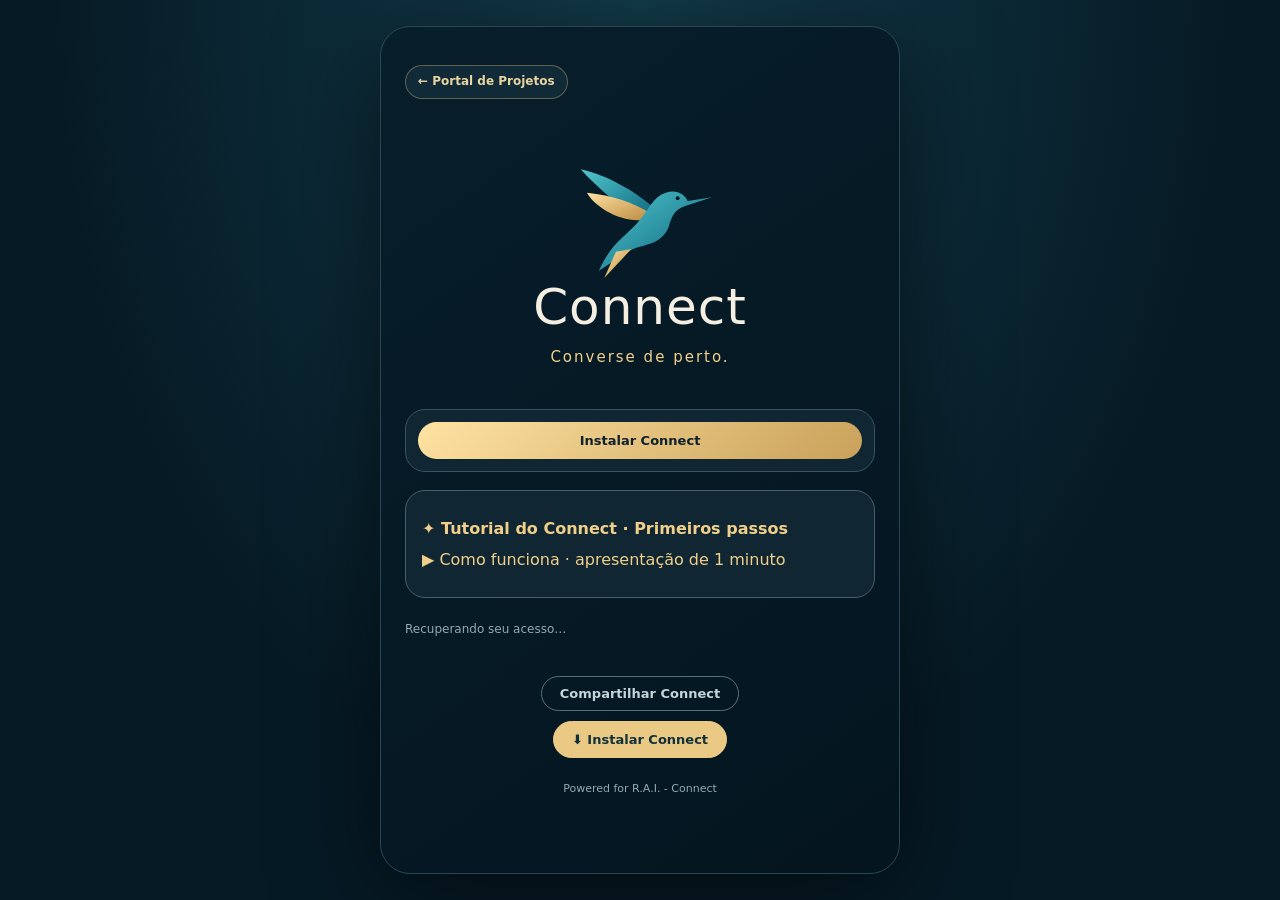
<file: index.html>
<!doctype html><html lang="pt-BR"><head><meta charset="utf-8"><meta name="viewport" content="width=device-width,initial-scale=1"><meta name="theme-color" content="#061a25"><meta name="referrer" content="no-referrer"><title>R.A.I. Connect · Conversas</title><link rel="stylesheet" href="connect-theme.css?v=20261021-sticker-layout"><style>*{box-sizing:border-box} :root{color-scheme:dark;--bg:#061a25;--panel:#102733;--gold:#f1cf8a;--muted:#91aab6;--line:#ffffff14}body{margin:0;background:radial-gradient(ellipse at top,#133c4c,var(--bg) 65%);color:#f4f5f2;font:16px system-ui,-apple-system,sans-serif;min-height:100dvh;display:flex;justify-content:center}main{width:100%;max-width:520px;min-height:100dvh;background:linear-gradient(145deg,#071e2b,#04151f);padding:30px 24px 16px;position:relative}.brand{text-align:center;padding:50px 0 30px}.bird{width:145px;margin:auto}.bird svg{width:100%;display:block}h1{font-size:50px;font-weight:400;letter-spacing:1px;margin:0;color:#f4efe2}h2{font-size:28px;letter-spacing:-.5px;margin:20px 0;font-weight:650}p{line-height:1.5;color:#c4d2d9}.slogan{letter-spacing:2px;color:var(--gold);font-size:15px;margin:10px 0}.panel{padding:0}.muted{font-size:12px;color:var(--muted)}label{font-size:13px;color:#b7c9d0;display:block;margin:16px 0 8px}input{width:100%;min-width:0;background:#0e2835;border:1px solid #395563;border-radius:18px;color:#fff;padding:16px;font:inherit;outline:none}input:focus{border-color:var(--gold);box-shadow:0 0 0 3px #f1cf8a15}button,a.nav{font:inherit;cursor:pointer;border:0;border-radius:22px;padding:14px 18px;background:linear-gradient(135deg,#ffe3a3,#c9a15a);color:#10212c;font-weight:650;text-decoration:none;text-align:center}button{width:100%;margin-top:18px}button.secondary{background:#122c39;border:1px solid #355361;color:#c9dbe2}button:disabled{opacity:.45;cursor:default}.hidden{display:none!important}.status{font-size:12px;color:var(--gold);min-height:18px;margin:10px 0}footer{text-align:center;color:var(--muted);font-size:11px;padding-top:18px}footer details{text-align:left}summary{cursor:pointer;color:#bdd0d8;list-style:none}details{margin:12px 0}details>summary::-webkit-details-marker{display:none}.logged-in .brand{display:flex;align-items:center;text-align:left;padding:0 0 14px;gap:8px}.logged-in .bird{width:52px;margin:0}.logged-in h1{font-size:28px}.logged-in .slogan{display:none}.logged-in footer{padding-top:6px}.logged-in #login{display:none}.hub-heading{display:flex;align-items:center;justify-content:space-between}.round{width:44px;height:44px;padding:0;border-radius:50%;font-size:26px;margin:0;flex:none}.search{padding:12px 16px;border-radius:24px;font-size:14px}.chips{display:flex;gap:10px;margin:16px 0 22px}.chip{width:auto;margin:0;padding:9px 20px;font-size:13px}.chat-card{border-bottom:1px solid var(--line);padding:15px 0;display:flex;gap:12px;align-items:center}.avatar{display:grid;place-items:center;flex:none;width:48px;height:48px;border-radius:50%;background:linear-gradient(145deg,#377788,#164154);color:#f2d593;font-size:20px}.contact-info{flex:1;min-width:0}.contact-info strong{font-size:16px;display:block;overflow:hidden;text-overflow:ellipsis;white-space:nowrap}.contact-info small{color:var(--muted);font-size:12px}.chat-card .open-contact{width:auto;margin:0;padding:10px;background:transparent;color:var(--gold);font-size:24px}.chat-card details{margin:0;position:relative}.chat-card details button{position:absolute;right:0;top:25px;width:190px;z-index:3;font-size:12px;margin:0;background:#172d38}.chat-card summary{padding:12px;font-size:22px}.nav-row{display:flex;justify-content:space-around;border-top:1px solid var(--line);margin:24px 0 0;padding-top:14px;gap:12px}.nav-row button,.nav-row a{width:auto;background:none;color:var(--muted);font-size:12px;padding:7px;margin:0;text-decoration:none}.nav-row a:first-child{color:var(--gold)}#chat-home{background:#102c38;padding:18px;border-radius:22px;margin:14px 0}.chatting main{height:100dvh;min-height:0;padding:0;display:flex;flex-direction:column}.chatting .brand,.chatting footer,.chatting #hub,.chatting #logout-settings{display:none!important}.chatting #private{display:flex;flex:1;min-height:0;flex-direction:column}.chatting #chat-active{display:flex;flex:1;min-height:0;flex-direction:column}.chat-header{display:flex;align-items:center;gap:12px;padding:16px 18px;border-bottom:1px solid var(--line);flex:none}.chat-header h2{margin:0;font-size:18px}.chat-header small{font-size:11px;color:var(--muted)}.back{background:none;color:#eaf3f7;border:0;width:30px;font-size:26px;padding:0;margin:0}.chat-header .avatar{width:40px;height:40px;font-size:18px}.chat-heading{flex:1}.chat-tools{position:relative;margin:0}.chat-tools>summary{font-size:26px;padding:4px 12px}.tools-panel{position:absolute;right:0;top:40px;width:min(320px,85vw);max-height:70dvh;overflow:auto;padding:18px;background:#14323f;border:1px solid #44616b;border-radius:20px;z-index:5;box-shadow:0 16px 40px #0009}.tools-panel button{font-size:13px;margin-top:12px;padding:12px}.tools-panel p{font-size:12px}.tools-panel input{padding:12px;font-size:14px}#messages{flex:1;min-height:0;overflow-y:auto;padding:18px 16px;display:flex;flex-direction:column;gap:10px;background:radial-gradient(ellipse at bottom right,#0c303b80,transparent 70%)}.bubble{white-space:pre-wrap;overflow-wrap:anywhere;padding:12px 14px;border-radius:18px 18px 18px 4px;background:#142f3c;max-width:85%;align-self:flex-start;margin:0;color:#f1f6f8;line-height:1.45;font-size:15px}.bubble.mine{align-self:flex-end;background:#075065;border-radius:18px 18px 4px 18px}.bubble time{display:block;text-align:right;font-size:10px;color:#a2c5ce;margin-top:6px}.photo{display:block;max-width:100%;max-height:330px;object-fit:contain;border-radius:12px;margin-top:5px}#message-form{display:flex;align-items:center;gap:8px;flex:none;padding:12px 14px max(12px,env(safe-area-inset-bottom));border-top:1px solid var(--line);background:#061c28}#message-form input{border-radius:25px;padding:13px;font-size:15px;flex:1}#message-form button{width:44px;height:44px;padding:0;margin:0;border-radius:50%;font-size:23px}#attach-image{background:none!important;color:#e8d6a4!important;border:1px solid #4b6572!important}#image-form{flex:none;padding:0 18px;background:#102d39;max-height:45dvh;overflow:auto}#image-preview{max-height:170px;margin:auto}#image-form button{width:auto;margin:8px 5px;padding:10px 16px;font-size:13px}#image-info{margin:8px 0;font-size:11px}.chatting #chat-status{margin:0;padding:2px 16px 5px;flex:none;font-size:11px}#image-file{display:none}.intro{font-size:13px;margin:8px 0 22px;color:var(--muted)}.empty{padding:40px 10px;text-align:center;color:var(--muted);font-size:14px}@media(min-width:650px){body{padding:26px}.chatting main{height:calc(100dvh - 52px)}main{border:1px solid #294652;border-radius:30px;min-height:calc(100dvh - 52px);box-shadow:0 20px 100px #0008;overflow:hidden}}
#conect-flight{position:fixed;z-index:10020;pointer-events:none;width:76px;height:64px;right:24px;bottom:110px;opacity:0;filter:drop-shadow(0 4px 8px #0005)}
#conect-flight svg{width:100%;height:100%;overflow:visible}
#conect-flight.flying{animation:conect-arrive 1.2s ease-in-out both}
#conect-flight.flying.send{animation-name:conect-send}
#conect-flight.flying.open{bottom:auto;top:22%;animation-name:conect-open}
#conect-flight.flying svg>path:nth-of-type(1),#conect-flight.flying svg>path:nth-of-type(2){transform-box:view-box;transform-origin:95px 65px;animation:conect-wings .075s ease-in-out infinite alternate}
@keyframes conect-wings{from{transform:rotate(-12deg) scaleY(.45)}to{transform:rotate(13deg) scaleY(1.08)}}
@keyframes conect-arrive{0%{opacity:0;transform:translate(65px,-70px) rotate(-15deg)}20%{opacity:1}65%{opacity:1;transform:translate(-30px,-8px) rotate(4deg)}100%{opacity:0;transform:translate(-65px,15px) scale(.75)}}
@keyframes conect-send{0%{opacity:0;transform:translate(-15px,18px) scale(.7)}20%{opacity:1}65%{opacity:1;transform:translate(-40px,-55px) rotate(-12deg)}100%{opacity:0;transform:translate(70px,-120px) scale(.8)}}
@keyframes conect-open{0%{opacity:0;transform:translate(65px,0)}20%{opacity:1}60%{opacity:1;transform:translate(-80px,-25px)}100%{opacity:0;transform:translate(-160px,5px) scale(.8)}}
@media(prefers-reduced-motion:reduce){#conect-flight.flying,#conect-flight.flying.send,#conect-flight.flying.open{animation:none;display:none}}
#install-bar{margin:0 0 18px;padding:12px;border:1px solid #355361;border-radius:20px;background:#102733}#install-actions{display:flex;gap:8px}#install-actions button{flex:1;width:auto;font-size:13px;margin:0;padding:11px}#install-note{margin:8px 0 0;font-size:12px;color:#91aab6;line-height:1.4}#install-note:empty{display:none}.chatting #install-bar,.chatting #welcome-guide,.chatting #profile-reminder{display:none}.installed-conect #welcome-guide{margin:8px 0!important;padding:8px 12px!important;border-color:#294652!important;background:transparent!important}.installed-conect #welcome-guide>details:not(:first-child){display:none}.installed-conect #welcome-guide>details:first-child>summary{font-size:12px!important;color:#91aab6!important}.message-actions{display:flex;gap:8px;margin-top:8px}.message-actions button{width:auto;background:none;color:#91aab6;font-size:10px;padding:3px;margin:0}#attachment-options{display:flex;gap:8px;flex-wrap:wrap;padding:10px 14px;background:#102733}#attachment-options.hidden{display:none}#attachment-options button{width:auto;font-size:12px;padding:10px;margin:0}.bubble a{color:#f1cf8a;text-decoration:underline}</style><link rel="manifest" href="manifest.webmanifest?v=5"><link rel="icon" href="conect-icon.svg?v=3" type="image/svg+xml"><link rel="apple-touch-icon" href="conect-icon-192-v3.png"><meta name="apple-mobile-web-app-capable" content="yes"><meta name="apple-mobile-web-app-title" content="Connect"><style id="return-to-projects-portal">.projects-portal-return{display:inline-flex;align-items:center;gap:7px;max-width:100%;margin:8px 0 12px;padding:8px 12px;border:1px solid #d9b77966;border-radius:999px;color:#e9d4a2;text-decoration:none;font-size:12px;font-weight:650;background:#102b37;line-height:1.3}.projects-portal-return:hover,.projects-portal-return:focus-visible{background:#193d4b;outline-color:#e9c47c}.chatting .projects-portal-return{display:none!important}.logged-in .projects-portal-return{margin:0 0 12px}</style><style id="rai-games-style">
#rai-games-panel{margin:14px 0;padding:17px;border:1px solid #d5b66b66;border-radius:16px;background:#102b38;color:#f4f5f2}
#rai-games-panel[hidden]{display:none!important}#rai-games-panel h2{margin:0 0 8px;font-size:1.25rem}#rai-games-panel p{color:#c2d1d7;line-height:1.5}
#rai-games-panel .game-card{padding:13px;border-radius:12px;border:1px solid #ffffff30;background:#173a48;margin:12px 0}
#rai-games-panel label{display:block;margin:10px 0 5px;font-weight:650}
#rai-games-panel input{width:100%;padding:12px;background:#071c28;border:1px solid #91aab6;border-radius:9px;color:white;font-size:1rem}
#rai-games-panel .game-actions{display:flex;gap:8px;flex-wrap:wrap;margin-top:12px}
#rai-games-panel .game-actions button,#rai-games-panel .game-actions a{display:inline-flex;align-items:center;justify-content:center;padding:10px 12px;border-radius:9px;border:1px solid #c8a867;background:#e4c080;color:#0c2330;font:700 14px system-ui;text-decoration:none;cursor:pointer}
#rai-games-panel .game-actions .secondary{background:#1a4050;color:white;border-color:#7895a3}
#rai-games-panel .games-note{font-size:.85rem}#games-nav[aria-expanded="true"]{outline:2px solid #e4c080}
</style></head><body><main><a class="projects-portal-return" href="https://joaofaustinojr.github.io/-portal-de-projetos/" aria-label="Voltar ao Portal de Projetos">← Portal de Projetos</a><header class="brand"><div class="bird"><svg viewBox="0 0 160 130" fill="none" aria-hidden="true"><defs><linearGradient id="wing" x2="1" y2="1"><stop stop-color="#52c6cd"/><stop offset="1" stop-color="#08617a"/></linearGradient><linearGradient id="gold" x2="1" y2="1"><stop stop-color="#ffe1a1"/><stop offset="1" stop-color="#bb8b40"/></linearGradient></defs><path d="M88 69C59 53 32 29 14 9C44 15 78 36 99 55Z" fill="url(#wing)"/><path d="M83 65C56 68 28 49 21 35C49 38 70 45 92 58Z" fill="url(#gold)"/><path d="M34 121C48 91 60 86 76 69C90 53 94 39 108 35C120 31 129 37 132 44L159 40L131 49C120 52 115 58 111 73C102 94 82 91 68 99Z" fill="url(#wing)"/><path d="M70 97L40 129L53 100Z" fill="url(#gold)"/><circle cx="121" cy="41" r="2.1" fill="#031621"/></svg></div><h1>Connect</h1><p class="slogan">Converse de perto.</p></header><section id="install-bar" aria-label="Instalar e compartilhar Connect"><div id="install-actions"><button id="install-conect" type="button">Instalar Connect</button></div><p id="install-note" role="status"></p></section><section id="welcome-guide" style="margin:14px 0 22px;padding:16px;border:1px solid #44616b;border-radius:20px;background:#102733"><details><summary style="font-size:16px;color:#f1cf8a;font-weight:700">✦ Tutorial do Connect · Primeiros passos</summary><p class="intro">O Connect é um lugar exclusivo e personalizado para compartilhar momentos com familiares e amigos convidados. Comece por aqui.</p><ol style="padding-left:22px;line-height:1.8;color:#d7e3e9"><li><strong>Entrar:</strong> informe seu e-mail e siga as instruções de acesso mostradas na tela. Se receber um código, digite-o; se receber um link, abra-o uma única vez.</li><li><strong>Instalar:</strong> no Chrome, use o menu ⋮ e escolha “Instalar app” ou “Adicionar à tela inicial”.</li><li><strong>Conversar:</strong> toque em “+”, crie uma conversa e compartilhe o convite somente com a pessoa desejada.</li><li><strong>Entrar por convite:</strong> abra “Novo contato”, cole o convite recebido e toque em “Conectar”.</li><li><strong>Enviar foto:</strong> abra a conversa, toque em ＋ e depois em “Galeria”. Se o seletor do celular oferecer Google Fotos, escolha-o e selecione a imagem.</li><li><strong>Momentos e fotos:</strong> compartilhe fotografias e lembranças nas conversas. A seleção pelo Google Fotos depende das opções do aparelho.</li><li><strong>Arquivos e localização:</strong> são recursos planejados para futuras atualizações; não estão disponíveis para todos os usuários neste momento.</li><li><strong>Privacidade:</strong> não encaminhe convites nem códigos de acesso. As mensagens podem ter duração limitada; guarde fora do aplicativo o que for importante.</li></ol><p class="muted">O Google Fotos depende das opções oferecidas pelo seletor de imagens do aparelho; a integração direta à biblioteca Google ainda não está habilitada.</p></details><details><summary style="color:#f1cf8a">▶ Como funciona · apresentação de 1 minuto</summary><p class="intro">0–10 s: Conheça o Connect, um lugar exclusivo e personalizado para família e amigos.<br>10–20 s: Entre com seu e-mail e instale o aplicativo.<br>20–35 s: Crie uma conversa ou aceite um convite privado.<br>35–50 s: Compartilhe momentos, mensagens e fotos. Arquivos e localização estão no planejamento.<br>50–60 s: Proteja seus convites e aproveite suas conversas.</p><p class="muted">Este é o roteiro da apresentação. A versão em vídeo pode ser compartilhada separadamente com seus convidados.</p></details></section><p id="session-loading" class="muted" role="status">Recuperando seu acesso…</p><section id="login" class="panel hidden"><p class="intro">Entre uma vez com seu e-mail. O acesso fica guardado neste navegador até você sair da conta.</p><form id="login-form"><label for="email">Seu e-mail</label><input id="email" type="email" autocomplete="email" required maxlength="254" placeholder="voce@exemplo.com"><button id="send" type="submit">Entrar →</button></form><form id="otp-form" class="hidden"><label for="otp">Código recebido por e-mail</label><input id="otp" type="text" inputmode="numeric" autocomplete="one-time-code" pattern="[0-9]{6,10}" minlength="6" maxlength="10" required placeholder="Digite o código completo"><button id="verify" type="submit">Confirmar acesso →</button></form><p class="muted">Se o código for pedido ao trocar de navegador, abra pelo Chrome ou pelo Connect instalado. Não use aba anônima.</p><p id="login-status" class="status" role="status" aria-live="polite"></p></section><section id="private" class="panel hidden"><div id="hub"><section id="profile-reminder" class="hidden" style="margin:14px 0;padding:16px;border:1px solid #8b7345;border-radius:18px;background:#172f39"><strong style="color:#f1cf8a">Como seus amigos vão reconhecer você?</strong><p class="intro" style="margin:8px 0">Preencha seu nome para aparecer corretamente nas conversas e nos grupos.</p><button id="complete-profile" type="button" style="margin:4px 0 0">Informar meu nome</button><button id="later-profile" type="button" class="secondary" style="margin:8px 0 0">Agora não</button></section><div class="hub-heading"><h2>Conversas</h2><button id="new-contact" class="round" aria-label="Novo contato">+</button></div><input id="search-contacts" class="search" type="search" placeholder="Buscar conversa" aria-label="Buscar conversa"><div class="chips"><button id="filter-all" class="chip" type="button">Todas</button><button id="filter-people" class="chip secondary" type="button">Pessoas</button><button id="filter-groups" class="chip secondary" type="button">Grupos</button></div><section class="connect-push-prompt" id="connect-push-prompt" aria-label="Notificações de mensagens"><div><strong>🔔 Não perca novas mensagens</strong><p>Ative os avisos para receber notificações mesmo com o Connect fechado. O celular precisa permitir notificações deste aplicativo.</p></div><button type="button" id="connect-push-activate">Ativar avisos</button><small id="connect-push-feedback" role="status" aria-live="polite"></small></section><div id="conversations-page"><div id="saved-conversations"></div></div><div id="chat-home" class="hidden"><h2 style="font-size:20px;margin:0">Novo contato</h2><p class="muted">Crie uma conversa ou um grupo. Depois compartilhe o convite com as pessoas escolhidas. Convites valem por 30 minutos.</p><button id="create-chat">Conversa com uma pessoa</button><form id="create-group"><label for="group-name">Nome do grupo</label><input id="group-name" required maxlength="60" placeholder="Ex.: Família"><button id="create-group-button" class="secondary">Criar grupo</button></form><form id="join-chat"><label for="invite">Convite recebido</label><input id="invite" required autocomplete="off" spellcheck="false" maxlength="2048" placeholder="Cole o link ou código recebido"><button class="secondary">Conectar</button></form></div><nav class="nav-row"><a href="conversas.html" id="conversations-link">Conversas</a><button id="games-nav" type="button" aria-expanded="false" aria-controls="rai-games-panel">🎮 Jogos</button><button id="contacts-nav" type="button">Novo contato</button><button id="profile-nav" type="button">Perfil</button></nav></div><section id="rai-games-panel" hidden aria-label="Jogos online">
<h2>🎮 Jogos com seus contatos</h2><p>Escolha um jogo, crie uma sala e convide seus contatos pelo RAI Connect.</p>
<div class="game-card"><strong>🤖 RunnBoot — Uma Aventura STEAM</strong><p>Jogue em equipes, conquiste as áreas STEAM e chegue ao Núcleo.</p>
<div class="game-actions"><a href="https://joaofaustinojr.github.io/RunnBoot-Digital/" target="_blank" rel="noopener noreferrer">Abrir jogo e criar sala</a></div>
<label for="rai-game-code">Código da sala (copie do RunnBoot)</label><input id="rai-game-code" maxlength="32" autocomplete="off" spellcheck="false" placeholder="Digite o código da sala">
<div class="game-actions"><button id="rai-game-invite" type="button">Convidar na conversa</button><button id="rai-game-share" type="button" class="secondary">Compartilhar convite</button><button id="rai-game-copy" type="button" class="secondary">Copiar convite</button></div>
<p id="rai-game-feedback" class="games-note" role="status" aria-live="polite"></p></div>
<p class="games-note">Em breve: X1 Arena e Torre de Hanói. O código é compartilhado apenas quando você escolhe enviar o convite.</p>
</section><div id="chat-active" class="hidden"><header class="chat-header"><button id="close-chat" class="back" aria-label="Voltar às conversas">‹</button><div class="avatar" id="chat-avatar">C</div><div class="chat-heading"><h2 id="chat-title">Conversa</h2><small id="room-subtitle">Textos · 7 dias | imagens · 24 horas</small></div><details id="chat-tools" class="chat-tools"><summary aria-label="Opções da conversa">⋮</summary><div class="tools-panel"><form id="rename-chat"><label id="contact-name-label" for="contact-name">Nome do contato</label><input id="contact-name" maxlength="60" placeholder="Ex.: Tatiana"><p id="rename-note" class="muted">O nome do contato fica guardado neste navegador.</p>><button class="secondary">Salvar nome</button></form><details id="invite-details"><summary>Convite e conexão</summary><label for="share-code">Convite privado</label><input id="share-code" readonly><p class="muted">Compartilhe somente com a pessoa escolhida. O convite contém a chave da conversa.</p><button id="copy-code" class="secondary">Copiar link de convite</button><button id="renew-group-invite" class="secondary hidden">Renovar convite por 30 minutos</button><p id="group-invite-note" class="muted hidden">Quem entrar poderá ler as mensagens ainda disponíveis. Não compartilhe fora do grupo.</p></details><details id="group-participants" class="hidden"><summary>Participantes</summary><div id="participant-list"></div></details><button id="delete-chat" class="secondary" style="color:#ffb5ad;border-color:#ad706b">Apagar conversa deste aparelho</button></div></details></header><div id="messages" aria-live="polite"></div><form id="image-form" class="hidden"><input id="image-file" type="file" accept="image/jpeg,image/png,image/webp" aria-label="Selecionar imagem"><img id="image-preview" class="photo hidden" alt="Imagem selecionada"><p id="image-info" class="muted"></p><button id="send-image" disabled>Enviar imagem ↑</button><button id="cancel-image" type="button" class="secondary hidden">Cancelar</button></form><div id="attachment-options" class="hidden"><button id="choose-gallery" type="button" class="secondary">Galeria / Google Fotos*</button><button id="take-photo" type="button" class="secondary">Câmera</button><small style="color:#91aab6;display:block;width:100%">* Google Fotos aparece quando disponível no seletor do celular.</small><button id="share-location" type="button" class="secondary">Localização</button></div><form id="message-form"><button id="attach-image" type="button" aria-label="Anexar imagem">＋</button><button id="chat-game-button" type="button" aria-label="Convidar para jogo" title="Convidar para jogar">🎮</button><span id="games-static-build" style="font-size:10px;color:#f0cf84;white-space:nowrap">G4</span><input id="message-text" maxlength="4000" required autocomplete="off" placeholder="Mensagem" aria-label="Mensagem"><button id="send-message" type="submit" aria-label="Enviar mensagem">➤</button></form></div><p id="chat-status" class="status" role="status"></p><details id="logout-settings"><summary>Conta e privacidade</summary><p id="email-display" class="muted"></p><form id="profile-form"><label for="profile-name">Seu nome no Connect</label><input id="profile-name" required maxlength="60" placeholder="Como deseja aparecer"><button class="secondary">Salvar meu nome</button></form><p class="muted">O nome do seu perfil é exibido automaticamente aos seus contatos. Conversas guardadas neste navegador. Mensagens criptografadas no aparelho: textos por 7 dias e imagens por 24 horas. Bloqueio por PIN ainda não disponível.</p><button id="logout" class="secondary">Sair deste aparelho</button></details></section><footer><button id="share-conect" class="secondary" type="button" style="width:auto;margin:8px 0 10px;padding:9px 18px;font-size:13px;background:transparent;border:1px solid #55727c;color:#c4d6db">Compartilhar Connect</button><br><button id="install-conect-footer" class="secondary" type="button" style="width:auto;margin:0 0 12px;padding:10px 18px;font-size:13px;background:#eac984;border:1px solid #eac984;color:#12313c;font-weight:800">⬇ Instalar Connect</button><p id="install-footer-note" role="status" style="font-size:12px;max-width:360px;margin:0 auto 12px;color:#c4d6db"></p><span>Powered for R.A.I. - Connect</span></footer></main><script>
(()=>{let installEvent;const install=document.getElementById('install-conect'),share=document.getElementById('share-conect'),note=document.getElementById('install-note'),bar=document.getElementById('install-bar');const standalone=()=>matchMedia('(display-mode: standalone)').matches||navigator.standalone===true;
if(standalone()){install.hidden=true;bar.hidden=true;document.body.classList.add("installed-conect");}
window.addEventListener('beforeinstallprompt',event=>{event.preventDefault();installEvent=event;install.hidden=false;install.textContent='Instalar Connect';});
window.addEventListener('appinstalled',()=>{install.hidden=true;bar.hidden=true;footerInstall.hidden=true;document.body.classList.add('installed-conect');note.textContent='Connect instalado na tela inicial.';});
const footerInstall=document.getElementById('install-conect-footer'),footerNote=document.getElementById('install-footer-note');const syncFooterInstall=()=>{footerInstall.hidden=standalone();};syncFooterInstall();footerInstall.addEventListener('click',()=>{if(standalone()){syncFooterInstall();return;}install.click();setTimeout(()=>{footerNote.textContent=note.textContent||'Siga a solicitação de instalação do navegador.';},250);});
install.addEventListener('click',async()=>{if(standalone()){install.hidden=true;return;}if(installEvent){await installEvent.prompt();const choice=await installEvent.userChoice;installEvent=null;note.textContent=choice.outcome==='accepted'?'Instalação solicitada.':'Você pode instalar quando quiser.';}else{note.textContent=/iPad|iPhone|iPod/.test(navigator.userAgent)?'No Safari: Compartilhar → Adicionar à Tela de Início.':'No Chrome: menu ⋮ → Instalar app ou Adicionar à tela inicial. Se abriu dentro de outro app, escolha Abrir no Chrome.';}});
share.addEventListener('click',async()=>{const url='https://joaofaustinojr.github.io/RAI-Connect/';try{if(navigator.share){await navigator.share({title:'Connect',text:'Converse pelo Connect. Abra o link para entrar e instalar o app do beija-flor.',url});note.textContent='';}else{await navigator.clipboard.writeText(url);note.textContent='Link do Connect copiado. Compartilhe com quem desejar.';}}catch(error){if(error.name!=='AbortError'){note.textContent='Link do app: '+url;}}});
if('serviceWorker' in navigator)navigator.serviceWorker.register('notifications-sw.js?v=4',{scope:'./'}).catch(()=>{note.textContent='Não foi possível preparar a instalação. Reabra no Chrome.';});
})();
</script><script type="module">
import {createClient} from 'https://esm.sh/@supabase/supabase-js@2.57.0';

const authStore={
async db(){return new Promise((resolve,reject)=>{const request=indexedDB.open('conect-auth-v1',1);request.onupgradeneeded=()=>request.result.createObjectStore('session');request.onsuccess=()=>resolve(request.result);request.onerror=()=>reject(request.error);});},
async access(method,key,value){const db=await this.db();return new Promise((resolve,reject)=>{const tx=db.transaction('session',method==='get'?'readonly':'readwrite');const request=method==='put'?tx.objectStore('session').put(value,key):tx.objectStore('session')[method](key);let result;request.onsuccess=()=>result=request.result;tx.oncomplete=()=>{db.close();resolve(result);};tx.onerror=()=>{db.close();reject(tx.error);};});},
async getItem(key){try{const local=localStorage.getItem(key);if(local){try{await this.access('put',key,local);}catch{}return local;}}catch{}try{return await this.access('get',key)||null;}catch{return null;}},
async setItem(key,value){let saved=false;try{localStorage.setItem(key,value);saved=true;}catch{}try{await this.access('put',key,value);saved=true;}catch{}if(!saved)console.warn('Connect: navegador não permitiu guardar a sessão.');},
async removeItem(key){try{localStorage.removeItem(key);}catch{}try{await this.access('delete',key);}catch{}}
};

const supabase=createClient('https://kgwbgypdadkjgqweevqv.supabase.co','sb_publishable_jnQbLJgwulonwlNT2upYXg_YqNsu5P-', {auth:{flowType:'implicit',autoRefreshToken:true,detectSessionInUrl:true,persistSession:true,storage:authStore}});



let pendingSharedText='';try{pendingSharedText=sessionStorage.getItem('conect-share-draft')||'';}catch{}
function prepareSharedMessage(){if(!pendingSharedText||!activeRoom)return;document.getElementById('message-text').value=pendingSharedText;cs.textContent='Conteúdo preparado. Revise e toque em enviar para compartilhar.';pendingSharedText='';try{sessionStorage.removeItem('conect-share-draft');}catch{}}

let pendingX1=sessionStorage.getItem('conect-share-x1')||'';
const x1Incoming=new URL(location.href).searchParams.get('x1');if(x1Incoming&&/^RAI-[0-9]{4,8}$/.test(x1Incoming)){pendingX1=x1Incoming;sessionStorage.setItem('conect-share-x1',pendingX1);const clean=new URL(location.href);clean.searchParams.delete('x1');history.replaceState(null,'',clean.pathname+clean.search+clean.hash);}
function prepareX1Message(){if(!pendingX1||!activeRoom)return;document.getElementById('message-text').value='Vamos jogar Tangram X1? Entre na sala '+pendingX1+' pelo link https://joaofaustinojr.github.io/Html/tangram-x1/ — use o código '+pendingX1+'. Powered for R.A.I. - Connect';cs.textContent='Código do X1 preparado. Toque em enviar para compartilhar nesta conversa.';pendingX1='';sessionStorage.removeItem('conect-share-x1');}

let chatUser=null,activeInfo=null,lastInfoRead=0,contactFilter='all',activeRoom=null,chatKey=null,chatEpoch=0,reading=false;
Object.defineProperties(window,{activeRoom:{get:()=>activeRoom,configurable:true},chatKey:{get:()=>chatKey,configurable:true},chatUser:{get:()=>chatUser,configurable:true},activeInfo:{get:()=>activeInfo,configurable:true},supabase:{value:supabase,configurable:true}});
const cs=document.getElementById('chat-status'),mh=document.getElementById('messages');
const to64=b=>{let s='';for(let i=0;i<b.length;i+=8192)s+=String.fromCharCode(...b.subarray(i,i+8192));return btoa(s).replaceAll('+','-').replaceAll('/','_').replaceAll('=','');};
const from64=s=>Uint8Array.from(atob(s.replaceAll('-','+').replaceAll('_','/')+'='.repeat((4-s.length%4)%4)),x=>x.charCodeAt(0));
async function tokenHash(bytes){return Array.from(new Uint8Array(await crypto.subtle.digest('SHA-256',bytes)),b=>b.toString(16).padStart(2,'0')).join('');}
function closeChat(){document.body.classList.remove('chatting');document.getElementById('hub').classList.remove('hidden');document.getElementById('chat-tools').open=false;chatEpoch++;activeRoom=null;activeInfo=null;lastInfoRead=0;chatKey=null;messageCache.clear();clearImage();document.getElementById('chat-active').classList.add('hidden');document.getElementById('chat-home').classList.toggle('hidden',onConversationsPage);document.getElementById('conversations-page').classList.toggle('hidden',!onConversationsPage);document.getElementById('share-code').value='';document.getElementById('invite').value='';document.getElementById('message-text').value='';mh.replaceChildren();cs.textContent='';if(chatUser)renderContacts();}
async function openChat(room,bytes,code){const user=chatUser,key=await crypto.subtle.importKey('raw',bytes,'AES-GCM',false,['encrypt','decrypt']);if(!user||user!==chatUser)return;const infoResponse=await supabase.rpc('rai_chat_info',{p_room:room});if(infoResponse.error)throw infoResponse.error;const info=infoResponse.data;let saved=false,displayName=info.kind==='group'?info.title:'Conversa';try{const prior=await contactStore('get',user+':'+room);if(info.kind!=='group')displayName=prior?.localAlias||profileContactName(info,user)||prior?.name||displayName;const wrapNonce=crypto.getRandomValues(new Uint8Array(12)),wrapped=await crypto.subtle.encrypt({name:'AES-GCM',iv:wrapNonce,additionalData:new TextEncoder().encode('local-invite:'+user+':'+room)},key,new TextEncoder().encode(code));await contactStore('put',{id:user+':'+room,user,room,key,name:displayName,kind:info.kind,localAlias:prior?.localAlias||'',wrappedCode:to64(new Uint8Array(wrapped)),wrapNonce:to64(wrapNonce),created:prior?.created||Date.now()});saved=true;}catch{}if(user!==chatUser)return;activateChat(room,key,code,displayName);document.getElementById('invite-details').open=true;document.getElementById('chat-tools').open=true;cs.textContent=saved?'Conversa guardada. Compartilhe o convite com as pessoas escolhidas.':'Guarde o convite: não foi possível salvar neste navegador.';await readMessages();}


const flightBird=document.createElement('div');flightBird.id='conect-flight';flightBird.setAttribute('aria-hidden','true');flightBird.innerHTML=document.querySelector('.bird').innerHTML.replaceAll('id="wing"','id="flightWing"').replaceAll('id="gold"','id="flightGold"').replaceAll('url(#wing)','url(#flightWing)').replaceAll('url(#gold)','url(#flightGold)');document.body.append(flightBird);
let flightTimer;
function flyConect(kind){if(document.hidden||window.matchMedia('(prefers-reduced-motion: reduce)').matches)return;clearTimeout(flightTimer);flightBird.className='';void flightBird.offsetWidth;flightBird.className='flying '+kind;flightTimer=setTimeout(()=>flightBird.className='',1250);}
flyConect('open');


let mobileNotificationRegistration;

async function pushCall(body){const result=await supabase.functions.invoke('conect-push',{body});if(result.error){const status=result.error?.context?.status;throw new Error(status?('Serviço de notificações indisponível (HTTP '+status+'). Verifique a função conect-push no Supabase.'):('Serviço de notificações indisponível. Verifique a função conect-push no Supabase.'));}return result.data;}
async function enableClosedPush(){if(!chatUser)throw Error('Entre no Connect primeiro.');if(!('PushManager' in window)||!('serviceWorker' in navigator))throw Error('Abra no Chrome. No iPhone, adicione à tela inicial.');const permission=Notification.permission==='default'?await Notification.requestPermission():Notification.permission;if(permission!=='granted')throw Error('Permita as notificações nas configurações do site.');const user=chatUser;mobileNotificationRegistration=await navigator.serviceWorker.register('notifications-sw.js?v=4',{scope:'./'});const ready=await navigator.serviceWorker.ready;let subscription=await ready.pushManager.getSubscription();if(subscription&&localStorage.getItem('conectPushEnabled')==='on'&&localStorage.getItem('conectPushUser')===user)return subscription;const config=subscription?null:await pushCall({action:'config'});if(!subscription)subscription=await ready.pushManager.subscribe({userVisibleOnly:true,applicationServerKey:from64(config.publicKey)});if(chatUser!==user)throw Error('Conta alterada.');await pushCall({action:'subscribe',subscription:subscription.toJSON()});localStorage.setItem('conectPushEnabled','on');localStorage.setItem('conectPushUser',user);return subscription;}
async function disableClosedPush(){try{const ready=await navigator.serviceWorker.getRegistration('./');const subscription=await ready?.pushManager.getSubscription();if(subscription){if(chatUser)await pushCall({action:'unsubscribe',endpoint:subscription.endpoint});await subscription.unsubscribe();}}finally{localStorage.removeItem('conectPushEnabled');localStorage.removeItem('conectPushUser');}}

async function notifyPhone(body,tag='conect-message'){if(!('Notification' in window)||Notification.permission!=='granted')return;try{mobileNotificationRegistration=mobileNotificationRegistration||await navigator.serviceWorker.register('notifications-sw.js',{scope:'./'});await navigator.serviceWorker.ready;await mobileNotificationRegistration.showNotification('Connect',{body:body+'\nPowered for R.A.I. - Connect',icon:"[data-uri]",tag,vibrate:[70,40,70],data:{url:new URL('./',location.href).href}});}catch{document.getElementById('conect-alert-toast').textContent='O navegador não conseguiu mostrar a notificação. Abra o Connect no Chrome.';}}

const alertSeen=new Set();let alertRoom='',alertReady=false,wingAudio;
function wingSound(){try{if(!wingAudio||wingAudio.state!=='running')return;const t=wingAudio.currentTime,n=wingAudio.sampleRate*.55,buffer=wingAudio.createBuffer(1,n,wingAudio.sampleRate),a=buffer.getChannelData(0);for(let i=0;i<n;i++){const x=i/wingAudio.sampleRate;a[i]=(Math.random()*2-1)*(.5+.5*Math.sin(2*Math.PI*42*x))*Math.sin(Math.PI*i/n)*.12;}const source=wingAudio.createBufferSource(),filter=wingAudio.createBiquadFilter();filter.type='bandpass';filter.frequency.value=850;filter.Q.value=.7;source.buffer=buffer;source.connect(filter);filter.connect(wingAudio.destination);source.start(t);}catch{}}
function newMessageAlert(rows,room){if(room!==alertRoom){alertRoom=room;alertSeen.clear();alertReady=false;}const incoming=rows.filter(m=>m.sender_id!==chatUser&&!alertSeen.has(m.id)&&(!m.expires_at||Date.parse(m.expires_at)>Date.now()));for(const m of rows)alertSeen.add(m.id);if(!alertReady){alertReady=true;return;}if(!incoming.length)return;flyConect('receive');if(localStorage.getItem('conectWingSound')!=='off')wingSound();const enabled=localStorage.getItem('conectAlerts')==='on';if(!enabled)return;const toast=document.getElementById('conect-alert-toast');toast.textContent='Nova mensagem no Connect';toast.hidden=false;setTimeout(()=>toast.hidden=true,5000);if(localStorage.getItem('conectPushEnabled')!=='on')notifyPhone('Você recebeu uma nova mensagem.','conect-'+room);}
const alertButton=document.createElement('button');alertButton.type='button';alertButton.className='secondary';alertButton.textContent=localStorage.getItem('conectPushEnabled')==='on'?'🔔 Notificações com app fechado ativadas':'🔔 Ativar notificações com app fechado';alertButton.style.cssText='font-size:12px;margin:10px 0';
const alertToast=document.createElement('div');alertToast.id='conect-alert-toast';alertToast.hidden=true;alertToast.setAttribute('role','status');alertToast.style.cssText='position:fixed;top:16px;left:50%;transform:translateX(-50%);z-index:10000;background:#102733;color:#f1cf8a;border:1px solid #f1cf8a;border-radius:18px;padding:14px 20px;box-shadow:0 8px 30px #0008';
document.body.append(alertToast);document.getElementById('logout').before(alertButton);
const notificationTest=document.createElement('button');notificationTest.type='button';notificationTest.className='secondary';notificationTest.textContent='Testar notificação no celular';notificationTest.style.cssText='font-size:12px;margin:0 0 10px';alertButton.after(notificationTest);notificationTest.addEventListener('click',async()=>{notificationTest.disabled=true;try{const subscription=await enableClosedPush();const result=await pushCall({action:'test',endpoint:subscription.endpoint});notificationTest.textContent=result.ok?'Teste enviado ao celular':'O teste não foi entregue. Tente novamente.';alertButton.textContent='🔔 Notificações configuradas';}catch(e){notificationTest.textContent='Testar notificação no celular';pushFeedback.textContent=String(e.message||'Falha no teste.');}finally{notificationTest.disabled=false;}});

alertButton.addEventListener('click',async()=>{alertButton.disabled=true;try{const on=localStorage.getItem('conectPushEnabled')!=='on';if(on){await enableClosedPush();localStorage.setItem('conectAlerts','on');alertButton.textContent='🔔 Notificações com app fechado ativadas';try{wingAudio=new(window.AudioContext||window.webkitAudioContext)();await wingAudio.resume();wingSound();}catch{}}else{await disableClosedPush();localStorage.setItem('conectAlerts','off');alertButton.textContent='🔔 Ativar notificações com app fechado';}}catch(e){alertButton.textContent=localStorage.getItem('conectPushEnabled')==='on'?'🔔 Verificar notificações':'🔔 Ativar notificações com app fechado';pushFeedback.textContent=String(e.message||'Não foi possível ativar. Tente novamente.');}finally{alertButton.disabled=false;}});

const pushActivate=document.getElementById('connect-push-activate');const pushFeedback=document.getElementById('connect-push-feedback');const pushPrompt=document.getElementById('connect-push-prompt');if(localStorage.getItem('conectPushEnabled')==='on'){pushActivate.textContent='Verificar notificações';pushPrompt.classList.add('configured');pushFeedback.textContent='Configuração salva neste aparelho. O recebimento com o app fechado depende do serviço de envio.';}pushActivate.addEventListener('click',async()=>{pushActivate.disabled=true;pushFeedback.textContent='Configurando notificações…';try{const sub=await enableClosedPush();pushFeedback.textContent='Inscrição registrada. Teste com outro aparelho para confirmar o recebimento.';pushActivate.textContent='Verificar notificações';pushPrompt.classList.add('configured');}catch(e){pushFeedback.textContent='Não foi possível confirmar o serviço: '+(e.message||'verifique as permissões do aparelho')+'. A permissão do celular não é apagada ao fechar o Connect.';}finally{pushActivate.disabled=false;}});
const wingToggle=document.createElement('button');wingToggle.type='button';wingToggle.className='secondary';wingToggle.style.cssText='font-size:12px;margin:0 0 10px';wingToggle.textContent=localStorage.getItem('conectWingSound')==='off'?'🔇 Ativar som das asas':'♪ Som das asas ativado · desligar';notificationTest.after(wingToggle);wingToggle.onclick=()=>{const enabled=localStorage.getItem('conectWingSound')==='off';localStorage.setItem('conectWingSound',enabled?'on':'off');wingToggle.textContent=enabled?'♪ Som das asas ativado · desligar':'🔇 Ativar som das asas';if(enabled){try{wingAudio=wingAudio||new(window.AudioContext||window.webkitAudioContext)();wingAudio.resume().then(wingSound);}catch{}}};
const wingDownload=document.createElement('button');wingDownload.type='button';wingDownload.className='secondary';wingDownload.textContent='Baixar som de asas do beija-flor';wingDownload.style.cssText='font-size:12px;margin:0 0 10px';notificationTest.after(wingDownload);
wingDownload.addEventListener('click',()=>{const rate=22050,n=Math.round(rate*.8),buffer=new ArrayBuffer(44+n*2),view=new DataView(buffer),write=(at,text)=>{for(let i=0;i<text.length;i++)view.setUint8(at+i,text.charCodeAt(i));};write(0,'RIFF');view.setUint32(4,36+n*2,true);write(8,'WAVE');write(12,'fmt ');view.setUint32(16,16,true);view.setUint16(20,1,true);view.setUint16(22,1,true);view.setUint32(24,rate,true);view.setUint32(28,rate*2,true);view.setUint16(32,2,true);view.setUint16(34,16,true);write(36,'data');view.setUint32(40,n*2,true);let smooth=0;for(let i=0;i<n;i++){smooth=.55*smooth+.45*(Math.random()*2-1);const t=i/rate,flutter=.3+.7*Math.pow(Math.sin(2*Math.PI*42*t),2),envelope=Math.sin(Math.PI*i/n);view.setInt16(44+i*2,Math.round(smooth*flutter*envelope*14000),true);}const link=document.createElement('a'),url=URL.createObjectURL(new Blob([buffer],{type:'audio/wav'}));link.href=url;link.download='Conect-asas-beija-flor.wav';link.click();setTimeout(()=>URL.revokeObjectURL(url),5000);});

document.addEventListener('pointerdown',()=>{if(localStorage.getItem('conectWingSound')!=='off'){try{wingAudio=wingAudio||new(window.AudioContext||window.webkitAudioContext)();wingAudio.resume();}catch{}}},{passive:true});

const reactionPrefix='[[connect-reaction:v1:';
const reactionChoices=['👍','❤️','😂','😮','😢','👏'];
const reactionEvents=new Map();
async function sendReaction(target,emoji){if(!activeRoom||!chatKey||!chatUser||!reactionChoices.includes(emoji))return;const room=activeRoom,author=chatUser,body=reactionPrefix+target+':'+emoji+']]';try{const nonce=crypto.getRandomValues(new Uint8Array(12));const encrypted=await crypto.subtle.encrypt({name:'AES-GCM',iv:nonce,additionalData:new TextEncoder().encode(room+':'+author)},chatKey,new TextEncoder().encode(body));const {error}=await supabase.from('connect_messages').insert({room_id:room,sender_id:author,kind:'text',ciphertext:to64(new Uint8Array(encrypted)),nonce:to64(nonce),expires_at:new Date(Date.now()+7*86400000).toISOString()});if(error)throw error;await readMessages();}catch{cs.textContent='Não foi possível registrar a reação.';}}
function paintReactions(){const latest=new Map();for(const event of reactionEvents.values())latest.set(event.target+'|'+event.sender,event);for(const [id,el] of messageCache){if(!el||el.dataset.reactionEvent)continue;let bar=el.querySelector('.connect-reaction-counts');if(!bar){bar=document.createElement('div');bar.className='connect-reaction-counts';el.append(bar);}const counts=new Map();for(const event of latest.values())if(event.target===String(id))counts.set(event.emoji,(counts.get(event.emoji)||0)+1);bar.replaceChildren();for(const [emoji,count] of counts){const b=document.createElement('button');b.type='button';b.textContent=emoji+(count>1?' '+count:'');b.title='Reagir com '+emoji;b.onclick=()=>sendReaction(id,emoji);bar.append(b);}}}
function connectMessageDate(iso){const d=new Date(iso);if(Number.isNaN(d.getTime()))return '';const now=new Date(),start=new Date(now.getFullYear(),now.getMonth(),now.getDate()),day=new Date(d.getFullYear(),d.getMonth(),d.getDate());const diff=Math.round((start-day)/86400000);const label=diff===0?'Hoje':diff===1?'Ontem':d.toLocaleDateString('pt-BR',{day:'2-digit',month:'2-digit',year:'numeric'});return label+', '+d.toLocaleTimeString('pt-BR',{hour:'2-digit',minute:'2-digit'});}
async function readMessages(){
if(!activeRoom||!chatKey||reading)return;reading=true;
const epoch=chatEpoch,room=activeRoom,key=chatKey;
try{await refreshRoomInfo(epoch,room);if(epoch!==chatEpoch)return;const {data,error}=await supabase.from('connect_messages').select('id,sender_id,kind,created_at,expires_at').eq('room_id',room).order('created_at',{ascending:false}).limit(100);if(error)throw error;
const missing=(data||[]).filter(m=>!messageCache.has(m.id)&&(!m.expires_at||Date.parse(m.expires_at)>Date.now())).map(m=>m.id),fresh=new Map();
if(missing.length){const response=await supabase.from('connect_messages').select('id,ciphertext,nonce').eq('room_id',room).in('id',missing);if(response.error)throw response.error;for(const m of response.data||[])fresh.set(m.id,m);}
const readable=(data||[]).filter(m=>m.sender_id!==chatUser&&(!m.expires_at||Date.parse(m.expires_at)>Date.now())&&!localStorage.getItem('conect-hidden-message:'+chatUser+':'+m.id)).map(m=>({message_id:m.id,user_id:chatUser}));
if(readable.length&&!document.hidden&&!document.getElementById('chat-active')?.classList.contains('hidden')){const result=await supabase.from('connect_message_reads').upsert(readable,{onConflict:'message_id,user_id',ignoreDuplicates:true});if(result.error)console.warn('Read receipt unavailable',result.error.message);}
const sentIds=(data||[]).filter(m=>m.sender_id===chatUser).map(m=>m.id);const readSet=new Set();
if(sentIds.length){const receipts=await supabase.from('connect_message_reads').select('message_id,user_id').in('message_id',sentIds);if(!receipts.error){for(const receipt of receipts.data||[])if(receipt.user_id!==chatUser)readSet.add(receipt.message_id);}}
for(const m of data||[]){if(m.sender_id!==chatUser)continue;const cached=messageCache.get(m.id);if(!cached)continue;let check=cached.querySelector('.connect-read-indicator');if(!check){check=document.createElement('span');check.className='connect-read-indicator';const stamp=cached.querySelector('time');if(stamp)stamp.append(check);}if(check){check.textContent=readSet.has(m.id)?' ✓✓':' ✓';check.title=readSet.has(m.id)?'Lida pelo destinatário':'Enviada';check.classList.toggle('is-read',readSet.has(m.id));}}
const elements=[];
for(const m of (data||[]).reverse()){if(epoch!==chatEpoch)return;if(m.expires_at&&Date.parse(m.expires_at)<=Date.now())continue;if(localStorage.getItem('conect-hidden-message:'+chatUser+':'+m.id))continue;
const el=document.createElement('div');el.className='bubble'+(m.sender_id===chatUser?' mine':'');
if(messageCache.has(m.id)){const cached=messageCache.get(m.id);if(cached.dataset.reactionEvent)continue;elements.push(cached);continue;}
const encryptedMessage=fresh.get(m.id);if(!encryptedMessage)continue;Object.assign(m,encryptedMessage);
try{const decoded=await crypto.subtle.decrypt({name:'AES-GCM',iv:from64(m.nonce),additionalData:new TextEncoder().encode(room+':'+m.sender_id)},key,from64(m.ciphertext));const plain=new TextDecoder().decode(decoded);if(plain.startsWith(reactionPrefix)&&plain.endsWith(']]')){const payload=plain.slice(reactionPrefix.length,-2);const pos=payload.lastIndexOf(':');const target=payload.slice(0,pos),emoji=payload.slice(pos+1);if(/^[0-9a-f-]{8,64}$/i.test(target)&&reactionChoices.includes(emoji)){reactionEvents.set(m.id,{target,emoji,sender:m.sender_id});el.dataset.reactionEvent='1';messageCache.set(m.id,el);continue;}}
if(m.kind==='image'){const payload=JSON.parse(plain);if(payload.v!==1||!/^data:image\/(jpeg|png|webp);base64,[A-Za-z0-9+/=]+$/.test(payload.image)||payload.image.length>1000000)throw Error();el.textContent='';const image=document.createElement('img');image.className='photo';image.alt='Imagem enviada na conversa';image.src=payload.image;if(activeInfo?.kind==='group'&&m.sender_id!==chatUser){const author=document.createElement('strong');author.textContent=activeInfo.members.find(x=>x.id===m.sender_id)?.name||'Participante';el.append(author);}el.append(image);}else{if(!window.ConnectBirdStickers?.render(plain,el))el.textContent=plain;if(activeInfo?.kind==='group'&&m.sender_id!==chatUser){const author=document.createElement('strong');author.textContent=(activeInfo.members.find(x=>x.id===m.sender_id)?.name||'Participante')+'\n';author.style.cssText='display:block;font-size:11px;color:#f1cf8a;margin-bottom:4px';el.prepend(author);}}
const stamp=document.createElement('time');stamp.textContent=connectMessageDate(m.created_at);stamp.title=new Date(m.created_at).toLocaleString('pt-BR',{dateStyle:'full',timeStyle:'short'});stamp.dateTime=m.created_at;if(m.sender_id===chatUser){const check=document.createElement('span');check.className='connect-read-indicator';check.textContent=readSet.has(m.id)?' ✓✓':' ✓';check.title=readSet.has(m.id)?'Lida pelo destinatário':'Enviada';check.classList.toggle('is-read',readSet.has(m.id));stamp.append(check);}el.append(stamp);
if(m.kind!=='image'){const match=plain.match(/https:\/\/www\.google\.com\/maps\?q=(-?\d{1,3}\.\d{1,8}),(-?\d{1,3}\.\d{1,8})/);if(match&&Math.abs(Number(match[1]))<=90&&Math.abs(Number(match[2]))<=180){const link=document.createElement('a');link.href=match[0];link.target='_blank';link.rel='noopener noreferrer';link.textContent='Abrir localização no mapa';link.style.display='block';el.append(link);}}
if(m.kind!=='image'&&plain.includes('https://joaofaustinojr.github.io/Html/tangram-x1/')){const x1Link=document.createElement('a');x1Link.href='https://joaofaustinojr.github.io/Html/tangram-x1/';x1Link.target='_blank';x1Link.rel='noopener noreferrer';x1Link.textContent='Abrir Tangram X1';x1Link.style.cssText='display:block;margin-top:8px;font-weight:650';el.append(x1Link);}
if(m.kind!=='image'){const urls=Array.from(new Set(plain.match(/https?:\/\/[^\s<>"']+/g)||[])).slice(0,8);for(const raw of urls){try{const url=new URL(raw.replace(/[.,;!?]+$/,''));if(url.username||url.password||!['https:','http:'].includes(url.protocol)||url.href.startsWith('https://joaofaustinojr.github.io/Html/tangram-x1/')||url.href.startsWith('https://www.google.com/maps?'))continue;const link=document.createElement('a');link.href=url.href;link.target='_blank';link.rel='noopener noreferrer';link.textContent=(url.hostname==='joaofaustinojr.github.io'&&url.pathname.startsWith('/RunnBoot-Digital/')&&/^[A-Z0-9]{6}$/i.test(url.searchParams.get('room')||''))?'🎮 Entrar diretamente na sala '+url.searchParams.get('room'):'Abrir link · '+url.hostname;link.style.cssText='display:block;margin-top:8px';el.append(link);}catch{}}}
const actions=document.createElement('details');actions.className='message-actions';const actionsTrigger=document.createElement('summary');actionsTrigger.textContent='⋯';actionsTrigger.title='Opções da mensagem';actionsTrigger.setAttribute('aria-label','Opções desta mensagem');actions.append(actionsTrigger);const reactButton=document.createElement('button');reactButton.type='button';reactButton.textContent='♡ Reagir';reactButton.onclick=()=>{const old=el.querySelector('.connect-reaction-picker');if(old){old.remove();return;}const picker=document.createElement('div');picker.className='connect-reaction-picker';for(const emoji of reactionChoices){const b=document.createElement('button');b.type='button';b.textContent=emoji;b.setAttribute('aria-label','Reagir com '+emoji);b.onclick=()=>{picker.remove();actions.open=false;sendReaction(m.id,emoji)};picker.append(b);}actions.append(picker);};actions.append(reactButton);const localDelete=document.createElement('button');localDelete.type='button';localDelete.textContent='Apagar para mim';localDelete.addEventListener('click',()=>{localStorage.setItem('conect-hidden-message:'+chatUser+':'+m.id,'1');messageCache.delete(m.id);el.remove();});actions.append(localDelete);
if(m.sender_id===chatUser){const allDelete=document.createElement('button');allDelete.type='button';allDelete.textContent='Apagar para todos';allDelete.addEventListener('click',async()=>{if(!confirm('Apagar esta mensagem para todos nesta conversa?'))return;allDelete.disabled=true;try{const result=await supabase.rpc('rai_delete_message',{p_message:m.id});if(result.error||!result.data)throw Error();messageCache.delete(m.id);el.remove();cs.textContent='Mensagem apagada. Ela pode já ter sido vista ou salva por quem recebeu.';}catch{cs.textContent='Não foi possível apagar a mensagem.';allDelete.disabled=false;}});actions.append(allDelete);}el.append(actions);
if(epoch!==chatEpoch)return;messageCache.set(m.id,el);}catch{el.textContent='Mensagem não pôde ser aberta com este convite.';}
elements.push(el);}
if(epoch===chatEpoch){if(cs.textContent==='Não foi possível atualizar as mensagens. Tentaremos novamente.')cs.textContent='Conexão restabelecida.';newMessageAlert(data||[],room);const validIds=new Set((data||[]).map(m=>m.id));for(const id of reactionEvents.keys())if(!validIds.has(id))reactionEvents.delete(id);for(const id of messageCache.keys())if(!validIds.has(id))messageCache.delete(id);const atEnd=mh.scrollHeight-mh.scrollTop-mh.clientHeight<40;mh.replaceChildren(...elements);paintReactions();if(atEnd)mh.scrollTop=mh.scrollHeight;}
}catch{if(epoch===chatEpoch)cs.textContent='Não foi possível atualizar as mensagens. Tentaremos novamente.';}finally{reading=false;}}
setInterval(()=>{if(!document.hidden||localStorage.getItem('conectAlerts')==='on')readMessages();},3000);
document.addEventListener('visibilitychange',()=>{if(!document.hidden)readMessages();});
window.addEventListener('online',readMessages);
document.getElementById('create-chat').addEventListener('click',async e=>{const b=e.currentTarget;b.disabled=true;cs.textContent='Criando conversa…';try{const bytes=crypto.getRandomValues(new Uint8Array(32)),code=to64(bytes);const {data,error}=await supabase.rpc('rai_create_chat',{p_hash:await tokenHash(bytes)});if(error)throw error;await openChat(data,bytes,code);}catch{cs.textContent='Não foi possível criar a conversa. Aguarde e tente novamente.';}finally{b.disabled=false;}});
document.getElementById('join-chat').addEventListener('submit',async e=>{e.preventDefault();const b=e.currentTarget.querySelector('button');b.disabled=true;try{const code=normalizeInvite(document.getElementById('invite').value);if(!/^[A-Za-z0-9_-]{43}$/.test(code))throw Error();const bytes=from64(code);if(bytes.length!==32)throw Error();const {data,error}=await supabase.rpc('rai_join_chat',{p_hash:await tokenHash(bytes)});if(error)throw error;await openChat(data,bytes,code);}catch{cs.textContent='Convite inválido, utilizado ou expirado. Peça um novo convite.';}finally{b.disabled=false;}});
document.getElementById('copy-code').addEventListener('click',async()=>{try{if(activeInfo?.owner===chatUser&&(activeInfo.kind==='group'||activeInfo.members.length<2)){const result=await supabase.rpc('rai_renew_invite',{p_room:activeRoom});if(result.error)throw result.error;}const link=new URL('index.html',location.href);link.hash='convite='+document.getElementById('share-code').value;await navigator.clipboard.writeText(link.href);cs.textContent='Convite copiado. Envie somente à pessoa escolhida.';}catch{document.getElementById('share-code').select();cs.textContent='Selecione e copie o convite.';}});
document.getElementById('close-chat').addEventListener('click',()=>{closeChat();if(!onConversationsPage)location.assign('conversas.html');});
document.getElementById('message-form').addEventListener('submit',async e=>{e.preventDefault();if(!activeRoom||!chatKey||!chatUser)return;if(!activeInfo||activeInfo.members.length<2){cs.textContent='A outra pessoa precisa entrar nesta conversa pelo seu convite.';return;}const field=document.getElementById('message-text'),text=field.value.trim();if(!text)return;const b=document.getElementById('send-message');b.disabled=true;const room=activeRoom,epoch=chatEpoch;try{const nonce=crypto.getRandomValues(new Uint8Array(12));const encrypted=await crypto.subtle.encrypt({name:'AES-GCM',iv:nonce,additionalData:new TextEncoder().encode(room+':'+chatUser)},chatKey,new TextEncoder().encode(text));const {error}=await supabase.from('connect_messages').insert({room_id:room,sender_id:chatUser,kind:'text',ciphertext:to64(new Uint8Array(encrypted)),nonce:to64(nonce),expires_at:new Date(Date.now()+7*86400000).toISOString()});if(error)throw error;if(epoch===chatEpoch){field.value='';cs.textContent='Mensagem enviada.';flyConect('send');if(localStorage.getItem('conectWingSound')!=='off')wingSound();await readMessages();}}catch{if(epoch===chatEpoch)cs.textContent='Mensagem não enviada. Tente novamente.';}finally{b.disabled=false;}});


const onConversationsPage=true,messageCache=new Map();
let selectedImage=null,selectionEpoch=0;
function contactDB(){return new Promise((resolve,reject)=>{const r=indexedDB.open('rai-connect-contacts',1);r.onupgradeneeded=()=>r.result.createObjectStore('contacts',{keyPath:'id'});r.onsuccess=()=>resolve(r.result);r.onerror=()=>reject(r.error);});}
async function contactStore(method,value){const db=await contactDB();return new Promise((resolve,reject)=>{const tx=db.transaction('contacts',(method==='put'||method==='delete')?'readwrite':'readonly'),request=tx.objectStore('contacts')[method](...(value===undefined?[]:[value]));let result;request.onsuccess=()=>result=request.result;tx.oncomplete=()=>{db.close();resolve(result);};tx.onerror=()=>{db.close();reject(tx.error);};tx.onabort=()=>{db.close();reject(tx.error);};});}


let directBusy=false,directIdentityPromise=null,directIdentityUser='';
async function directRpc(p){const r=await supabase.rpc('rai_direct_action',p);if(r.error)throw r.error;return r.data;}
async function directIdentity(){const user=chatUser;if(!user)throw Error('Entre no Connect');if(directIdentityUser===user&&directIdentityPromise)return directIdentityPromise;directIdentityUser=user;directIdentityPromise=(async()=>{let record=await contactStore('get',user+':identity');if(!record){const keys=await crypto.subtle.generateKey({name:'RSA-OAEP',modulusLength:2048,publicExponent:new Uint8Array([1,0,1]),hash:'SHA-256'},false,['encrypt','decrypt']);record={id:user+':identity',user,kind:'identity',device:crypto.randomUUID(),privateKey:keys.privateKey,pubkey:await crypto.subtle.exportKey('jwk',keys.publicKey)};await contactStore('put',record);}if(user!==chatUser)throw Error('Conta alterada');await directRpc({p_op:'register',p_device:record.device,p_key:record.pubkey});return record;})();try{return await directIdentityPromise;}catch(e){directIdentityPromise=null;throw e;}}
async function startMemberConversation(record){const user=chatUser;if(!user||record.user!==user)return;await directIdentity();const devices=await directRpc({p_op:'keys',p_group:record.sourceGroup||null,p_peer:record.memberId});if(!devices.some(d=>d.user===record.memberId))throw Error('Peça para '+record.name+' reabrir o Connect atualizado uma vez.');const bytes=crypto.getRandomValues(new Uint8Array(32)),envelopes=[];for(const d of devices){const key=await crypto.subtle.importKey('jwk',d.key,{name:'RSA-OAEP',hash:'SHA-256'},false,['encrypt']);envelopes.push({user:d.user,device:d.device,ciphertext:to64(new Uint8Array(await crypto.subtle.encrypt({name:'RSA-OAEP'},key,bytes)))});}const result=await directRpc({p_op:'request',p_group:record.sourceGroup||null,p_peer:record.memberId,p_envelopes:envelopes});if(chatUser!==user)return;localStorage.removeItem('conect-hidden-direct:'+user+':'+result.room);await syncDirectRequests();const saved=await contactStore('get',user+':'+result.room);if(saved){activateChat(saved.room,saved.key,'',saved.name);document.getElementById('invite-details').open=false;document.getElementById('chat-tools').open=false;await readMessages();cs.textContent='Pedido enviado pelo Connect. A conversa será liberada quando '+record.name+' aceitar.';prepareX1Message();prepareSharedMessage();}else{cs.textContent='O pedido já existe, mas a chave não está neste aparelho. Abra pelo aparelho que iniciou a conversa.';}}
async function syncDirectRequests(){if(directBusy||!chatUser)return;directBusy=true;const user=chatUser;try{const identity=await directIdentity(),requests=await directRpc({p_op:'list',p_device:identity.device});if(user!==chatUser)return;const holder=document.getElementById('direct-requests');holder.replaceChildren();for(const request of requests){if(localStorage.getItem('conect-hidden-direct:'+user+':'+request.room))continue;if(request.incoming&&request.state==='pending'){const card=document.createElement('div');card.className='chat-card';const info=document.createElement('div');info.className='contact-info';const label=document.createElement('strong');label.textContent=request.name;const detail=document.createElement('small');detail.textContent='Quer conversar em particular';info.append(label,detail);const buttons=document.createElement('div');for(const [op,text] of [['accept','Aceitar'],['block','Bloquear']]){const b=document.createElement('button');b.type='button';b.className='secondary';b.textContent=text;b.style.cssText='font-size:12px;padding:8px;margin:4px';b.addEventListener('click',async()=>{b.disabled=true;try{await directRpc({p_op:op,p_request:request.request});await syncDirectRequests();await renderContacts();}catch{cs.textContent='Não foi possível responder ao pedido.';}finally{b.disabled=false;}});buttons.append(b);}card.append(info,buttons);holder.append(card);continue;}
let saved=await contactStore('get',user+':'+request.room);if(!saved){const bytes=new Uint8Array(await crypto.subtle.decrypt({name:'RSA-OAEP'},identity.privateKey,from64(request.ciphertext)));if(bytes.length!==32)throw Error('Chave inválida');const key=await crypto.subtle.importKey('raw',bytes,'AES-GCM',false,['encrypt','decrypt']);saved={id:user+':'+request.room,user,room:request.room,key,name:request.name,kind:'direct',memberId:request.peer,automatic:true,created:Date.now()};await contactStore('put',saved);await contactStore('delete',user+':member:'+request.peer);}
}if(!holder.children.length)holder.hidden=true;else holder.hidden=false;
}catch(e){if(user===chatUser)document.getElementById('direct-requests').dataset.error=String(e.message||'');}finally{directBusy=false;}}
const directHolder=document.createElement('div');directHolder.id='direct-requests';directHolder.hidden=true;document.getElementById('saved-conversations').before(directHolder);if(pendingX1){const note=document.createElement('p');note.className='status';note.textContent='Escolha uma conversa para enviar o código da sala '+pendingX1+'.';directHolder.before(note);}if(pendingSharedText){const note=document.createElement('p');note.className='status';note.textContent='Escolha uma conversa para compartilhar o conteúdo recebido.';directHolder.before(note);}
setInterval(()=>{if(chatUser&&!document.hidden)syncDirectRequests().then(()=>{if(!activeRoom)renderContacts();});},7000);

function profileContactName(info,me){if(!info||info.kind==='group'||!Array.isArray(info.members))return '';const contact=info.members.find(m=>m.id!==me&&m.user_id!==me);const name=String(contact?.name||'').trim();return name&&!/^Participante(?:\\s+[a-f0-9]{4,})?$/i.test(name)&&name!=='Contato'?name:'';}
async function resolveContactName(room,me,fallback){try{const {data,error}=await supabase.rpc('rai_chat_info',{p_room:room});if(error)throw error;return profileContactName(data,me)||fallback;}catch{return fallback;}}
let contactsRenderVersion=0;async function renderContacts(force=false){const holderCurrent=document.getElementById('saved-conversations');if(!force&&(document.getElementById('rai-rename-overlay')||holderCurrent.querySelector('.contact-menu[open]')))return;const version=++contactsRenderVersion;const user=chatUser;if(!user)return;const holder=document.getElementById('saved-conversations');try{const saved=(await contactStore('getAll')).filter(x=>x.user===user&&x.kind!=='identity').filter(x=>contactFilter==='all'||(contactFilter==='group'?x.kind==='group':x.kind!=='group')).filter(x=>x.name.toLocaleLowerCase('pt-BR').includes(document.getElementById('search-contacts').value.trim().toLocaleLowerCase('pt-BR'))).sort((a,b)=>b.created-a.created);if(user!==chatUser||version!==contactsRenderVersion)return;holder.replaceChildren();if(!saved.length){holder.className='empty';holder.textContent=document.getElementById('search-contacts').value?'Nenhuma conversa encontrada.':'Nenhuma conversa ainda. Toque em + para adicionar um contato.';return;}
const visible=[],byIdentity=new Map(),byName=new Map(),byRoom=new Map();
const normalizeContactName=value=>String(value||'').normalize('NFD').replace(/[\u0300-\u036f]/g,'').trim().toLocaleLowerCase('pt-BR').replace(/\s+/g,' ');
for(const record of saved){
 if(version!==contactsRenderVersion||user!==chatUser)return;
 if(record.room&&byRoom.has(record.room)){const existingRoom=byRoom.get(record.room);if(existingRoom.id!==record.id){existingRoom.otherRooms=existingRoom.otherRooms||[];existingRoom.otherRooms.push(record);}continue;}
 if(record.room)byRoom.set(record.room,record);
 if(record.kind!=='direct'&&record.kind!=='member'){visible.push(record);continue;}
 let peerId=record.kind==='member'?record.memberId:null;
 if(record.kind==='direct'){
  try{const {data,error}=await supabase.rpc('rai_chat_info',{p_room:record.room});if(!error&&data?.members){const peer=data.members.find(m=>(m.id||m.user_id)!==user);peerId=peer?.id||peer?.user_id||null;const serverName=profileContactName(data,user);record.name=record.localAlias||serverName||record.name;}}catch{}
 }
 const display=String(record.localAlias||record.name||'').trim();
 const normalized=normalizeContactName(display);
 const usableName=normalized&&!/^participante\s+[a-f0-9]{4,}$/.test(normalized)&&normalized!=='conversa'&&normalized!=='contato';
 const identityKey=peerId?'user:'+peerId:null;
 let existing=identityKey?byIdentity.get(identityKey):null;
 if(!existing&&usableName)existing=byName.get(normalized);
 if(existing){
  if(existing.id!==record.id){existing.otherRooms=existing.otherRooms||[];if(!existing.otherRooms.some(x=>x.id===record.id))existing.otherRooms.push(record);}
  if(identityKey)byIdentity.set(identityKey,existing);
  continue;
 }
 visible.push(record);
 if(identityKey)byIdentity.set(identityKey,record);
 if(usableName)byName.set(normalized,record);
}
if(user!==chatUser||version!==contactsRenderVersion)return;
holder.className='';
for(const record of visible){const card=document.createElement('div');card.className='chat-card';const title=document.createElement('strong');title.textContent=record.name;const b=document.createElement('button');b.textContent='›';b.className='open-contact';b.setAttribute('aria-label','Abrir conversa com '+record.name);b.addEventListener('click',async()=>{b.disabled=true;try{if(record.kind==='member'){await startMemberConversation(record);return;}const {data,error}=await supabase.from('connect_members').select('room_id').eq('room_id',record.room).eq('user_id',user).maybeSingle();if(error||!data||chatUser!==user)throw Error();const code=record.wrappedCode?new TextDecoder().decode(await crypto.subtle.decrypt({name:'AES-GCM',iv:from64(record.wrapNonce),additionalData:new TextEncoder().encode('local-invite:'+user+':'+record.room)},record.key,from64(record.wrappedCode))):'';if(chatUser!==user)return;activateChat(record.room,record.key,code,record.name);await readMessages();}catch(errorDirect){cs.textContent=record.kind==='member'?(errorDirect.message||'Não foi possível abrir a conversa.'):'Não foi possível abrir a conversa. Confira a conexão e tente novamente.';}finally{b.disabled=false;}});const remove=document.createElement('button');remove.className='secondary';remove.style.color='#ffb5ad';remove.textContent='Apagar deste aparelho';remove.addEventListener('click',async()=>{remove.disabled=true;try{await deleteConversation(record.room);}finally{remove.disabled=false;}});const avatar=document.createElement('div');avatar.className='avatar';avatar.textContent=record.kind==='group'?'◉':record.name.slice(0,1).toUpperCase();const info=document.createElement('div');info.className='contact-info';const caption=document.createElement('small');caption.textContent=record.kind==='group'?'Grupo · até 16 pessoas':record.kind==='member'?'Contato do grupo · criar conversa':'Conversa privada';info.append(title,caption);const options=document.createElement('details'),summary=document.createElement('summary');options.className='contact-menu';if(record.kind!=='group'){
const edit=document.createElement('button');edit.type='button';edit.className='contact-edit-name';edit.textContent='✎';edit.title='Editar nome de '+record.name;edit.setAttribute('aria-label','Editar nome de '+record.name);
edit.addEventListener('click',()=>{
 options.open=false;
 const prior=document.getElementById('rai-rename-overlay');if(prior)prior.remove();
 const overlay=document.createElement('div');overlay.id='rai-rename-overlay';overlay.setAttribute('role','dialog');overlay.setAttribute('aria-modal','true');overlay.setAttribute('aria-label','Editar nome do contato');
 overlay.innerHTML='<form class="rai-rename-panel"><h3>Editar nome do contato</h3><label for="rai-rename-input">Nome que aparecerá para você</label><input id="rai-rename-input" maxlength="60" required autocomplete="off"><div class="rai-rename-actions"><button type="button" class="secondary" data-cancel>Cancelar</button><button type="submit">Salvar nome</button></div><p class="rai-rename-feedback" aria-live="polite"></p></form>';
 document.body.append(overlay);
 const field=overlay.querySelector('input'),form=overlay.querySelector('form'),feedback=overlay.querySelector('.rai-rename-feedback');
 field.value=record.localAlias||record.name;
 overlay.querySelector('[data-cancel]').onclick=()=>overlay.remove();
 overlay.addEventListener('click',event=>{if(event.target===overlay)overlay.remove();});
 form.addEventListener('submit',async event=>{
  event.preventDefault();const alias=field.value.trim();if(!alias)return;
  const save=form.querySelector('[type=submit]');save.disabled=true;
  try{
   const all=await contactStore('getAll');const rooms=new Set([record.room,...(record.otherRooms||[]).map(r=>r.room)].filter(Boolean));
   const peers=new Set([record.memberId,...(record.otherRooms||[]).map(r=>r.memberId)].filter(Boolean));
   let changed=0;
   for(const entry of all){if(entry.user!==user||entry.kind==='identity'||entry.kind==='group')continue;
    if(entry.id===record.id||rooms.has(entry.room)||(entry.memberId&&peers.has(entry.memberId))){
     entry.name=alias;entry.localAlias=alias;await contactStore('put',entry);changed++;
    }
   }
   if(!changed){const entry=await contactStore('get',record.id);if(!entry)throw Error('Registro não encontrado');entry.name=alias;entry.localAlias=alias;await contactStore('put',entry);}
   overlay.remove();cs.textContent='Nome atualizado para '+alias+'.';await renderContacts(true);
  }catch(error){feedback.textContent='Não foi possível salvar: '+(error?.message||'tente novamente');save.disabled=false;}
 });
 field.focus();field.select();
});
options.append(edit);
}
summary.textContent='⋮';summary.setAttribute('aria-label','Opções de '+record.name);if(record.otherRooms?.length){const more=document.createElement('details');more.className='other-conversations';const moreTitle=document.createElement('summary');moreTitle.textContent='Outras conversas ('+record.otherRooms.length+')';more.append(moreTitle);for(const old of record.otherRooms){const openOld=document.createElement('button');openOld.type='button';openOld.className='secondary';openOld.textContent='Abrir conversa anterior';openOld.addEventListener('click',async()=>{try{if(old.kind==='member'){await startMemberConversation(old);return;}const code=old.wrappedCode?new TextDecoder().decode(await crypto.subtle.decrypt({name:'AES-GCM',iv:from64(old.wrapNonce),additionalData:new TextEncoder().encode('local-invite:'+user+':'+old.room)},old.key,from64(old.wrappedCode))):'';activateChat(old.room,old.key,code,record.name);await readMessages();}catch{cs.textContent='Não foi possível abrir esta conversa anterior.';}});more.append(openOld);}options.append(more);}options.prepend(summary);remove.classList.add('contact-delete-action');options.append(remove);card.append(avatar,info,b,options);holder.append(card);}
}catch{if(user===chatUser)holder.textContent='Este navegador não conseguiu carregar os contatos guardados.';}}
function activateChat(room,key,code,name){document.body.classList.add('chatting');document.getElementById('hub').classList.add('hidden');document.getElementById('chat-tools').open=false;document.getElementById('chat-avatar').textContent=name.slice(0,1).toUpperCase();chatEpoch++;messageCache.clear();clearImage();activeRoom=room;activeInfo=null;lastInfoRead=0;chatKey=key;document.getElementById('share-code').value=code;document.getElementById('invite-details').classList.toggle('hidden',!code);document.getElementById('chat-title').textContent=name;document.getElementById('contact-name').value=name;document.getElementById('chat-home').classList.add('hidden');document.getElementById('conversations-page').classList.add('hidden');document.getElementById('chat-active').classList.remove('hidden');mh.replaceChildren();cs.textContent='Conversa aberta.';prepareX1Message();}
document.getElementById('rename-chat').addEventListener('submit',async e=>{e.preventDefault();const user=chatUser,room=activeRoom,name=document.getElementById('contact-name').value.trim();if(!user||!room||!name)return;if(activeInfo?.kind==='group'){try{const {error}=await supabase.rpc('rai_rename_group',{p_room:room,p_title:name});if(error)throw error;const saved=await contactStore('get',user+':'+room);if(saved){saved.name=name;await contactStore('put',saved);}if(chatUser===user&&activeRoom===room){lastInfoRead=0;activeInfo=null;await readMessages();cs.textContent='Nome do grupo atualizado para todos os participantes.';}}catch{cs.textContent='Não foi possível alterar. Apenas o criador pode editar o nome do grupo.';}return;}try{const record=await contactStore('get',user+':'+room);if(!record)throw Error();record.name=name;record.localAlias=name;await contactStore('put',record);if(chatUser===user&&activeRoom===room){document.getElementById('chat-title').textContent=name;cs.textContent='Nome guardado neste navegador.';}}catch{cs.textContent='Não foi possível guardar o nome.';}});
function clearImage(){document.getElementById('image-form').classList.add('hidden');selectionEpoch++;selectedImage=null;document.getElementById('image-file').value='';document.getElementById('image-preview').removeAttribute('src');document.getElementById('image-preview').classList.add('hidden');document.getElementById('cancel-image').classList.add('hidden');document.getElementById('send-image').disabled=true;document.getElementById('image-info').textContent='';}
document.getElementById('cancel-image').addEventListener('click',clearImage);
document.getElementById('image-file').addEventListener('change',async e=>{document.getElementById('image-form').classList.remove('hidden');const file=e.target.files?.[0],epoch=++selectionEpoch;selectedImage=null;document.getElementById('send-image').disabled=true;document.getElementById('image-preview').classList.add('hidden');document.getElementById('image-info').textContent='Preparando imagem…';if(!file){clearImage();return;}try{if(!['image/jpeg','image/png','image/webp'].includes(file.type)||file.size>15*1024*1024)throw Error();const objectUrl=URL.createObjectURL(file),image=new Image();try{await new Promise((resolve,reject)=>{image.onload=resolve;image.onerror=reject;image.src=objectUrl;});const w=image.naturalWidth,h=image.naturalHeight;if(!w||!h||w*h>40000000)throw Error();const scale=Math.min(1,1200/Math.max(w,h)),canvas=document.createElement('canvas');canvas.width=Math.round(w*scale);canvas.height=Math.round(h*scale);const ctx=canvas.getContext('2d');ctx.fillStyle='#fff';ctx.fillRect(0,0,canvas.width,canvas.height);ctx.drawImage(image,0,0,canvas.width,canvas.height);let blob=await new Promise(resolve=>canvas.toBlob(resolve,'image/jpeg',0.82));if(!blob)throw Error();if(blob.size>650000)blob=await new Promise(resolve=>canvas.toBlob(resolve,'image/jpeg',0.6));if(!blob||blob.size>650000)throw Error();const url='data:image/jpeg;base64,'+btoaChunks(new Uint8Array(await blob.arrayBuffer()));if(epoch!==selectionEpoch)return;selectedImage=url;const preview=document.getElementById('image-preview');preview.src=url;preview.classList.remove('hidden');document.getElementById('cancel-image').classList.remove('hidden');document.getElementById('send-image').disabled=false;document.getElementById('image-info').textContent='Imagem pronta. Ela será criptografada antes do envio.';}finally{URL.revokeObjectURL(objectUrl);}}catch{if(epoch===selectionEpoch){selectedImage=null;document.getElementById('image-info').textContent='Escolha JPG, PNG ou WebP de até 15 MB. Não foi possível preparar esta imagem.';}}});
function btoaChunks(bytes){let s='';for(let i=0;i<bytes.length;i+=8192)s+=String.fromCharCode(...bytes.subarray(i,i+8192));return btoa(s);}
document.getElementById('image-form').addEventListener('submit',async e=>{e.preventDefault();if(!selectedImage||!activeRoom||!chatKey||!chatUser)return;if(!activeInfo||activeInfo.members.length<2){cs.textContent='Aguardando a outra pessoa entrar pelo convite.';return;}const room=activeRoom,user=chatUser,key=chatKey,epoch=chatEpoch,selection=selectionEpoch,b=document.getElementById('send-image');b.disabled=true;cs.textContent='Enviando imagem…';try{const nonce=crypto.getRandomValues(new Uint8Array(12)),payload=JSON.stringify({v:1,image:selectedImage});const encrypted=await crypto.subtle.encrypt({name:'AES-GCM',iv:nonce,additionalData:new TextEncoder().encode(room+':'+user)},key,new TextEncoder().encode(payload));const {error}=await supabase.from('connect_messages').insert({room_id:room,sender_id:user,kind:'image',ciphertext:to64(new Uint8Array(encrypted)),nonce:to64(nonce),expires_at:new Date(Date.now()+86400000).toISOString()});if(error)throw error;if(epoch===chatEpoch){if(selection===selectionEpoch)clearImage();cs.textContent='Imagem enviada.';flyConect('send');await readMessages();}}catch{if(epoch===chatEpoch)cs.textContent='Imagem não enviada. Tente novamente.';}finally{b.disabled=!selectedImage;}});


async function deleteConversation(room){const user=chatUser;if(!user||!room)return;if(!window.confirm('Apagar esta conversa deste aparelho? O contato e a chave guardada serão removidos. A outra pessoa manterá sua conversa. Para recuperar o acesso, você precisará do convite original.'))return;try{const removed=await contactStore('get',user+':'+room);if(removed?.automatic)localStorage.setItem('conect-hidden-direct:'+user+':'+room,'1');await contactStore('delete',user+':'+room);if(chatUser!==user)return;if(activeRoom===room)closeChat();await renderContacts();cs.textContent='Conversa removida deste aparelho.';}catch{cs.textContent='Não foi possível apagar a conversa. Tente novamente.';}}
document.getElementById('delete-chat').addEventListener('click',async e=>{const b=e.currentTarget;b.disabled=true;try{await deleteConversation(activeRoom);}finally{b.disabled=false;}});


function newContact(){document.getElementById('chat-home').classList.toggle('hidden');if(!document.getElementById('chat-home').classList.contains('hidden'))document.getElementById('chat-home').scrollIntoView({behavior:'smooth',block:'nearest'});}
document.getElementById('new-contact').addEventListener('click',newContact);
document.getElementById('contacts-nav').addEventListener('click',newContact);
document.getElementById('profile-nav').addEventListener('click',()=>{const d=document.getElementById('logout-settings');d.open=!d.open;d.scrollIntoView({behavior:'smooth',block:'nearest'});});
document.getElementById('search-contacts').addEventListener('input',renderContacts);

document.getElementById('attach-image').addEventListener('click',()=>document.getElementById('attachment-options').classList.toggle('hidden'));
for(const [id,camera] of [['choose-gallery',false],['take-photo',true]])document.getElementById(id).addEventListener('click',()=>{const input=document.getElementById('image-file');input.accept=camera?'image/*':'image/jpeg,image/png,image/webp';if(camera)input.setAttribute('capture','environment');else input.removeAttribute('capture');document.getElementById('attachment-options').classList.add('hidden');input.click();});
document.getElementById('share-location').addEventListener('click',()=>{const room=activeRoom,epoch=chatEpoch;if(!room||!navigator.geolocation){cs.textContent='Localização indisponível neste navegador.';return;}const button=document.getElementById('share-location');button.disabled=true;cs.textContent='Obtendo localização. Ela só será enviada quando você tocar em enviar.';navigator.geolocation.getCurrentPosition(position=>{button.disabled=false;if(epoch!==chatEpoch)return;const latitude=position.coords.latitude.toFixed(6),longitude=position.coords.longitude.toFixed(6);document.getElementById('message-text').value='Minha localização: https://www.google.com/maps?q='+latitude+','+longitude+' (precisão aproximada: '+Math.round(position.coords.accuracy)+' m)';document.getElementById('attachment-options').classList.add('hidden');cs.textContent='Localização preparada. Revise e toque em enviar para compartilhar.';},()=>{button.disabled=false;if(epoch===chatEpoch)cs.textContent='Não foi possível obter a localização. Confira a permissão do celular.';},{enableHighAccuracy:true,timeout:15000,maximumAge:30000});});



async function refreshRoomInfo(epoch,room){if(activeInfo&&Date.now()-lastInfoRead<15000)return;const {data,error}=await supabase.rpc('rai_chat_info',{p_room:room});if(error)throw error;if(epoch!==chatEpoch)return;if(JSON.stringify(activeInfo)!==JSON.stringify(data))messageCache.clear();activeInfo=data;lastInfoRead=Date.now();const group=data.kind==='group';let localAlias='';try{const savedContact=await contactStore('get',chatUser+':'+room);localAlias=savedContact?.localAlias||'';}catch{}const profileName=localAlias||profileContactName(data,chatUser);if(!group&&profileName){document.getElementById('chat-title').textContent=profileName;document.getElementById('chat-avatar').textContent=profileName.charAt(0).toUpperCase();}const ready=data.members.length>=2;document.getElementById('send-message').disabled=!ready;document.getElementById('attach-image').disabled=!ready;document.getElementById('room-subtitle').textContent=group?data.members.length+' participantes · 24 h':(data.members.length<2?'Aguardando a outra pessoa entrar pelo convite':'Conversa privada · 24 h');document.getElementById('group-participants').classList.toggle('hidden',!group);document.getElementById('group-invite-note').classList.toggle('hidden',!group);document.getElementById('renew-group-invite').classList.toggle('hidden',data.owner!==chatUser||(data.kind==='direct'&&ready)||!document.getElementById('share-code').value);document.getElementById('rename-chat').classList.toggle('hidden',!group||data.owner!==chatUser);document.getElementById('contact-name-label').textContent='Nome do grupo';document.getElementById('rename-note').textContent='O novo nome aparece para todos os participantes.';if(group){document.getElementById('chat-title').textContent=data.title;if(document.activeElement!==document.getElementById('contact-name'))document.getElementById('contact-name').value=data.title;try{const saved=await contactStore('get',chatUser+':'+room);if(saved&&saved.name!==data.title){saved.name=data.title;await contactStore('put',saved);}}catch{}const participants=document.getElementById('participant-list');participants.replaceChildren();for(const member of data.members){const p=document.createElement('p');p.textContent=member.name+(member.id===data.owner?' · Criador':'');if(member.id!==chatUser){const add=document.createElement('button');add.type='button';add.className='secondary';add.style.cssText='font-size:12px;padding:8px 12px;margin:6px 0 10px';add.textContent='Adicionar aos contatos';add.addEventListener('click',async()=>{add.disabled=true;const user=chatUser;try{const id=user+':member:'+member.id,prior=await contactStore('get',id);await contactStore('put',{id,user,room:'member:'+member.id,memberId:member.id,sourceGroup:activeRoom,name:member.name,kind:'member',created:prior?.created||Date.now()});add.textContent='Contato adicionado';cs.textContent=member.name+' guardado nos seus contatos. Abra em Pessoas para conversar sem compartilhar convite.';}catch{add.disabled=false;cs.textContent='Não foi possível guardar o contato neste navegador.';}});p.append(document.createElement('br'),add);}participants.append(p);}}}
function setFilter(filter){contactFilter=filter;for(const [id,value] of [['filter-all','all'],['filter-people','direct'],['filter-groups','group']])document.getElementById(id).classList.toggle('secondary',filter!==value);renderContacts();}
document.getElementById('filter-all').addEventListener('click',()=>setFilter('all'));
document.getElementById('filter-people').addEventListener('click',()=>setFilter('direct'));
document.getElementById('filter-groups').addEventListener('click',()=>setFilter('group'));
document.getElementById('create-group').addEventListener('submit',async e=>{e.preventDefault();const b=document.getElementById('create-group-button');b.disabled=true;cs.textContent='Criando grupo…';try{const title=document.getElementById('group-name').value.trim();if(!title)return;const bytes=crypto.getRandomValues(new Uint8Array(32)),code=to64(bytes),{data,error}=await supabase.rpc('rai_create_group',{p_hash:await tokenHash(bytes),p_title:title});if(error)throw error;await openChat(data,bytes,code);document.getElementById('group-name').value='';}catch{cs.textContent='Não foi possível criar o grupo. Confira a conexão e tente novamente.';}finally{b.disabled=false;}});
document.getElementById('renew-group-invite').addEventListener('click',async e=>{const b=e.currentTarget,room=activeRoom,epoch=chatEpoch;b.disabled=true;try{const {data,error}=await supabase.rpc('rai_renew_invite',{p_room:room});if(error||!data)throw Error();if(epoch===chatEpoch)cs.textContent='Convite renovado por 30 minutos. Copie e compartilhe com as pessoas escolhidas.';}catch{if(epoch===chatEpoch)cs.textContent='Não foi possível renovar. Apenas o criador pode renovar um convite ainda disponível.';}finally{b.disabled=false;}});
document.getElementById('profile-form').addEventListener('submit',async e=>{e.preventDefault();const user=chatUser,name=document.getElementById('profile-name').value.trim(),b=e.currentTarget.querySelector('button');if(!user||!name)return;b.disabled=true;try{const {error}=await supabase.from('connect_profiles').upsert({user_id:user,display_name:name},{onConflict:'user_id'});if(error)throw error;if(user===chatUser){try{localStorage.setItem('conect-profile-name:'+user,name);}catch{}profileLoadedUser=user;lastInfoRead=0;updateProfileReminder(user,name);cs.textContent='Seu nome foi salvo e será recuperado ao reabrir o Connect.';}}catch{cs.textContent='Não foi possível salvar seu nome.';}finally{b.disabled=false;}});

function normalizeInvite(value){let code=value.trim();if(code.startsWith('https://')){const link=new URL(code);if(link.origin!==location.origin)throw Error('Link de outro site');code=new URLSearchParams(link.hash.slice(1)).get('convite')||'';}return code.replace(/\s/g,'');}
let pendingInvite='',joiningInvite=false;
const incoming=new URLSearchParams(location.hash.slice(1)).get('convite');
if(incoming){try{pendingInvite=normalizeInvite(incoming);if(!/^[A-Za-z0-9_-]{43}$/.test(pendingInvite))pendingInvite='';if(pendingInvite)sessionStorage.setItem('conect-pending-invite',pendingInvite);}catch{}history.replaceState(null,'',location.pathname);}
else{try{pendingInvite=sessionStorage.getItem('conect-pending-invite')||'';}catch{}}
async function acceptPendingInvite(){if(!chatUser||!pendingInvite||joiningInvite)return;joiningInvite=true;cs.textContent='Conectando pelo convite…';try{const code=pendingInvite,bytes=from64(code);const {data,error}=await supabase.rpc('rai_join_chat',{p_hash:await tokenHash(bytes)});if(error)throw error;await openChat(data,bytes,code);pendingInvite='';try{sessionStorage.removeItem('conect-pending-invite');}catch{}cs.textContent=activeInfo?.members.length===1?'Este convite foi aberto na conta que criou a conversa. A outra pessoa precisa entrar com o próprio e-mail.':'Convite aceito. A conversa está aberta.';}catch{cs.textContent='Não foi possível entrar. Peça ao criador para renovar e copiar o link de convite novamente.';}finally{joiningInvite=false;}}
const params=new URLSearchParams(location.hash.slice(1));const authError=params.get('error_description')||new URLSearchParams(location.search).get('error_description');if(authError){history.replaceState(null,'',location.pathname);}
const login=document.getElementById('login'),priv=document.getElementById('private'),status=document.getElementById('login-status'),button=document.getElementById('send');

let profileLoadedUser='';let dismissedProfileFor='';function updateProfileReminder(user,name){const reminder=document.getElementById('profile-reminder');reminder.classList.toggle('hidden',!user||!!String(name||'').trim()||dismissedProfileFor===user);}
document.getElementById('complete-profile').addEventListener('click',()=>{const d=document.getElementById('logout-settings');d.open=true;d.scrollIntoView({behavior:'smooth',block:'nearest'});document.getElementById('profile-name').focus();});document.getElementById('later-profile').addEventListener('click',()=>{dismissedProfileFor=chatUser;updateProfileReminder(chatUser,'');});
async function restoreProfile(user){if(!user||profileLoadedUser===user)return;profileLoadedUser=user;const field=document.getElementById('profile-name');let cached='';try{cached=localStorage.getItem('conect-profile-name:'+user)||'';}catch{}field.value=cached;updateProfileReminder(user,cached);try{const {data,error}=await supabase.from('connect_profiles').select('display_name').eq('user_id',user).maybeSingle();if(error)throw error;if(chatUser!==user)return;if(data?.display_name){if(field.value===cached)field.value=data.display_name;try{localStorage.setItem('conect-profile-name:'+user,data.display_name);}catch{}}updateProfileReminder(user,field.value);}catch{if(chatUser===user)profileLoadedUser='';}}

function show(session){document.getElementById('session-loading').hidden=true;document.body.classList.toggle('logged-in',!!session?.user);const previousUser=chatUser,user=session?.user;login.classList.toggle('hidden',!!user);priv.classList.toggle('hidden',!user);document.getElementById('email-display').textContent=user?.email||'';chatUser=user?.id||null;if(user)queueMicrotask(()=>restoreProfile(user.id));else{profileLoadedUser='';document.getElementById('profile-name').value='';updateProfileReminder(null,'');}if(user&&pendingInvite)queueMicrotask(acceptPendingInvite);if(user&&localStorage.getItem('conectPushEnabled')==='on'&&Notification.permission==='granted')queueMicrotask(()=>enableClosedPush().catch(()=>{}));if(user)queueMicrotask(()=>syncDirectRequests().then(()=>{if(!activeRoom)renderContacts();}));else document.getElementById('direct-requests').replaceChildren();if(previousUser&&previousUser!==chatUser)closeChat();if(!user)closeChat();else if(onConversationsPage&&!activeRoom){document.getElementById('chat-home').classList.add('hidden');document.getElementById('conversations-page').classList.remove('hidden');renderContacts();}}
supabase.auth.onAuthStateChange((_event,session)=>show(session));
(async()=>{const {data,error}=await supabase.auth.getSession();if(error)status.textContent='Não foi possível verificar o acesso. Confira sua conexão e reabra pelo mesmo navegador em que entrou.';show(data?.session);if(authError&&!data?.session){status.textContent=/expired|invalid|otp/i.test(authError)?'O link não é mais válido. Aguarde um pouco e solicite outro; abra somente o novo link.':'O link não pôde confirmar o acesso. Solicite outro e abra no mesmo navegador.';}})();

let requestedEmail='', cooldownUntil=0;
const otpForm=document.getElementById('otp-form'),verifyButton=document.getElementById('verify');
setInterval(()=>{const seconds=Math.ceil((cooldownUntil-Date.now())/1000);if(seconds>0){button.disabled=true;button.textContent='Reenviar em '+seconds+' s';}else if(cooldownUntil){cooldownUntil=0;button.disabled=false;button.textContent='Enviar código de acesso';}},1000);
document.getElementById('email').addEventListener('input',()=>{requestedEmail='';otpForm.classList.add('hidden');});
document.getElementById('login-form').addEventListener('submit',async(e)=>{
e.preventDefault();if(Date.now()<cooldownUntil)return;button.disabled=true;status.textContent='Enviando código…';
try{const email=document.getElementById('email').value.trim();const {error}=await supabase.auth.signInWithOtp({email,options:{shouldCreateUser:true}});
if(error){const code=String(error.code||'');const http=Number(error.status||0);status.textContent=http===429||code.includes('rate_limit')?'Limite temporário de envios atingido. Aguarde antes de tentar novamente.':http>=500?'Não foi possível enviar o código. O responsável deve conferir as credenciais SMTP no Supabase.':'Não foi possível enviar o código. Confira o e-mail e tente novamente.';if(http===429)cooldownUntil=Date.now()+60000;
}else{requestedEmail=email;otpForm.classList.remove('hidden');document.getElementById('otp').value='';status.textContent='Código enviado. Confira a caixa de entrada e o spam. Copie todos os dígitos do código mais recente; ele pode ter 8 dígitos.';cooldownUntil=Date.now()+60000;document.getElementById('otp').focus();}
}catch{status.textContent='Falha de conexão. Tente novamente.';}finally{button.disabled=Date.now()<cooldownUntil;}
});
otpForm.addEventListener('submit',async(e)=>{e.preventDefault();if(!requestedEmail){status.textContent='Solicite um código para este e-mail primeiro.';return;}verifyButton.disabled=true;status.textContent='Confirmando código…';try{const {data,error}=await supabase.auth.verifyOtp({email:requestedEmail,token:document.getElementById('otp').value.trim(),type:'email'});if(error){status.textContent=error.status===429?'Muitas tentativas. Aguarde antes de tentar novamente.':'Código inválido ou expirado. Confira o mais recente ou solicite outro.';}else{show(data.session);status.textContent='Acesso confirmado.';document.getElementById('otp').value='';}}catch{status.textContent='Falha de conexão. Tente novamente.';}finally{verifyButton.disabled=false;}});
document.getElementById('logout').addEventListener('click',async()=>{try{await disableClosedPush();}catch{}await supabase.auth.signOut();show(null);});
</script><style>.conect-extra{display:flex;gap:8px;align-items:center;margin:8px 0}.conect-extra button{width:auto;margin:0;padding:9px 12px;font-size:12px}.conect-statuses{border:1px solid #42616b;border-radius:16px;padding:14px;margin:10px 0}.conect-statuses h3{font-size:16px;color:#f1cf8a;margin:0 0 8px}.conect-statuses article{padding:10px;border-bottom:1px solid #ffffff16;font-size:13px}.conect-statuses small{display:block;color:#91aab6}</style><script src="personal-status.js?v=20261014-circles3" defer></script><style>.connect-call-btn{border:1px solid #d5ae68;color:#f0ce8b;background:#15313d;border-radius:50%;height:42px;width:42px;flex-shrink:0;font-size:20px}.connect-call-layer{position:fixed;inset:0;z-index:9999;background:#061a24;display:flex;flex-direction:column;padding:22px;gap:14px;color:white}.connect-call-layer[hidden]{display:none}.connect-call-layer video{width:100%;max-height:55vh;background:#000;border-radius:18px;object-fit:cover}.connect-call-layer button{width:auto;margin:4px}</style><script>(function(){const init=()=>{const header=document.querySelector('#chat-active .chat-header');if(!header||header.querySelector('.connect-call-btn'))return;const btn=document.createElement('button');btn.type='button';btn.className='connect-call-btn';btn.title='Iniciar videochamada';btn.setAttribute('aria-label','Iniciar videochamada');btn.innerHTML='<svg viewBox="0 0 24 24" width="23" height="23" fill="none" stroke="currentColor" stroke-width="1.8" stroke-linecap="round" stroke-linejoin="round" aria-hidden="true"><rect x="2.7" y="5.5" width="13.1" height="13" rx="2.6"/><path d="m15.8 10 5.5-3.1v10.2L15.8 14"/></svg>';header.insertBefore(btn,header.querySelector('#chat-tools'));};if(document.readyState==='loading')document.addEventListener('DOMContentLoaded',init);else init();})();</script><script src="video-calls.js?v=20261016-call-reliability2" defer></script><script src="connect-stickers.js?v=20261028-blessings" defer></script><style>
/* Conversas como início, configurações como área dedicada */
#connect-settings-page{display:none}
#hub.connect-settings-open>:not(.nav-row):not(#connect-settings-page){display:none!important}
#hub.connect-settings-open #connect-settings-page{display:block}
#connect-settings-page{padding:12px 2px 24px}
#connect-settings-page h2{color:#f1cf8a;margin:6px 0 15px}
#connect-settings-page #logout-settings{display:block;border:1px solid #b9995866;border-radius:16px;padding:15px;background:#123240}
#connect-settings-page #logout-settings>summary{font-size:17px;font-weight:750;color:#f1cf8a}
#connect-settings-page .settings-back{width:auto;background:#204754;color:#f4dfb0;border:1px solid #cba965;border-radius:12px;padding:10px 16px;margin:0 0 12px}
#hub.connect-settings-open #profile-nav{color:#f1cf8a;font-weight:800}
</style><script>
(function(){function init(){const hub=document.getElementById('hub'),nav=document.querySelector('#hub .nav-row'),profile=document.getElementById('profile-nav'),details=document.getElementById('logout-settings'),link=document.getElementById('conversations-link');if(!hub||!nav||!profile||!details)return;
const settings=document.createElement('section');settings.id='connect-settings-page';settings.setAttribute('aria-label','Configurações');settings.innerHTML='<button type="button" class="settings-back">‹ Voltar às conversas</button><h2>⚙ Configurações</h2><p class="muted">Gerencie seu perfil, conta e privacidade.</p>';settings.appendChild(details);hub.insertBefore(settings,nav);
function openSettings(){document.getElementById('chat-home').classList.add('hidden');hub.classList.add('connect-settings-open');details.open=true;profile.textContent='Configurações';window.scrollTo({top:0,behavior:'instant'});}
function closeSettings(){hub.classList.remove('connect-settings-open');profile.textContent='Configurações';document.getElementById('conversations-page').classList.remove('hidden');window.scrollTo({top:0,behavior:'instant'});}
profile.textContent='Configurações';profile.addEventListener('click',function(e){e.stopImmediatePropagation();hub.classList.contains('connect-settings-open')?closeSettings():openSettings();},true);
settings.querySelector('.settings-back').addEventListener('click',closeSettings);
if(link){link.setAttribute('href','#conversas');link.addEventListener('click',function(e){e.preventDefault();closeSettings();},true);}
document.getElementById('contacts-nav')?.addEventListener('click',()=>{if(hub.classList.contains('connect-settings-open'))closeSettings()},true);
document.getElementById('new-contact')?.addEventListener('click',()=>{if(hub.classList.contains('connect-settings-open'))closeSettings()},true);
}if(document.readyState==='loading')document.addEventListener('DOMContentLoaded',init);else init();})();
</script><script id="rai-games-script">
(function(){
const url='https://joaofaustinojr.github.io/RunnBoot-Digital/';
const byId=id=>document.getElementById(id);
function invitation(){const code=(byId('rai-game-code')?.value||'').trim();return ['🎮 Convite RunnBoot – Uma Aventura STEAM!','Vamos jogar juntos?',code?'Sala: '+code:'Peça o código da sala ao anfitrião.', '🎮 Entrar: '+url+(code?'?room='+encodeURIComponent(code):'')].join(String.fromCharCode(10))}
function feedback(s){byId('rai-game-feedback').textContent=s}
function init(){
const nav=byId('games-nav'),panel=byId('rai-games-panel');
if(!nav||!panel)return;
nav.addEventListener('click',()=>{const open=panel.hidden;panel.hidden=!open;nav.setAttribute('aria-expanded',String(open));if(open)panel.scrollIntoView({behavior:'smooth',block:'nearest'})});
byId('rai-game-invite').addEventListener('click',()=>{
const input=byId('message-text');const chat=byId('chat-active');
if(input&&chat&&!chat.classList.contains('hidden')){input.value=invitation();input.dispatchEvent(new Event('input',{bubbles:true}));panel.hidden=true;nav.setAttribute('aria-expanded','false');input.focus();feedback('Convite preparado. Toque em enviar na conversa.')}
else feedback('Abra uma conversa com seu contato e volte a Jogos para preparar o convite. Você também pode compartilhar ou copiar o convite.');
});
byId('rai-game-copy').addEventListener('click',async()=>{try{await navigator.clipboard.writeText(invitation());feedback('Convite copiado! Cole na conversa com seu contato.')}catch(e){feedback('Não foi possível copiar automaticamente. Use Compartilhar convite.')}});
byId('rai-game-share').addEventListener('click',async()=>{if(navigator.share){try{await navigator.share({title:'Convite RunnBoot',text:invitation()})}catch(e){if(e.name!=='AbortError')feedback('Compartilhamento indisponível. Tente copiar o convite.')}}else feedback('Compartilhamento não disponível neste aparelho. Use Copiar convite.')});
}
if(document.readyState==='loading')document.addEventListener('DOMContentLoaded',init);else init();
})();
</script><style id="chat-game-style">
#chat-game-button{flex:0 0 auto;min-width:38px;padding:8px 6px;font-size:20px;background:#173b4b;border:1px solid #8aa5ad;border-radius:10px;color:#fff}
#chat-game-menu[hidden]{display:none!important}#chat-game-menu{padding:12px;margin:7px 0;background:#102c3b;border:1px solid #d5b66b88;border-radius:12px;color:#f4f5f2}
#chat-game-menu label{display:block;margin:8px 0 5px}#chat-game-menu input{width:100%;padding:10px;border-radius:8px;background:#071b27;color:white;border:1px solid #8da5af}
#chat-game-menu .game-buttons{display:flex;gap:7px;flex-wrap:wrap;margin-top:10px}
#chat-game-menu button,#chat-game-menu a{padding:9px;border-radius:8px;border:1px solid #c4ad79;background:#e4c080;color:#0b2532;font:700 13px system-ui;text-decoration:none}
#chat-game-menu .game-hint{font-size:12px;color:#b9cbd4;margin:8px 0}
</style>
<script id="chat-game-invite-script">(function(){
function init(){
const btn=document.getElementById('chat-game-button'),form=document.getElementById('message-form');if(!btn||!form)return;
const menu=document.createElement('div');menu.id='chat-game-menu';menu.hidden=true;
menu.innerHTML='<strong>🎮 Convidar para jogar</strong><p class="game-hint">Crie uma sala no RunnBoot e copie o código para convidar este contato.</p><a href="https://joaofaustinojr.github.io/RunnBoot-Digital/" target="_blank" rel="noopener noreferrer">Abrir RunnBoot</a><label for="chat-game-code">Código da sala</label><input id="chat-game-code" maxlength="32" autocomplete="off" placeholder="Código da sala"><div class="game-buttons"><button id="chat-game-prepare" type="button">Preparar convite</button><button id="chat-game-cancel" type="button">Cancelar</button></div><p id="chat-game-status" class="game-hint" role="status"></p>';
form.parentNode.insertBefore(menu,form);
btn.addEventListener('click',()=>{menu.hidden=!menu.hidden;if(!menu.hidden)document.getElementById('chat-game-code').focus()});
document.getElementById('chat-game-cancel').addEventListener('click',()=>menu.hidden=true);
document.getElementById('chat-game-prepare').addEventListener('click',()=>{
const code=document.getElementById('chat-game-code').value.trim(),input=document.getElementById('message-text');
if(!code){document.getElementById('chat-game-status').textContent='Informe o código da sala antes de convidar.';return}
input.value=['🎮 Convite para RunnBoot – Uma Aventura STEAM!','Vamos jogar?','Sala: '+code,'🎮 Entrar diretamente: https://joaofaustinojr.github.io/RunnBoot-Digital/?room='+encodeURIComponent(code)].join(String.fromCharCode(10));
input.dispatchEvent(new Event('input',{bubbles:true}));menu.hidden=true;input.focus();
});
}
if(document.readyState==='loading')document.addEventListener('DOMContentLoaded',init);else init();
})();</script><script id="rai-games-invite-normalizer-v3">
(function(){
const root='https://joaofaustinojr.github.io/RunnBoot-Digital/';
function normalize(raw){
 if(!/Convite (?:para )?RunnBoot/i.test(raw))return raw;
 const code=(raw.match(/(?:C[oó]digo da sala|Sala)\s*:\s*([A-Z0-9]{6})/i)||[])[1];
 if(!code)return raw;
 return ['🎮 Convite para RunnBoot – Uma Aventura STEAM!','Vamos jogar juntos?','Sala: '+code.toUpperCase(),'🎮 Entrar diretamente: '+root+'?room='+encodeURIComponent(code.toUpperCase())].join(String.fromCharCode(10));
}
function init(){
const form=document.getElementById('message-form'),input=document.getElementById('message-text');
if(!form||!input)return;
form.addEventListener('submit',function(){const fixed=normalize(input.value);if(fixed!==input.value){input.value=fixed;input.dispatchEvent(new Event('input',{bubbles:true}))}},true);
const version=document.createElement('span');version.id='rai-games-build';version.textContent='Jogos v3';version.style.cssText='font-size:10px;color:#a9bdc7;margin-left:5px';document.getElementById('chat-game-button')?.insertAdjacentElement('afterend',version);
}
if(document.readyState==='loading')document.addEventListener('DOMContentLoaded',init);else init();
})();
</script></body></html>
</file>
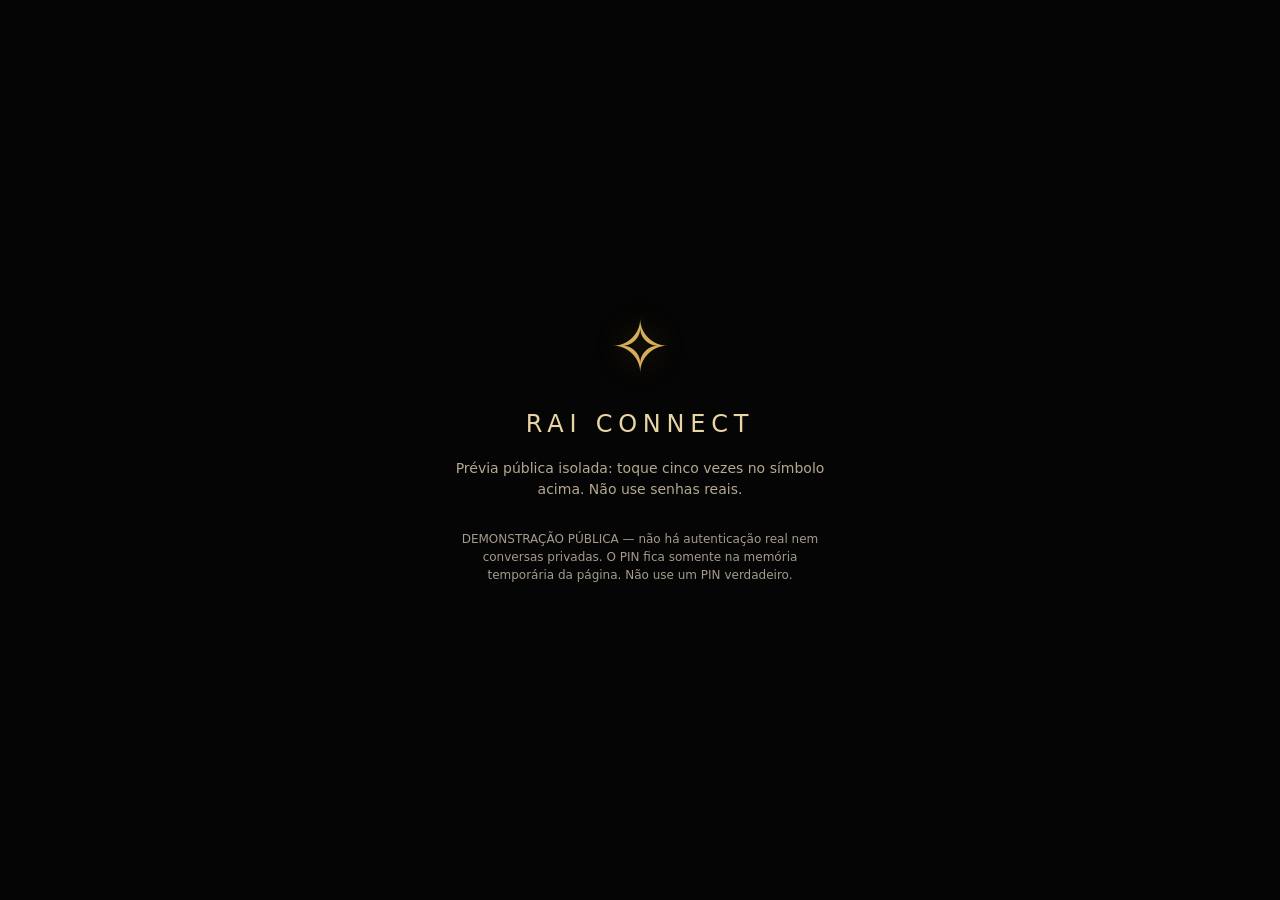
<file: shadow-preview/index.html>
<!doctype html>
<html lang="pt-BR"><head><meta charset="utf-8"><meta name="viewport" content="width=device-width,initial-scale=1"><meta name="theme-color" content="#050505"><title>RAI Shadow — Prévia pública</title>
<style>
*{box-sizing:border-box}body{margin:0;min-height:100dvh;background:#050505;color:#e9d5a4;font:16px system-ui,sans-serif;display:grid;place-items:center}main{width:min(100%,420px);padding:32px 24px;text-align:center}.bird{border:0;background:none;color:#d6ad59;font-size:72px;cursor:pointer;touch-action:manipulation;filter:drop-shadow(0 0 14px #8a651b66)}h1{font-size:24px;letter-spacing:.24em;font-weight:500}p{color:#b4a98f;font-size:14px;line-height:1.5}.dots{display:flex;gap:13px;justify-content:center;margin:28px 0}.dot{width:12px;height:12px;border:1px solid #bc9652;border-radius:50%}.dot.on{background:#e2bb71}.keys{display:grid;grid-template-columns:repeat(3,1fr);gap:10px;max-width:270px;margin:auto}.keys button,.action{border:1px solid #5a4628;background:#18130c;color:#f0d498;border-radius:14px;min-height:58px;font-size:22px;cursor:pointer}.action{font-size:14px;padding:12px 18px;margin-top:20px}#lock,#room{display:none}.note{font-size:12px;color:#a49b8c;margin-top:30px}.hidden{display:none!important}#status{min-height:22px}
</style></head><body><main>
<section id="entry"><button class="bird" id="bird" aria-label="Beija-flor, entrada de demonstração">✧</button><h1>RAI CONNECT</h1><p>Prévia pública isolada: toque cinco vezes no símbolo acima. Não use senhas reais.</p></section>
<section id="lock"><div style="font-size:55px" aria-hidden="true">✦</div><h1>RAI SHADOW</h1><p id="prompt">Crie um PIN de seis dígitos para esta demonstração.</p><div class="dots" id="dots" aria-label="Dígitos digitados"></div><div class="keys" id="keys"></div><p id="status" role="status"></p><button class="action" id="back">Voltar ao Connect</button></section>
<section id="room"><div style="font-size:55px" aria-hidden="true">✦</div><h1>RAI SHADOW</h1><p>Ambiente de demonstração desbloqueado.</p><p>Sem mensagens reais, sem conexão com o Supabase e sem notificações.</p><button class="action" id="exit">Bloquear e sair</button></section>
<p class="note">DEMONSTRAÇÃO PÚBLICA — não há autenticação real nem conversas privadas. O PIN fica somente na memória temporária da página. Não use um PIN verdadeiro.</p>
</main><script>
(()=>{let taps=0,timer,pin=null,first=null,typed='',fail=0,lockedUntil=0;
const $=id=>document.getElementById(id),show=id=>{for(const s of ['entry','lock','room'])$(s).style.display=s===id?'block':'none';};
function dots(){ $('dots').replaceChildren(...Array.from({length:6},(_,i)=>{const d=document.createElement('span');d.className='dot'+(i<typed.length?' on':'');return d;}));}
function reset(){typed='';dots();}
function open(){reset();$('status').textContent='';$('prompt').textContent=pin?'Digite seu PIN de demonstração.':first?'Confirme o PIN de demonstração.':'Crie um PIN de seis dígitos para esta demonstração.';show('lock');}
function digit(n){if(Date.now()<lockedUntil){$('status').textContent='Aguarde antes de tentar novamente.';return;}if(n==='del'){typed=typed.slice(0,-1);dots();return;}if(typed.length>=6)return;typed+=n;dots();if(typed.length!==6)return;
if(!pin&&!first){first=typed;reset();$('prompt').textContent='Confirme o PIN de demonstração.';return;}
if(!pin){if(typed===first){pin=typed;first=null;show('room');}else{first=null;reset();open();$('status').textContent='PINs diferentes. Comece novamente.';}return;}
if(typed===pin){fail=0;show('room');}else{fail++;reset();$('status').textContent='PIN incorreto.';if(fail>=3){lockedUntil=Date.now()+30000;fail=0;$('status').textContent='Três tentativas incorretas. Aguarde 30 segundos.';}}}
for(const n of ['1','2','3','4','5','6','7','8','9','','0','del']){const b=document.createElement('button');b.textContent=n==='del'?'⌫':n;b.disabled=n==='';b.setAttribute('aria-label',n==='del'?'Apagar':n);b.addEventListener('click',()=>digit(n));$('keys').append(b);}
$('bird').addEventListener('click',(event)=>{if(!event.isTrusted)return;clearTimeout(timer);taps++;if(taps>=5){taps=0;open();return;}timer=setTimeout(()=>taps=0,800);});
$('back').addEventListener('click',()=>{reset();show('entry');});$('exit').addEventListener('click',()=>{reset();show('entry');});
function secureReturn(){clearTimeout(timer);taps=0;first=null;reset();show('entry');}
let lastActive=Date.now();
document.addEventListener('visibilitychange',()=>{if(document.hidden)secureReturn();else if(Date.now()-lastActive>1000)secureReturn();lastActive=Date.now();});
window.addEventListener('pagehide',secureReturn);
window.addEventListener('blur',secureReturn);
window.addEventListener('focus',()=>{if(Date.now()-lastActive>1000)secureReturn();lastActive=Date.now();});
document.addEventListener('freeze',secureReturn);
document.addEventListener('resume',secureReturn);
setInterval(()=>{const now=Date.now();if(now-lastActive>3000)secureReturn();lastActive=now;},1000);
dots();if(new URLSearchParams(location.search).get('embed')==='1')open();else show('entry');
})();
</script></body></html>
</file>
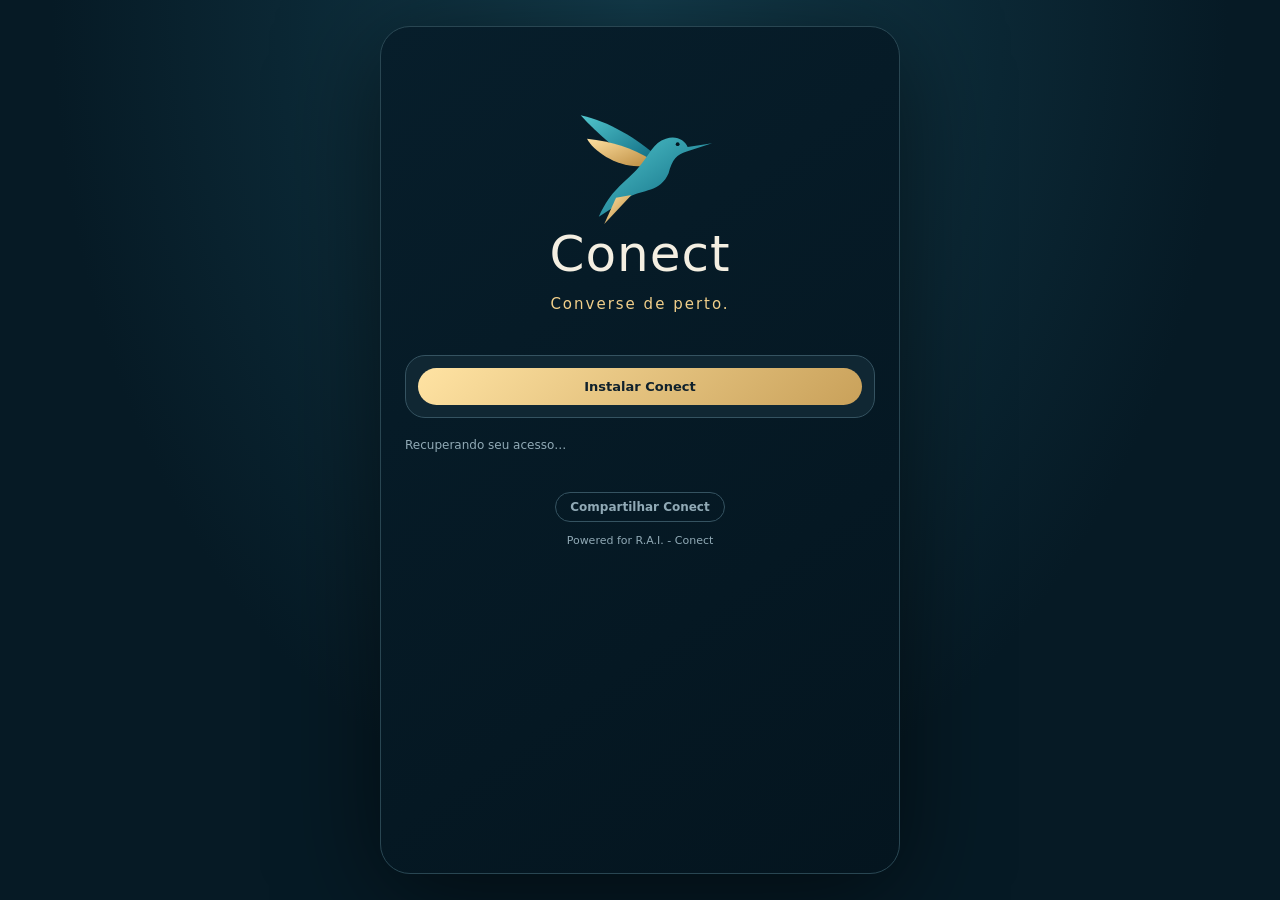
<file: conversas.html>
<!doctype html><html lang="pt-BR"><head><meta charset="utf-8"><meta name="viewport" content="width=device-width,initial-scale=1"><meta name="theme-color" content="#061a25"><meta name="referrer" content="no-referrer"><title>Conect</title><style>*{box-sizing:border-box} :root{color-scheme:dark;--bg:#061a25;--panel:#102733;--gold:#f1cf8a;--muted:#91aab6;--line:#ffffff14}body{margin:0;background:radial-gradient(ellipse at top,#133c4c,var(--bg) 65%);color:#f4f5f2;font:16px system-ui,-apple-system,sans-serif;min-height:100dvh;display:flex;justify-content:center}main{width:100%;max-width:520px;min-height:100dvh;background:linear-gradient(145deg,#071e2b,#04151f);padding:30px 24px 16px;position:relative}.brand{text-align:center;padding:50px 0 30px}.bird{width:145px;margin:auto}.bird svg{width:100%;display:block}h1{font-size:50px;font-weight:400;letter-spacing:1px;margin:0;color:#f4efe2}h2{font-size:28px;letter-spacing:-.5px;margin:20px 0;font-weight:650}p{line-height:1.5;color:#c4d2d9}.slogan{letter-spacing:2px;color:var(--gold);font-size:15px;margin:10px 0}.panel{padding:0}.muted{font-size:12px;color:var(--muted)}label{font-size:13px;color:#b7c9d0;display:block;margin:16px 0 8px}input{width:100%;min-width:0;background:#0e2835;border:1px solid #395563;border-radius:18px;color:#fff;padding:16px;font:inherit;outline:none}input:focus{border-color:var(--gold);box-shadow:0 0 0 3px #f1cf8a15}button,a.nav{font:inherit;cursor:pointer;border:0;border-radius:22px;padding:14px 18px;background:linear-gradient(135deg,#ffe3a3,#c9a15a);color:#10212c;font-weight:650;text-decoration:none;text-align:center}button{width:100%;margin-top:18px}button.secondary{background:#122c39;border:1px solid #355361;color:#c9dbe2}button:disabled{opacity:.45;cursor:default}.hidden{display:none!important}.status{font-size:12px;color:var(--gold);min-height:18px;margin:10px 0}footer{text-align:center;color:var(--muted);font-size:11px;padding-top:18px}footer details{text-align:left}summary{cursor:pointer;color:#bdd0d8;list-style:none}details{margin:12px 0}details>summary::-webkit-details-marker{display:none}.logged-in .brand{display:flex;align-items:center;text-align:left;padding:0 0 14px;gap:8px}.logged-in .bird{width:52px;margin:0}.logged-in h1{font-size:28px}.logged-in .slogan{display:none}.logged-in footer{padding-top:6px}.logged-in #login{display:none}.hub-heading{display:flex;align-items:center;justify-content:space-between}.round{width:44px;height:44px;padding:0;border-radius:50%;font-size:26px;margin:0;flex:none}.search{padding:12px 16px;border-radius:24px;font-size:14px}.chips{display:flex;gap:10px;margin:16px 0 22px}.chip{width:auto;margin:0;padding:9px 20px;font-size:13px}.chat-card{border-bottom:1px solid var(--line);padding:15px 0;display:flex;gap:12px;align-items:center}.avatar{display:grid;place-items:center;flex:none;width:48px;height:48px;border-radius:50%;background:linear-gradient(145deg,#377788,#164154);color:#f2d593;font-size:20px}.contact-info{flex:1;min-width:0}.contact-info strong{font-size:16px;display:block;overflow:hidden;text-overflow:ellipsis;white-space:nowrap}.contact-info small{color:var(--muted);font-size:12px}.chat-card .open-contact{width:auto;margin:0;padding:10px;background:transparent;color:var(--gold);font-size:24px}.chat-card details{margin:0;position:relative}.chat-card details button{position:absolute;right:0;top:25px;width:190px;z-index:3;font-size:12px;margin:0;background:#172d38}.chat-card summary{padding:12px;font-size:22px}.nav-row{display:flex;justify-content:space-around;border-top:1px solid var(--line);margin:24px 0 0;padding-top:14px;gap:12px}.nav-row button,.nav-row a{width:auto;background:none;color:var(--muted);font-size:12px;padding:7px;margin:0;text-decoration:none}.nav-row a:first-child{color:var(--gold)}#chat-home{background:#102c38;padding:18px;border-radius:22px;margin:14px 0}.chatting main{height:100dvh;min-height:0;padding:0;display:flex;flex-direction:column}.chatting .brand,.chatting footer,.chatting #hub,.chatting #logout-settings{display:none!important}.chatting #private{display:flex;flex:1;min-height:0;flex-direction:column}.chatting #chat-active{display:flex;flex:1;min-height:0;flex-direction:column}.chat-header{display:flex;align-items:center;gap:12px;padding:16px 18px;border-bottom:1px solid var(--line);flex:none}.chat-header h2{margin:0;font-size:18px}.chat-header small{font-size:11px;color:var(--muted)}.back{background:none;color:#eaf3f7;border:0;width:30px;font-size:26px;padding:0;margin:0}.chat-header .avatar{width:40px;height:40px;font-size:18px}.chat-heading{flex:1}.chat-tools{position:relative;margin:0}.chat-tools>summary{font-size:26px;padding:4px 12px}.tools-panel{position:absolute;right:0;top:40px;width:min(320px,85vw);max-height:70dvh;overflow:auto;padding:18px;background:#14323f;border:1px solid #44616b;border-radius:20px;z-index:5;box-shadow:0 16px 40px #0009}.tools-panel button{font-size:13px;margin-top:12px;padding:12px}.tools-panel p{font-size:12px}.tools-panel input{padding:12px;font-size:14px}#messages{flex:1;min-height:0;overflow-y:auto;padding:18px 16px;display:flex;flex-direction:column;gap:10px;background:radial-gradient(ellipse at bottom right,#0c303b80,transparent 70%)}.bubble{white-space:pre-wrap;overflow-wrap:anywhere;padding:12px 14px;border-radius:18px 18px 18px 4px;background:#142f3c;max-width:85%;align-self:flex-start;margin:0;color:#f1f6f8;line-height:1.45;font-size:15px}.bubble.mine{align-self:flex-end;background:#075065;border-radius:18px 18px 4px 18px}.bubble time{display:block;text-align:right;font-size:10px;color:#a2c5ce;margin-top:6px}.photo{display:block;max-width:100%;max-height:330px;object-fit:contain;border-radius:12px;margin-top:5px}#message-form{display:flex;align-items:center;gap:8px;flex:none;padding:12px 14px max(12px,env(safe-area-inset-bottom));border-top:1px solid var(--line);background:#061c28}#message-form input{border-radius:25px;padding:13px;font-size:15px;flex:1}#message-form button{width:44px;height:44px;padding:0;margin:0;border-radius:50%;font-size:23px}#attach-image{background:none!important;color:#e8d6a4!important;border:1px solid #4b6572!important}#image-form{flex:none;padding:0 18px;background:#102d39;max-height:45dvh;overflow:auto}#image-preview{max-height:170px;margin:auto}#image-form button{width:auto;margin:8px 5px;padding:10px 16px;font-size:13px}#image-info{margin:8px 0;font-size:11px}.chatting #chat-status{margin:0;padding:2px 16px 5px;flex:none;font-size:11px}#image-file{display:none}.intro{font-size:13px;margin:8px 0 22px;color:var(--muted)}.empty{padding:40px 10px;text-align:center;color:var(--muted);font-size:14px}@media(min-width:650px){body{padding:26px}.chatting main{height:calc(100dvh - 52px)}main{border:1px solid #294652;border-radius:30px;min-height:calc(100dvh - 52px);box-shadow:0 20px 100px #0008;overflow:hidden}}
#conect-flight{position:fixed;z-index:10020;pointer-events:none;width:76px;height:64px;right:24px;bottom:110px;opacity:0;filter:drop-shadow(0 4px 8px #0005)}
#conect-flight svg{width:100%;height:100%;overflow:visible}
#conect-flight.flying{animation:conect-arrive 1.2s ease-in-out both}
#conect-flight.flying.send{animation-name:conect-send}
#conect-flight.flying.open{bottom:auto;top:22%;animation-name:conect-open}
#conect-flight.flying svg>path:nth-of-type(1),#conect-flight.flying svg>path:nth-of-type(2){transform-box:view-box;transform-origin:95px 65px;animation:conect-wings .075s ease-in-out infinite alternate}
@keyframes conect-wings{from{transform:rotate(-12deg) scaleY(.45)}to{transform:rotate(13deg) scaleY(1.08)}}
@keyframes conect-arrive{0%{opacity:0;transform:translate(65px,-70px) rotate(-15deg)}20%{opacity:1}65%{opacity:1;transform:translate(-30px,-8px) rotate(4deg)}100%{opacity:0;transform:translate(-65px,15px) scale(.75)}}
@keyframes conect-send{0%{opacity:0;transform:translate(-15px,18px) scale(.7)}20%{opacity:1}65%{opacity:1;transform:translate(-40px,-55px) rotate(-12deg)}100%{opacity:0;transform:translate(70px,-120px) scale(.8)}}
@keyframes conect-open{0%{opacity:0;transform:translate(65px,0)}20%{opacity:1}60%{opacity:1;transform:translate(-80px,-25px)}100%{opacity:0;transform:translate(-160px,5px) scale(.8)}}
@media(prefers-reduced-motion:reduce){#conect-flight.flying,#conect-flight.flying.send,#conect-flight.flying.open{animation:none;display:none}}
#install-bar{margin:0 0 18px;padding:12px;border:1px solid #355361;border-radius:20px;background:#102733}#install-actions{display:flex;gap:8px}#install-actions button{flex:1;width:auto;font-size:13px;margin:0;padding:11px}#install-note{margin:8px 0 0;font-size:12px;color:#91aab6;line-height:1.4}#install-note:empty{display:none}.chatting #install-bar{display:none}.message-actions{display:flex;gap:8px;margin-top:8px}.message-actions button{width:auto;background:none;color:#91aab6;font-size:10px;padding:3px;margin:0}#attachment-options{display:flex;gap:8px;flex-wrap:wrap;padding:10px 14px;background:#102733}#attachment-options.hidden{display:none}#attachment-options button{width:auto;font-size:12px;padding:10px;margin:0}.bubble a{color:#f1cf8a;text-decoration:underline}</style><link rel="manifest" href="manifest.webmanifest?v=4"><link rel="icon" href="conect-icon.svg?v=3" type="image/svg+xml"><link rel="apple-touch-icon" href="conect-icon-192-v3.png"><meta name="apple-mobile-web-app-capable" content="yes"><meta name="apple-mobile-web-app-title" content="Conect"></head><body><main><header class="brand"><div class="bird"><svg viewBox="0 0 160 130" fill="none" aria-hidden="true"><defs><linearGradient id="wing" x2="1" y2="1"><stop stop-color="#52c6cd"/><stop offset="1" stop-color="#08617a"/></linearGradient><linearGradient id="gold" x2="1" y2="1"><stop stop-color="#ffe1a1"/><stop offset="1" stop-color="#bb8b40"/></linearGradient></defs><path d="M88 69C59 53 32 29 14 9C44 15 78 36 99 55Z" fill="url(#wing)"/><path d="M83 65C56 68 28 49 21 35C49 38 70 45 92 58Z" fill="url(#gold)"/><path d="M34 121C48 91 60 86 76 69C90 53 94 39 108 35C120 31 129 37 132 44L159 40L131 49C120 52 115 58 111 73C102 94 82 91 68 99Z" fill="url(#wing)"/><path d="M70 97L40 129L53 100Z" fill="url(#gold)"/><circle cx="121" cy="41" r="2.1" fill="#031621"/></svg></div><h1>Conect</h1><p class="slogan">Converse de perto.</p></header><section id="install-bar" aria-label="Instalar e compartilhar Conect"><div id="install-actions"><button id="install-conect" type="button">Instalar Conect</button></div><p id="install-note" role="status"></p></section><p id="session-loading" class="muted" role="status">Recuperando seu acesso…</p><section id="login" class="panel hidden"><p class="intro">Entre uma vez com seu e-mail. O acesso fica guardado neste navegador até você sair da conta.</p><form id="login-form"><label for="email">Seu e-mail</label><input id="email" type="email" autocomplete="email" required maxlength="254" placeholder="voce@exemplo.com"><button id="send" type="submit">Entrar →</button></form><form id="otp-form" class="hidden"><label for="otp">Código recebido por e-mail</label><input id="otp" type="text" inputmode="numeric" autocomplete="one-time-code" pattern="[0-9]{6,10}" minlength="6" maxlength="10" required placeholder="Digite o código completo"><button id="verify" type="submit">Confirmar acesso →</button></form><p class="muted">Se o código for pedido ao trocar de navegador, abra pelo Chrome ou pelo Conect instalado. Não use aba anônima.</p><p id="login-status" class="status" role="status" aria-live="polite"></p></section><section id="private" class="panel hidden"><div id="hub"><div class="hub-heading"><h2>Conversas</h2><button id="new-contact" class="round" aria-label="Novo contato">+</button></div><input id="search-contacts" class="search" type="search" placeholder="Buscar conversa" aria-label="Buscar conversa"><div class="chips"><button id="filter-all" class="chip" type="button">Todas</button><button id="filter-people" class="chip secondary" type="button">Pessoas</button><button id="filter-groups" class="chip secondary" type="button">Grupos</button></div><div id="conversations-page"><div id="saved-conversations"></div></div><div id="chat-home" class="hidden"><h2 style="font-size:20px;margin:0">Novo contato</h2><p class="muted">Crie uma conversa ou um grupo. Depois compartilhe o convite com as pessoas escolhidas. Convites valem por 30 minutos.</p><button id="create-chat">Conversa com uma pessoa</button><form id="create-group"><label for="group-name">Nome do grupo</label><input id="group-name" required maxlength="60" placeholder="Ex.: Família"><button id="create-group-button" class="secondary">Criar grupo</button></form><form id="join-chat"><label for="invite">Convite recebido</label><input id="invite" required autocomplete="off" spellcheck="false" maxlength="2048" placeholder="Cole o link ou código recebido"><button class="secondary">Conectar</button></form></div><nav class="nav-row"><a href="conversas.html" id="conversations-link">Conversas</a><button id="contacts-nav" type="button">Novo contato</button><button id="profile-nav" type="button">Perfil</button></nav></div><div id="chat-active" class="hidden"><header class="chat-header"><button id="close-chat" class="back" aria-label="Voltar às conversas">‹</button><div class="avatar" id="chat-avatar">C</div><div class="chat-heading"><h2 id="chat-title">Conversa</h2><small id="room-subtitle">Textos · 7 dias | imagens · 24 horas</small></div><details id="chat-tools" class="chat-tools"><summary aria-label="Opções da conversa">⋮</summary><div class="tools-panel"><form id="rename-chat"><label id="contact-name-label" for="contact-name">Nome do contato</label><input id="contact-name" maxlength="60" placeholder="Ex.: Tatiana"><p id="rename-note" class="muted">O nome do contato fica guardado neste navegador.</p>><button class="secondary">Salvar nome</button></form><details id="invite-details"><summary>Convite e conexão</summary><label for="share-code">Convite privado</label><input id="share-code" readonly><p class="muted">Compartilhe somente com a pessoa escolhida. O convite contém a chave da conversa.</p><button id="copy-code" class="secondary">Copiar link de convite</button><button id="renew-group-invite" class="secondary hidden">Renovar convite por 30 minutos</button><p id="group-invite-note" class="muted hidden">Quem entrar poderá ler as mensagens ainda disponíveis. Não compartilhe fora do grupo.</p></details><details id="group-participants" class="hidden"><summary>Participantes</summary><div id="participant-list"></div></details><button id="delete-chat" class="secondary" style="color:#ffb5ad;border-color:#ad706b">Apagar conversa deste aparelho</button></div></details></header><div id="messages" aria-live="polite"></div><form id="image-form" class="hidden"><input id="image-file" type="file" accept="image/jpeg,image/png,image/webp" aria-label="Selecionar imagem"><img id="image-preview" class="photo hidden" alt="Imagem selecionada"><p id="image-info" class="muted"></p><button id="send-image" disabled>Enviar imagem ↑</button><button id="cancel-image" type="button" class="secondary hidden">Cancelar</button></form><div id="attachment-options" class="hidden"><button id="choose-gallery" type="button" class="secondary">Galeria</button><button id="take-photo" type="button" class="secondary">Câmera</button><button id="share-location" type="button" class="secondary">Localização</button></div><form id="message-form"><button id="attach-image" type="button" aria-label="Anexar imagem">＋</button><input id="message-text" maxlength="4000" required autocomplete="off" placeholder="Mensagem" aria-label="Mensagem"><button id="send-message" type="submit" aria-label="Enviar mensagem">➤</button></form></div><p id="chat-status" class="status" role="status"></p><details id="logout-settings"><summary>Conta e privacidade</summary><p id="email-display" class="muted"></p><form id="profile-form"><label for="profile-name">Seu nome nos grupos</label><input id="profile-name" required maxlength="60" placeholder="Como deseja aparecer"><button class="secondary">Salvar meu nome</button></form><p class="muted">Contatos guardados neste navegador. Mensagens criptografadas no aparelho: textos por 7 dias e imagens por 24 horas. Bloqueio por PIN ainda não disponível.</p><button id="logout" class="secondary">Sair deste aparelho</button></details></section><footer><button id="share-conect" class="secondary" type="button" style="width:auto;margin:8px 0 12px;padding:7px 14px;font-size:12px;background:transparent;border:1px solid #355361;color:#91aab6">Compartilhar Conect</button><br><span>Powered for R.A.I. - Conect</span></footer></main><script>
(()=>{let installEvent;const install=document.getElementById('install-conect'),share=document.getElementById('share-conect'),note=document.getElementById('install-note'),bar=document.getElementById('install-bar');const standalone=()=>matchMedia('(display-mode: standalone)').matches||navigator.standalone===true;
if(standalone()){install.hidden=true;bar.hidden=true;}
window.addEventListener('beforeinstallprompt',event=>{event.preventDefault();installEvent=event;install.hidden=false;install.textContent='Instalar Conect';});
window.addEventListener('appinstalled',()=>{install.hidden=true;bar.hidden=true;note.textContent='Conect instalado na tela inicial.';});
install.addEventListener('click',async()=>{if(standalone()){install.hidden=true;return;}if(installEvent){await installEvent.prompt();const choice=await installEvent.userChoice;installEvent=null;note.textContent=choice.outcome==='accepted'?'Instalação solicitada.':'Você pode instalar quando quiser.';}else{note.textContent=/iPad|iPhone|iPod/.test(navigator.userAgent)?'No Safari: Compartilhar → Adicionar à Tela de Início.':'No Chrome: menu ⋮ → Instalar app ou Adicionar à tela inicial. Se abriu dentro de outro app, escolha Abrir no Chrome.';}});
share.addEventListener('click',async()=>{const url='https://joaofaustinojr.github.io/RAI-Connect/';try{if(navigator.share){await navigator.share({title:'Conect',text:'Converse pelo Conect. Abra o link para entrar e instalar o app do beija-flor.',url});note.textContent='';}else{await navigator.clipboard.writeText(url);note.textContent='Link do Conect copiado. Compartilhe com quem desejar.';}}catch(error){if(error.name!=='AbortError'){note.textContent='Link do app: '+url;}}});
if('serviceWorker' in navigator)navigator.serviceWorker.register('notifications-sw.js?v=4',{scope:'./'}).catch(()=>{note.textContent='Não foi possível preparar a instalação. Reabra no Chrome.';});
})();
</script><script type="module">
import {createClient} from 'https://esm.sh/@supabase/supabase-js@2.57.0';

const authStore={
async db(){return new Promise((resolve,reject)=>{const request=indexedDB.open('conect-auth-v1',1);request.onupgradeneeded=()=>request.result.createObjectStore('session');request.onsuccess=()=>resolve(request.result);request.onerror=()=>reject(request.error);});},
async access(method,key,value){const db=await this.db();return new Promise((resolve,reject)=>{const tx=db.transaction('session',method==='get'?'readonly':'readwrite');const request=method==='put'?tx.objectStore('session').put(value,key):tx.objectStore('session')[method](key);let result;request.onsuccess=()=>result=request.result;tx.oncomplete=()=>{db.close();resolve(result);};tx.onerror=()=>{db.close();reject(tx.error);};});},
async getItem(key){try{const local=localStorage.getItem(key);if(local){try{await this.access('put',key,local);}catch{}return local;}}catch{}try{return await this.access('get',key)||null;}catch{return null;}},
async setItem(key,value){let saved=false;try{localStorage.setItem(key,value);saved=true;}catch{}try{await this.access('put',key,value);saved=true;}catch{}if(!saved)console.warn('Conect: navegador não permitiu guardar a sessão.');},
async removeItem(key){try{localStorage.removeItem(key);}catch{}try{await this.access('delete',key);}catch{}}
};

const supabase=createClient('https://kgwbgypdadkjgqweevqv.supabase.co','sb_publishable_jnQbLJgwulonwlNT2upYXg_YqNsu5P-', {auth:{flowType:'implicit',autoRefreshToken:true,detectSessionInUrl:true,persistSession:true,storage:authStore}});



let pendingSharedText='';try{pendingSharedText=sessionStorage.getItem('conect-share-draft')||'';}catch{}
function prepareSharedMessage(){if(!pendingSharedText||!activeRoom)return;document.getElementById('message-text').value=pendingSharedText;cs.textContent='Conteúdo preparado. Revise e toque em enviar para compartilhar.';pendingSharedText='';try{sessionStorage.removeItem('conect-share-draft');}catch{}}

let pendingX1=sessionStorage.getItem('conect-share-x1')||'';
const x1Incoming=new URL(location.href).searchParams.get('x1');if(x1Incoming&&/^RAI-[0-9]{4,8}$/.test(x1Incoming)){pendingX1=x1Incoming;sessionStorage.setItem('conect-share-x1',pendingX1);const clean=new URL(location.href);clean.searchParams.delete('x1');history.replaceState(null,'',clean.pathname+clean.search+clean.hash);}
function prepareX1Message(){if(!pendingX1||!activeRoom)return;document.getElementById('message-text').value='Vamos jogar Tangram X1? Entre na sala '+pendingX1+' pelo link https://joaofaustinojr.github.io/Html/tangram-x1/ — use o código '+pendingX1+'. Powered for R.A.I. - Conect';cs.textContent='Código do X1 preparado. Toque em enviar para compartilhar nesta conversa.';pendingX1='';sessionStorage.removeItem('conect-share-x1');}

let chatUser=null,activeInfo=null,lastInfoRead=0,contactFilter='all',activeRoom=null,chatKey=null,chatEpoch=0,reading=false;
const cs=document.getElementById('chat-status'),mh=document.getElementById('messages');
const to64=b=>{let s='';for(let i=0;i<b.length;i+=8192)s+=String.fromCharCode(...b.subarray(i,i+8192));return btoa(s).replaceAll('+','-').replaceAll('/','_').replaceAll('=','');};
const from64=s=>Uint8Array.from(atob(s.replaceAll('-','+').replaceAll('_','/')+'='.repeat((4-s.length%4)%4)),x=>x.charCodeAt(0));
async function tokenHash(bytes){return Array.from(new Uint8Array(await crypto.subtle.digest('SHA-256',bytes)),b=>b.toString(16).padStart(2,'0')).join('');}
function closeChat(){document.body.classList.remove('chatting');document.getElementById('hub').classList.remove('hidden');document.getElementById('chat-tools').open=false;chatEpoch++;activeRoom=null;activeInfo=null;lastInfoRead=0;chatKey=null;messageCache.clear();clearImage();document.getElementById('chat-active').classList.add('hidden');document.getElementById('chat-home').classList.toggle('hidden',onConversationsPage);document.getElementById('conversations-page').classList.toggle('hidden',!onConversationsPage);document.getElementById('share-code').value='';document.getElementById('invite').value='';document.getElementById('message-text').value='';mh.replaceChildren();cs.textContent='';if(chatUser)renderContacts();}
async function openChat(room,bytes,code){const user=chatUser,key=await crypto.subtle.importKey('raw',bytes,'AES-GCM',false,['encrypt','decrypt']);if(!user||user!==chatUser)return;const infoResponse=await supabase.rpc('rai_chat_info',{p_room:room});if(infoResponse.error)throw infoResponse.error;const info=infoResponse.data;let saved=false,displayName=info.kind==='group'?info.title:'Conversa';try{const prior=await contactStore('get',user+':'+room);if(info.kind!=='group')displayName=prior?.name||displayName;const wrapNonce=crypto.getRandomValues(new Uint8Array(12)),wrapped=await crypto.subtle.encrypt({name:'AES-GCM',iv:wrapNonce,additionalData:new TextEncoder().encode('local-invite:'+user+':'+room)},key,new TextEncoder().encode(code));await contactStore('put',{id:user+':'+room,user,room,key,name:displayName,kind:info.kind,wrappedCode:to64(new Uint8Array(wrapped)),wrapNonce:to64(wrapNonce),created:prior?.created||Date.now()});saved=true;}catch{}if(user!==chatUser)return;activateChat(room,key,code,displayName);document.getElementById('invite-details').open=true;document.getElementById('chat-tools').open=true;cs.textContent=saved?'Conversa guardada. Compartilhe o convite com as pessoas escolhidas.':'Guarde o convite: não foi possível salvar neste navegador.';await readMessages();}


const flightBird=document.createElement('div');flightBird.id='conect-flight';flightBird.setAttribute('aria-hidden','true');flightBird.innerHTML=document.querySelector('.bird').innerHTML.replaceAll('id="wing"','id="flightWing"').replaceAll('id="gold"','id="flightGold"').replaceAll('url(#wing)','url(#flightWing)').replaceAll('url(#gold)','url(#flightGold)');document.body.append(flightBird);
let flightTimer;
function flyConect(kind){if(document.hidden||window.matchMedia('(prefers-reduced-motion: reduce)').matches)return;clearTimeout(flightTimer);flightBird.className='';void flightBird.offsetWidth;flightBird.className='flying '+kind;flightTimer=setTimeout(()=>flightBird.className='',1250);}
flyConect('open');


let mobileNotificationRegistration;

async function pushCall(body){const result=await supabase.functions.invoke('conect-push',{body});if(result.error)throw result.error;return result.data;}
async function enableClosedPush(){if(!chatUser)throw Error('Entre no Conect primeiro.');if(!('PushManager' in window)||!('serviceWorker' in navigator))throw Error('Abra no Chrome. No iPhone, adicione à tela inicial.');const permission=Notification.permission==='default'?await Notification.requestPermission():Notification.permission;if(permission!=='granted')throw Error('Permita as notificações nas configurações do site.');const user=chatUser;mobileNotificationRegistration=await navigator.serviceWorker.register('notifications-sw.js?v=4',{scope:'./'});const ready=await navigator.serviceWorker.ready;const config=await pushCall({action:'config'});let subscription=await ready.pushManager.getSubscription();if(!subscription)subscription=await ready.pushManager.subscribe({userVisibleOnly:true,applicationServerKey:from64(config.publicKey)});if(chatUser!==user)throw Error('Conta alterada.');await pushCall({action:'subscribe',subscription:subscription.toJSON()});localStorage.setItem('conectPushEnabled','on');localStorage.setItem('conectPushUser',user);return subscription;}
async function disableClosedPush(){try{const ready=await navigator.serviceWorker.getRegistration('./');const subscription=await ready?.pushManager.getSubscription();if(subscription){if(chatUser)await pushCall({action:'unsubscribe',endpoint:subscription.endpoint});await subscription.unsubscribe();}}finally{localStorage.removeItem('conectPushEnabled');localStorage.removeItem('conectPushUser');}}

async function notifyPhone(body,tag='conect-message'){if(!('Notification' in window)||Notification.permission!=='granted')return;try{mobileNotificationRegistration=mobileNotificationRegistration||await navigator.serviceWorker.register('notifications-sw.js',{scope:'./'});await navigator.serviceWorker.ready;await mobileNotificationRegistration.showNotification('Conect',{body:body+'\nPowered for R.A.I. - Conect',icon:"[data-uri]",tag,vibrate:[70,40,70],data:{url:new URL('./',location.href).href}});}catch{document.getElementById('conect-alert-toast').textContent='O navegador não conseguiu mostrar a notificação. Abra o Conect no Chrome.';}}

const alertSeen=new Set();let alertRoom='',alertReady=false,wingAudio;
function wingSound(){try{if(!wingAudio||wingAudio.state!=='running')return;const t=wingAudio.currentTime,n=wingAudio.sampleRate*.55,buffer=wingAudio.createBuffer(1,n,wingAudio.sampleRate),a=buffer.getChannelData(0);for(let i=0;i<n;i++){const x=i/wingAudio.sampleRate;a[i]=(Math.random()*2-1)*(.5+.5*Math.sin(2*Math.PI*42*x))*Math.sin(Math.PI*i/n)*.12;}const source=wingAudio.createBufferSource(),filter=wingAudio.createBiquadFilter();filter.type='bandpass';filter.frequency.value=850;filter.Q.value=.7;source.buffer=buffer;source.connect(filter);filter.connect(wingAudio.destination);source.start(t);}catch{}}
function newMessageAlert(rows,room){if(room!==alertRoom){alertRoom=room;alertSeen.clear();alertReady=false;}const incoming=rows.filter(m=>m.sender_id!==chatUser&&!alertSeen.has(m.id)&&(!m.expires_at||Date.parse(m.expires_at)>Date.now()));for(const m of rows)alertSeen.add(m.id);if(!alertReady){alertReady=true;return;}if(!incoming.length)return;flyConect('receive');const enabled=localStorage.getItem('conectAlerts')==='on';if(!enabled)return;wingSound();const toast=document.getElementById('conect-alert-toast');toast.textContent='Nova mensagem no Conect';toast.hidden=false;setTimeout(()=>toast.hidden=true,5000);if(localStorage.getItem('conectPushEnabled')!=='on')notifyPhone('Você recebeu uma nova mensagem.','conect-'+room);}
const alertButton=document.createElement('button');alertButton.type='button';alertButton.className='secondary';alertButton.textContent=localStorage.getItem('conectPushEnabled')==='on'?'🔔 Notificações com app fechado ativadas':'🔔 Ativar notificações com app fechado';alertButton.style.cssText='font-size:12px;margin:10px 0';
const alertToast=document.createElement('div');alertToast.id='conect-alert-toast';alertToast.hidden=true;alertToast.setAttribute('role','status');alertToast.style.cssText='position:fixed;top:16px;left:50%;transform:translateX(-50%);z-index:10000;background:#102733;color:#f1cf8a;border:1px solid #f1cf8a;border-radius:18px;padding:14px 20px;box-shadow:0 8px 30px #0008';
document.body.append(alertToast);document.getElementById('logout').before(alertButton);
const notificationTest=document.createElement('button');notificationTest.type='button';notificationTest.className='secondary';notificationTest.textContent='Testar notificação no celular';notificationTest.style.cssText='font-size:12px;margin:0 0 10px';alertButton.after(notificationTest);notificationTest.addEventListener('click',async()=>{notificationTest.disabled=true;try{const subscription=await enableClosedPush();const result=await pushCall({action:'test',endpoint:subscription.endpoint});notificationTest.textContent=result.ok?'Teste enviado ao celular':'O teste não foi entregue. Tente novamente.';alertButton.textContent='🔔 Notificações com app fechado ativadas';}catch(e){notificationTest.textContent=String(e.message||'Falha no teste.');}finally{notificationTest.disabled=false;}});

alertButton.addEventListener('click',async()=>{alertButton.disabled=true;try{const on=localStorage.getItem('conectPushEnabled')!=='on';if(on){await enableClosedPush();localStorage.setItem('conectAlerts','on');alertButton.textContent='🔔 Notificações com app fechado ativadas';try{wingAudio=new(window.AudioContext||window.webkitAudioContext)();await wingAudio.resume();wingSound();}catch{}}else{await disableClosedPush();localStorage.setItem('conectAlerts','off');alertButton.textContent='🔔 Ativar notificações com app fechado';}}catch(e){alertButton.textContent=String(e.message||'Não foi possível ativar. Tente novamente.');}finally{alertButton.disabled=false;}});

const wingDownload=document.createElement('button');wingDownload.type='button';wingDownload.className='secondary';wingDownload.textContent='Baixar som de asas do beija-flor';wingDownload.style.cssText='font-size:12px;margin:0 0 10px';notificationTest.after(wingDownload);
wingDownload.addEventListener('click',()=>{const rate=22050,n=Math.round(rate*.8),buffer=new ArrayBuffer(44+n*2),view=new DataView(buffer),write=(at,text)=>{for(let i=0;i<text.length;i++)view.setUint8(at+i,text.charCodeAt(i));};write(0,'RIFF');view.setUint32(4,36+n*2,true);write(8,'WAVE');write(12,'fmt ');view.setUint32(16,16,true);view.setUint16(20,1,true);view.setUint16(22,1,true);view.setUint32(24,rate,true);view.setUint32(28,rate*2,true);view.setUint16(32,2,true);view.setUint16(34,16,true);write(36,'data');view.setUint32(40,n*2,true);let smooth=0;for(let i=0;i<n;i++){smooth=.55*smooth+.45*(Math.random()*2-1);const t=i/rate,flutter=.3+.7*Math.pow(Math.sin(2*Math.PI*42*t),2),envelope=Math.sin(Math.PI*i/n);view.setInt16(44+i*2,Math.round(smooth*flutter*envelope*14000),true);}const link=document.createElement('a'),url=URL.createObjectURL(new Blob([buffer],{type:'audio/wav'}));link.href=url;link.download='Conect-asas-beija-flor.wav';link.click();setTimeout(()=>URL.revokeObjectURL(url),5000);});

document.addEventListener('pointerdown',()=>{if(localStorage.getItem('conectAlerts')==='on'){try{wingAudio=wingAudio||new(window.AudioContext||window.webkitAudioContext)();wingAudio.resume();}catch{}}},{passive:true});

async function readMessages(){
if(!activeRoom||!chatKey||reading)return;reading=true;
const epoch=chatEpoch,room=activeRoom,key=chatKey;
try{await refreshRoomInfo(epoch,room);if(epoch!==chatEpoch)return;const {data,error}=await supabase.from('connect_messages').select('id,sender_id,kind,created_at,expires_at').eq('room_id',room).order('created_at',{ascending:false}).limit(100);if(error)throw error;
const missing=(data||[]).filter(m=>!messageCache.has(m.id)&&(!m.expires_at||Date.parse(m.expires_at)>Date.now())).map(m=>m.id),fresh=new Map();
if(missing.length){const response=await supabase.from('connect_messages').select('id,ciphertext,nonce').eq('room_id',room).in('id',missing);if(response.error)throw response.error;for(const m of response.data||[])fresh.set(m.id,m);}
const elements=[];
for(const m of (data||[]).reverse()){if(epoch!==chatEpoch)return;if(m.expires_at&&Date.parse(m.expires_at)<=Date.now())continue;if(localStorage.getItem('conect-hidden-message:'+chatUser+':'+m.id))continue;
const el=document.createElement('div');el.className='bubble'+(m.sender_id===chatUser?' mine':'');
if(messageCache.has(m.id)){elements.push(messageCache.get(m.id));continue;}
const encryptedMessage=fresh.get(m.id);if(!encryptedMessage)continue;Object.assign(m,encryptedMessage);
try{const decoded=await crypto.subtle.decrypt({name:'AES-GCM',iv:from64(m.nonce),additionalData:new TextEncoder().encode(room+':'+m.sender_id)},key,from64(m.ciphertext));const plain=new TextDecoder().decode(decoded);
if(m.kind==='image'){const payload=JSON.parse(plain);if(payload.v!==1||!/^data:image\/(jpeg|png|webp);base64,[A-Za-z0-9+/=]+$/.test(payload.image)||payload.image.length>1000000)throw Error();el.textContent='';const image=document.createElement('img');image.className='photo';image.alt='Imagem enviada na conversa';image.src=payload.image;if(activeInfo?.kind==='group'&&m.sender_id!==chatUser){const author=document.createElement('strong');author.textContent=activeInfo.members.find(x=>x.id===m.sender_id)?.name||'Participante';el.append(author);}el.append(image);}else{el.textContent=plain;if(activeInfo?.kind==='group'&&m.sender_id!==chatUser){const author=document.createElement('strong');author.textContent=(activeInfo.members.find(x=>x.id===m.sender_id)?.name||'Participante')+'\n';author.style.cssText='display:block;font-size:11px;color:#f1cf8a;margin-bottom:4px';el.prepend(author);}}
const stamp=document.createElement('time');stamp.textContent=new Date(m.created_at).toLocaleTimeString('pt-BR',{hour:'2-digit',minute:'2-digit'});el.append(stamp);
if(m.kind!=='image'){const match=plain.match(/https:\/\/www\.google\.com\/maps\?q=(-?\d{1,3}\.\d{1,8}),(-?\d{1,3}\.\d{1,8})/);if(match&&Math.abs(Number(match[1]))<=90&&Math.abs(Number(match[2]))<=180){const link=document.createElement('a');link.href=match[0];link.target='_blank';link.rel='noopener noreferrer';link.textContent='Abrir localização no mapa';link.style.display='block';el.append(link);}}
if(m.kind!=='image'&&plain.includes('https://joaofaustinojr.github.io/Html/tangram-x1/')){const x1Link=document.createElement('a');x1Link.href='https://joaofaustinojr.github.io/Html/tangram-x1/';x1Link.target='_blank';x1Link.rel='noopener noreferrer';x1Link.textContent='Abrir Tangram X1';x1Link.style.cssText='display:block;margin-top:8px;font-weight:650';el.append(x1Link);}
if(m.kind!=='image'){const urls=Array.from(new Set(plain.match(/https?:\/\/[^\s<>"']+/g)||[])).slice(0,8);for(const raw of urls){try{const url=new URL(raw.replace(/[.,;!?]+$/,''));if(url.username||url.password||!['https:','http:'].includes(url.protocol)||url.href.startsWith('https://joaofaustinojr.github.io/Html/tangram-x1/')||url.href.startsWith('https://www.google.com/maps?'))continue;const link=document.createElement('a');link.href=url.href;link.target='_blank';link.rel='noopener noreferrer';link.textContent='Abrir link · '+url.hostname;link.style.cssText='display:block;margin-top:8px';el.append(link);}catch{}}}
const actions=document.createElement('div');actions.className='message-actions';const localDelete=document.createElement('button');localDelete.type='button';localDelete.textContent='Apagar para mim';localDelete.addEventListener('click',()=>{localStorage.setItem('conect-hidden-message:'+chatUser+':'+m.id,'1');messageCache.delete(m.id);el.remove();});actions.append(localDelete);
if(m.sender_id===chatUser){const allDelete=document.createElement('button');allDelete.type='button';allDelete.textContent='Apagar para todos';allDelete.addEventListener('click',async()=>{if(!confirm('Apagar esta mensagem para todos nesta conversa?'))return;allDelete.disabled=true;try{const result=await supabase.rpc('rai_delete_message',{p_message:m.id});if(result.error||!result.data)throw Error();messageCache.delete(m.id);el.remove();cs.textContent='Mensagem apagada. Ela pode já ter sido vista ou salva por quem recebeu.';}catch{cs.textContent='Não foi possível apagar a mensagem.';allDelete.disabled=false;}});actions.append(allDelete);}el.append(actions);
if(epoch!==chatEpoch)return;messageCache.set(m.id,el);}catch{el.textContent='Mensagem não pôde ser aberta com este convite.';}
elements.push(el);}
if(epoch===chatEpoch){if(cs.textContent==='Não foi possível atualizar as mensagens. Tentaremos novamente.')cs.textContent='Conexão restabelecida.';newMessageAlert(data||[],room);const validIds=new Set((data||[]).map(m=>m.id));for(const id of messageCache.keys())if(!validIds.has(id))messageCache.delete(id);const atEnd=mh.scrollHeight-mh.scrollTop-mh.clientHeight<40;mh.replaceChildren(...elements);if(atEnd)mh.scrollTop=mh.scrollHeight;}
}catch{if(epoch===chatEpoch)cs.textContent='Não foi possível atualizar as mensagens. Tentaremos novamente.';}finally{reading=false;}}
setInterval(()=>{if(!document.hidden||localStorage.getItem('conectAlerts')==='on')readMessages();},3000);
document.addEventListener('visibilitychange',()=>{if(!document.hidden)readMessages();});
window.addEventListener('online',readMessages);
document.getElementById('create-chat').addEventListener('click',async e=>{const b=e.currentTarget;b.disabled=true;cs.textContent='Criando conversa…';try{const bytes=crypto.getRandomValues(new Uint8Array(32)),code=to64(bytes);const {data,error}=await supabase.rpc('rai_create_chat',{p_hash:await tokenHash(bytes)});if(error)throw error;await openChat(data,bytes,code);}catch{cs.textContent='Não foi possível criar a conversa. Aguarde e tente novamente.';}finally{b.disabled=false;}});
document.getElementById('join-chat').addEventListener('submit',async e=>{e.preventDefault();const b=e.currentTarget.querySelector('button');b.disabled=true;try{const code=normalizeInvite(document.getElementById('invite').value);if(!/^[A-Za-z0-9_-]{43}$/.test(code))throw Error();const bytes=from64(code);if(bytes.length!==32)throw Error();const {data,error}=await supabase.rpc('rai_join_chat',{p_hash:await tokenHash(bytes)});if(error)throw error;await openChat(data,bytes,code);}catch{cs.textContent='Convite inválido, utilizado ou expirado. Peça um novo convite.';}finally{b.disabled=false;}});
document.getElementById('copy-code').addEventListener('click',async()=>{try{if(activeInfo?.owner===chatUser&&(activeInfo.kind==='group'||activeInfo.members.length<2)){const result=await supabase.rpc('rai_renew_invite',{p_room:activeRoom});if(result.error)throw result.error;}const link=new URL('index.html',location.href);link.hash='convite='+document.getElementById('share-code').value;await navigator.clipboard.writeText(link.href);cs.textContent='Convite copiado. Envie somente à pessoa escolhida.';}catch{document.getElementById('share-code').select();cs.textContent='Selecione e copie o convite.';}});
document.getElementById('close-chat').addEventListener('click',()=>{closeChat();if(!onConversationsPage)location.assign('conversas.html');});
document.getElementById('message-form').addEventListener('submit',async e=>{e.preventDefault();if(!activeRoom||!chatKey||!chatUser)return;if(!activeInfo||activeInfo.members.length<2){cs.textContent='A outra pessoa precisa entrar nesta conversa pelo seu convite.';return;}const field=document.getElementById('message-text'),text=field.value.trim();if(!text)return;const b=document.getElementById('send-message');b.disabled=true;const room=activeRoom,epoch=chatEpoch;try{const nonce=crypto.getRandomValues(new Uint8Array(12));const encrypted=await crypto.subtle.encrypt({name:'AES-GCM',iv:nonce,additionalData:new TextEncoder().encode(room+':'+chatUser)},chatKey,new TextEncoder().encode(text));const {error}=await supabase.from('connect_messages').insert({room_id:room,sender_id:chatUser,kind:'text',ciphertext:to64(new Uint8Array(encrypted)),nonce:to64(nonce),expires_at:new Date(Date.now()+7*86400000).toISOString()});if(error)throw error;if(epoch===chatEpoch){field.value='';cs.textContent='Mensagem enviada.';flyConect('send');await readMessages();}}catch{if(epoch===chatEpoch)cs.textContent='Mensagem não enviada. Tente novamente.';}finally{b.disabled=false;}});


const onConversationsPage=true,messageCache=new Map();
let selectedImage=null,selectionEpoch=0;
function contactDB(){return new Promise((resolve,reject)=>{const r=indexedDB.open('rai-connect-contacts',1);r.onupgradeneeded=()=>r.result.createObjectStore('contacts',{keyPath:'id'});r.onsuccess=()=>resolve(r.result);r.onerror=()=>reject(r.error);});}
async function contactStore(method,value){const db=await contactDB();return new Promise((resolve,reject)=>{const tx=db.transaction('contacts',(method==='put'||method==='delete')?'readwrite':'readonly'),request=tx.objectStore('contacts')[method](...(value===undefined?[]:[value]));let result;request.onsuccess=()=>result=request.result;tx.oncomplete=()=>{db.close();resolve(result);};tx.onerror=()=>{db.close();reject(tx.error);};tx.onabort=()=>{db.close();reject(tx.error);};});}


let directBusy=false,directIdentityPromise=null,directIdentityUser='';
async function directRpc(p){const r=await supabase.rpc('rai_direct_action',p);if(r.error)throw r.error;return r.data;}
async function directIdentity(){const user=chatUser;if(!user)throw Error('Entre no Conect');if(directIdentityUser===user&&directIdentityPromise)return directIdentityPromise;directIdentityUser=user;directIdentityPromise=(async()=>{let record=await contactStore('get',user+':identity');if(!record){const keys=await crypto.subtle.generateKey({name:'RSA-OAEP',modulusLength:2048,publicExponent:new Uint8Array([1,0,1]),hash:'SHA-256'},false,['encrypt','decrypt']);record={id:user+':identity',user,kind:'identity',device:crypto.randomUUID(),privateKey:keys.privateKey,pubkey:await crypto.subtle.exportKey('jwk',keys.publicKey)};await contactStore('put',record);}if(user!==chatUser)throw Error('Conta alterada');await directRpc({p_op:'register',p_device:record.device,p_key:record.pubkey});return record;})();try{return await directIdentityPromise;}catch(e){directIdentityPromise=null;throw e;}}
async function startMemberConversation(record){const user=chatUser;if(!user||record.user!==user)return;await directIdentity();const devices=await directRpc({p_op:'keys',p_group:record.sourceGroup||null,p_peer:record.memberId});if(!devices.some(d=>d.user===record.memberId))throw Error('Peça para '+record.name+' reabrir o Conect atualizado uma vez.');const bytes=crypto.getRandomValues(new Uint8Array(32)),envelopes=[];for(const d of devices){const key=await crypto.subtle.importKey('jwk',d.key,{name:'RSA-OAEP',hash:'SHA-256'},false,['encrypt']);envelopes.push({user:d.user,device:d.device,ciphertext:to64(new Uint8Array(await crypto.subtle.encrypt({name:'RSA-OAEP'},key,bytes)))});}const result=await directRpc({p_op:'request',p_group:record.sourceGroup||null,p_peer:record.memberId,p_envelopes:envelopes});if(chatUser!==user)return;localStorage.removeItem('conect-hidden-direct:'+user+':'+result.room);await syncDirectRequests();const saved=await contactStore('get',user+':'+result.room);if(saved){activateChat(saved.room,saved.key,'',saved.name);document.getElementById('invite-details').open=false;document.getElementById('chat-tools').open=false;await readMessages();cs.textContent='Pedido enviado pelo Conect. A conversa será liberada quando '+record.name+' aceitar.';prepareX1Message();prepareSharedMessage();}else{cs.textContent='O pedido já existe, mas a chave não está neste aparelho. Abra pelo aparelho que iniciou a conversa.';}}
async function syncDirectRequests(){if(directBusy||!chatUser)return;directBusy=true;const user=chatUser;try{const identity=await directIdentity(),requests=await directRpc({p_op:'list',p_device:identity.device});if(user!==chatUser)return;const holder=document.getElementById('direct-requests');holder.replaceChildren();for(const request of requests){if(localStorage.getItem('conect-hidden-direct:'+user+':'+request.room))continue;if(request.incoming&&request.state==='pending'){const card=document.createElement('div');card.className='chat-card';const info=document.createElement('div');info.className='contact-info';const label=document.createElement('strong');label.textContent=request.name;const detail=document.createElement('small');detail.textContent='Quer conversar em particular';info.append(label,detail);const buttons=document.createElement('div');for(const [op,text] of [['accept','Aceitar'],['block','Bloquear']]){const b=document.createElement('button');b.type='button';b.className='secondary';b.textContent=text;b.style.cssText='font-size:12px;padding:8px;margin:4px';b.addEventListener('click',async()=>{b.disabled=true;try{await directRpc({p_op:op,p_request:request.request});await syncDirectRequests();await renderContacts();}catch{cs.textContent='Não foi possível responder ao pedido.';}finally{b.disabled=false;}});buttons.append(b);}card.append(info,buttons);holder.append(card);continue;}
let saved=await contactStore('get',user+':'+request.room);if(!saved){const bytes=new Uint8Array(await crypto.subtle.decrypt({name:'RSA-OAEP'},identity.privateKey,from64(request.ciphertext)));if(bytes.length!==32)throw Error('Chave inválida');const key=await crypto.subtle.importKey('raw',bytes,'AES-GCM',false,['encrypt','decrypt']);saved={id:user+':'+request.room,user,room:request.room,key,name:request.name,kind:'direct',memberId:request.peer,automatic:true,created:Date.now()};await contactStore('put',saved);await contactStore('delete',user+':member:'+request.peer);}
}if(!holder.children.length)holder.hidden=true;else holder.hidden=false;
}catch(e){if(user===chatUser)document.getElementById('direct-requests').dataset.error=String(e.message||'');}finally{directBusy=false;}}
const directHolder=document.createElement('div');directHolder.id='direct-requests';directHolder.hidden=true;document.getElementById('saved-conversations').before(directHolder);if(pendingX1){const note=document.createElement('p');note.className='status';note.textContent='Escolha uma conversa para enviar o código da sala '+pendingX1+'.';directHolder.before(note);}if(pendingSharedText){const note=document.createElement('p');note.className='status';note.textContent='Escolha uma conversa para compartilhar o conteúdo recebido.';directHolder.before(note);}
setInterval(()=>{if(chatUser&&!document.hidden)syncDirectRequests().then(()=>{if(!activeRoom)renderContacts();});},7000);

async function renderContacts(){const user=chatUser;if(!user)return;const holder=document.getElementById('saved-conversations');try{const saved=(await contactStore('getAll')).filter(x=>x.user===user&&x.kind!=='identity').filter(x=>contactFilter==='all'||(contactFilter==='group'?x.kind==='group':x.kind!=='group')).filter(x=>x.name.toLocaleLowerCase('pt-BR').includes(document.getElementById('search-contacts').value.trim().toLocaleLowerCase('pt-BR'))).sort((a,b)=>b.created-a.created);if(user!==chatUser)return;holder.replaceChildren();if(!saved.length){holder.className='empty';holder.textContent=document.getElementById('search-contacts').value?'Nenhuma conversa encontrada.':'Nenhuma conversa ainda. Toque em + para adicionar um contato.';return;}
holder.className='';for(const record of saved){const card=document.createElement('div');card.className='chat-card';const title=document.createElement('strong');title.textContent=record.name;const b=document.createElement('button');b.textContent='›';b.className='open-contact';b.setAttribute('aria-label','Abrir conversa com '+record.name);b.addEventListener('click',async()=>{b.disabled=true;try{if(record.kind==='member'){await startMemberConversation(record);return;}const {data,error}=await supabase.from('connect_members').select('room_id').eq('room_id',record.room).eq('user_id',user).maybeSingle();if(error||!data||chatUser!==user)throw Error();const code=record.wrappedCode?new TextDecoder().decode(await crypto.subtle.decrypt({name:'AES-GCM',iv:from64(record.wrapNonce),additionalData:new TextEncoder().encode('local-invite:'+user+':'+record.room)},record.key,from64(record.wrappedCode))):'';if(chatUser!==user)return;activateChat(record.room,record.key,code,record.name);await readMessages();}catch(errorDirect){cs.textContent=record.kind==='member'?(errorDirect.message||'Não foi possível abrir a conversa.'):'Não foi possível abrir a conversa. Confira a conexão e tente novamente.';}finally{b.disabled=false;}});const remove=document.createElement('button');remove.className='secondary';remove.style.color='#ffb5ad';remove.textContent='Apagar deste aparelho';remove.addEventListener('click',async()=>{remove.disabled=true;try{await deleteConversation(record.room);}finally{remove.disabled=false;}});const avatar=document.createElement('div');avatar.className='avatar';avatar.textContent=record.kind==='group'?'◉':record.name.slice(0,1).toUpperCase();const info=document.createElement('div');info.className='contact-info';const caption=document.createElement('small');caption.textContent=record.kind==='group'?'Grupo · até 16 pessoas':record.kind==='member'?'Contato do grupo · criar conversa':'Conversa privada';info.append(title,caption);const options=document.createElement('details'),summary=document.createElement('summary');summary.textContent='⋮';summary.setAttribute('aria-label','Opções de '+record.name);options.append(summary,remove);card.append(avatar,info,b,options);holder.append(card);}
}catch{if(user===chatUser)holder.textContent='Este navegador não conseguiu carregar os contatos guardados.';}}
function activateChat(room,key,code,name){document.body.classList.add('chatting');document.getElementById('hub').classList.add('hidden');document.getElementById('chat-tools').open=false;document.getElementById('chat-avatar').textContent=name.slice(0,1).toUpperCase();chatEpoch++;messageCache.clear();clearImage();activeRoom=room;activeInfo=null;lastInfoRead=0;chatKey=key;document.getElementById('share-code').value=code;document.getElementById('invite-details').classList.toggle('hidden',!code);document.getElementById('chat-title').textContent=name;document.getElementById('contact-name').value=name;document.getElementById('chat-home').classList.add('hidden');document.getElementById('conversations-page').classList.add('hidden');document.getElementById('chat-active').classList.remove('hidden');mh.replaceChildren();cs.textContent='Conversa aberta.';prepareX1Message();}
document.getElementById('rename-chat').addEventListener('submit',async e=>{e.preventDefault();const user=chatUser,room=activeRoom,name=document.getElementById('contact-name').value.trim();if(!user||!room||!name)return;if(activeInfo?.kind==='group'){try{const {error}=await supabase.rpc('rai_rename_group',{p_room:room,p_title:name});if(error)throw error;const saved=await contactStore('get',user+':'+room);if(saved){saved.name=name;await contactStore('put',saved);}if(chatUser===user&&activeRoom===room){lastInfoRead=0;activeInfo=null;await readMessages();cs.textContent='Nome do grupo atualizado para todos os participantes.';}}catch{cs.textContent='Não foi possível alterar. Apenas o criador pode editar o nome do grupo.';}return;}try{const record=await contactStore('get',user+':'+room);if(!record)throw Error();record.name=name;await contactStore('put',record);if(chatUser===user&&activeRoom===room){document.getElementById('chat-title').textContent=name;cs.textContent='Nome guardado neste navegador.';}}catch{cs.textContent='Não foi possível guardar o nome.';}});
function clearImage(){document.getElementById('image-form').classList.add('hidden');selectionEpoch++;selectedImage=null;document.getElementById('image-file').value='';document.getElementById('image-preview').removeAttribute('src');document.getElementById('image-preview').classList.add('hidden');document.getElementById('cancel-image').classList.add('hidden');document.getElementById('send-image').disabled=true;document.getElementById('image-info').textContent='';}
document.getElementById('cancel-image').addEventListener('click',clearImage);
document.getElementById('image-file').addEventListener('change',async e=>{document.getElementById('image-form').classList.remove('hidden');const file=e.target.files?.[0],epoch=++selectionEpoch;selectedImage=null;document.getElementById('send-image').disabled=true;document.getElementById('image-preview').classList.add('hidden');document.getElementById('image-info').textContent='Preparando imagem…';if(!file){clearImage();return;}try{if(!['image/jpeg','image/png','image/webp'].includes(file.type)||file.size>15*1024*1024)throw Error();const objectUrl=URL.createObjectURL(file),image=new Image();try{await new Promise((resolve,reject)=>{image.onload=resolve;image.onerror=reject;image.src=objectUrl;});const w=image.naturalWidth,h=image.naturalHeight;if(!w||!h||w*h>40000000)throw Error();const scale=Math.min(1,1200/Math.max(w,h)),canvas=document.createElement('canvas');canvas.width=Math.round(w*scale);canvas.height=Math.round(h*scale);const ctx=canvas.getContext('2d');ctx.fillStyle='#fff';ctx.fillRect(0,0,canvas.width,canvas.height);ctx.drawImage(image,0,0,canvas.width,canvas.height);let blob=await new Promise(resolve=>canvas.toBlob(resolve,'image/jpeg',0.82));if(!blob)throw Error();if(blob.size>650000)blob=await new Promise(resolve=>canvas.toBlob(resolve,'image/jpeg',0.6));if(!blob||blob.size>650000)throw Error();const url='data:image/jpeg;base64,'+btoaChunks(new Uint8Array(await blob.arrayBuffer()));if(epoch!==selectionEpoch)return;selectedImage=url;const preview=document.getElementById('image-preview');preview.src=url;preview.classList.remove('hidden');document.getElementById('cancel-image').classList.remove('hidden');document.getElementById('send-image').disabled=false;document.getElementById('image-info').textContent='Imagem pronta. Ela será criptografada antes do envio.';}finally{URL.revokeObjectURL(objectUrl);}}catch{if(epoch===selectionEpoch){selectedImage=null;document.getElementById('image-info').textContent='Escolha JPG, PNG ou WebP de até 15 MB. Não foi possível preparar esta imagem.';}}});
function btoaChunks(bytes){let s='';for(let i=0;i<bytes.length;i+=8192)s+=String.fromCharCode(...bytes.subarray(i,i+8192));return btoa(s);}
document.getElementById('image-form').addEventListener('submit',async e=>{e.preventDefault();if(!selectedImage||!activeRoom||!chatKey||!chatUser)return;if(!activeInfo||activeInfo.members.length<2){cs.textContent='Aguardando a outra pessoa entrar pelo convite.';return;}const room=activeRoom,user=chatUser,key=chatKey,epoch=chatEpoch,selection=selectionEpoch,b=document.getElementById('send-image');b.disabled=true;cs.textContent='Enviando imagem…';try{const nonce=crypto.getRandomValues(new Uint8Array(12)),payload=JSON.stringify({v:1,image:selectedImage});const encrypted=await crypto.subtle.encrypt({name:'AES-GCM',iv:nonce,additionalData:new TextEncoder().encode(room+':'+user)},key,new TextEncoder().encode(payload));const {error}=await supabase.from('connect_messages').insert({room_id:room,sender_id:user,kind:'image',ciphertext:to64(new Uint8Array(encrypted)),nonce:to64(nonce),expires_at:new Date(Date.now()+86400000).toISOString()});if(error)throw error;if(epoch===chatEpoch){if(selection===selectionEpoch)clearImage();cs.textContent='Imagem enviada.';flyConect('send');await readMessages();}}catch{if(epoch===chatEpoch)cs.textContent='Imagem não enviada. Tente novamente.';}finally{b.disabled=!selectedImage;}});


async function deleteConversation(room){const user=chatUser;if(!user||!room)return;if(!window.confirm('Apagar esta conversa deste aparelho? O contato e a chave guardada serão removidos. A outra pessoa manterá sua conversa. Para recuperar o acesso, você precisará do convite original.'))return;try{const removed=await contactStore('get',user+':'+room);if(removed?.automatic)localStorage.setItem('conect-hidden-direct:'+user+':'+room,'1');await contactStore('delete',user+':'+room);if(chatUser!==user)return;if(activeRoom===room)closeChat();await renderContacts();cs.textContent='Conversa removida deste aparelho.';}catch{cs.textContent='Não foi possível apagar a conversa. Tente novamente.';}}
document.getElementById('delete-chat').addEventListener('click',async e=>{const b=e.currentTarget;b.disabled=true;try{await deleteConversation(activeRoom);}finally{b.disabled=false;}});


function newContact(){document.getElementById('chat-home').classList.toggle('hidden');if(!document.getElementById('chat-home').classList.contains('hidden'))document.getElementById('chat-home').scrollIntoView({behavior:'smooth',block:'nearest'});}
document.getElementById('new-contact').addEventListener('click',newContact);
document.getElementById('contacts-nav').addEventListener('click',newContact);
document.getElementById('profile-nav').addEventListener('click',()=>{const d=document.getElementById('logout-settings');d.open=!d.open;d.scrollIntoView({behavior:'smooth',block:'nearest'});});
document.getElementById('search-contacts').addEventListener('input',renderContacts);

document.getElementById('attach-image').addEventListener('click',()=>document.getElementById('attachment-options').classList.toggle('hidden'));
for(const [id,camera] of [['choose-gallery',false],['take-photo',true]])document.getElementById(id).addEventListener('click',()=>{const input=document.getElementById('image-file');input.accept=camera?'image/*':'image/jpeg,image/png,image/webp';if(camera)input.setAttribute('capture','environment');else input.removeAttribute('capture');document.getElementById('attachment-options').classList.add('hidden');input.click();});
document.getElementById('share-location').addEventListener('click',()=>{const room=activeRoom,epoch=chatEpoch;if(!room||!navigator.geolocation){cs.textContent='Localização indisponível neste navegador.';return;}const button=document.getElementById('share-location');button.disabled=true;cs.textContent='Obtendo localização. Ela só será enviada quando você tocar em enviar.';navigator.geolocation.getCurrentPosition(position=>{button.disabled=false;if(epoch!==chatEpoch)return;const latitude=position.coords.latitude.toFixed(6),longitude=position.coords.longitude.toFixed(6);document.getElementById('message-text').value='Minha localização: https://www.google.com/maps?q='+latitude+','+longitude+' (precisão aproximada: '+Math.round(position.coords.accuracy)+' m)';document.getElementById('attachment-options').classList.add('hidden');cs.textContent='Localização preparada. Revise e toque em enviar para compartilhar.';},()=>{button.disabled=false;if(epoch===chatEpoch)cs.textContent='Não foi possível obter a localização. Confira a permissão do celular.';},{enableHighAccuracy:true,timeout:15000,maximumAge:30000});});



async function refreshRoomInfo(epoch,room){if(activeInfo&&Date.now()-lastInfoRead<15000)return;const {data,error}=await supabase.rpc('rai_chat_info',{p_room:room});if(error)throw error;if(epoch!==chatEpoch)return;if(JSON.stringify(activeInfo)!==JSON.stringify(data))messageCache.clear();activeInfo=data;lastInfoRead=Date.now();const group=data.kind==='group';const ready=data.members.length>=2;document.getElementById('send-message').disabled=!ready;document.getElementById('attach-image').disabled=!ready;document.getElementById('room-subtitle').textContent=group?data.members.length+' participantes · textos por 7 dias · imagens por 24 horas':(data.members.length<2?'Aguardando a outra pessoa entrar pelo convite':'2 pessoas conectadas · textos por 7 dias · imagens por 24 horas');document.getElementById('group-participants').classList.toggle('hidden',!group);document.getElementById('group-invite-note').classList.toggle('hidden',!group);document.getElementById('renew-group-invite').classList.toggle('hidden',data.owner!==chatUser||(data.kind==='direct'&&ready)||!document.getElementById('share-code').value);document.getElementById('rename-chat').classList.toggle('hidden',group&&data.owner!==chatUser);document.getElementById('contact-name-label').textContent=group?'Nome do grupo':'Nome do contato';document.getElementById('rename-note').textContent=group?'O novo nome aparece para todos os participantes.':'Este nome fica guardado neste navegador.';if(group){document.getElementById('chat-title').textContent=data.title;if(document.activeElement!==document.getElementById('contact-name'))document.getElementById('contact-name').value=data.title;try{const saved=await contactStore('get',chatUser+':'+room);if(saved&&saved.name!==data.title){saved.name=data.title;await contactStore('put',saved);}}catch{}const participants=document.getElementById('participant-list');participants.replaceChildren();for(const member of data.members){const p=document.createElement('p');p.textContent=member.name+(member.id===data.owner?' · Criador':'');if(member.id!==chatUser){const add=document.createElement('button');add.type='button';add.className='secondary';add.style.cssText='font-size:12px;padding:8px 12px;margin:6px 0 10px';add.textContent='Adicionar aos contatos';add.addEventListener('click',async()=>{add.disabled=true;const user=chatUser;try{const id=user+':member:'+member.id,prior=await contactStore('get',id);await contactStore('put',{id,user,room:'member:'+member.id,memberId:member.id,sourceGroup:activeRoom,name:member.name,kind:'member',created:prior?.created||Date.now()});add.textContent='Contato adicionado';cs.textContent=member.name+' guardado nos seus contatos. Abra em Pessoas para conversar sem compartilhar convite.';}catch{add.disabled=false;cs.textContent='Não foi possível guardar o contato neste navegador.';}});p.append(document.createElement('br'),add);}participants.append(p);}}}
function setFilter(filter){contactFilter=filter;for(const [id,value] of [['filter-all','all'],['filter-people','direct'],['filter-groups','group']])document.getElementById(id).classList.toggle('secondary',filter!==value);renderContacts();}
document.getElementById('filter-all').addEventListener('click',()=>setFilter('all'));
document.getElementById('filter-people').addEventListener('click',()=>setFilter('direct'));
document.getElementById('filter-groups').addEventListener('click',()=>setFilter('group'));
document.getElementById('create-group').addEventListener('submit',async e=>{e.preventDefault();const b=document.getElementById('create-group-button');b.disabled=true;cs.textContent='Criando grupo…';try{const title=document.getElementById('group-name').value.trim();if(!title)return;const bytes=crypto.getRandomValues(new Uint8Array(32)),code=to64(bytes),{data,error}=await supabase.rpc('rai_create_group',{p_hash:await tokenHash(bytes),p_title:title});if(error)throw error;await openChat(data,bytes,code);document.getElementById('group-name').value='';}catch{cs.textContent='Não foi possível criar o grupo. Confira a conexão e tente novamente.';}finally{b.disabled=false;}});
document.getElementById('renew-group-invite').addEventListener('click',async e=>{const b=e.currentTarget,room=activeRoom,epoch=chatEpoch;b.disabled=true;try{const {data,error}=await supabase.rpc('rai_renew_invite',{p_room:room});if(error||!data)throw Error();if(epoch===chatEpoch)cs.textContent='Convite renovado por 30 minutos. Copie e compartilhe com as pessoas escolhidas.';}catch{if(epoch===chatEpoch)cs.textContent='Não foi possível renovar. Apenas o criador pode renovar um convite ainda disponível.';}finally{b.disabled=false;}});
document.getElementById('profile-form').addEventListener('submit',async e=>{e.preventDefault();const user=chatUser,name=document.getElementById('profile-name').value.trim(),b=e.currentTarget.querySelector('button');if(!user||!name)return;b.disabled=true;try{const {error}=await supabase.from('connect_profiles').upsert({user_id:user,display_name:name},{onConflict:'user_id'});if(error)throw error;if(user===chatUser){try{localStorage.setItem('conect-profile-name:'+user,name);}catch{}profileLoadedUser=user;lastInfoRead=0;cs.textContent='Seu nome foi salvo e será recuperado ao reabrir o Conect.';}}catch{cs.textContent='Não foi possível salvar seu nome.';}finally{b.disabled=false;}});

function normalizeInvite(value){let code=value.trim();if(code.startsWith('https://')){const link=new URL(code);if(link.origin!==location.origin)throw Error('Link de outro site');code=new URLSearchParams(link.hash.slice(1)).get('convite')||'';}return code.replace(/\s/g,'');}
let pendingInvite='',joiningInvite=false;
const incoming=new URLSearchParams(location.hash.slice(1)).get('convite');
if(incoming){try{pendingInvite=normalizeInvite(incoming);if(!/^[A-Za-z0-9_-]{43}$/.test(pendingInvite))pendingInvite='';if(pendingInvite)sessionStorage.setItem('conect-pending-invite',pendingInvite);}catch{}history.replaceState(null,'',location.pathname);}
else{try{pendingInvite=sessionStorage.getItem('conect-pending-invite')||'';}catch{}}
async function acceptPendingInvite(){if(!chatUser||!pendingInvite||joiningInvite)return;joiningInvite=true;cs.textContent='Conectando pelo convite…';try{const code=pendingInvite,bytes=from64(code);const {data,error}=await supabase.rpc('rai_join_chat',{p_hash:await tokenHash(bytes)});if(error)throw error;await openChat(data,bytes,code);pendingInvite='';try{sessionStorage.removeItem('conect-pending-invite');}catch{}cs.textContent=activeInfo?.members.length===1?'Este convite foi aberto na conta que criou a conversa. A outra pessoa precisa entrar com o próprio e-mail.':'Convite aceito. A conversa está aberta.';}catch{cs.textContent='Não foi possível entrar. Peça ao criador para renovar e copiar o link de convite novamente.';}finally{joiningInvite=false;}}
const params=new URLSearchParams(location.hash.slice(1));const authError=params.get('error_description')||new URLSearchParams(location.search).get('error_description');if(authError){history.replaceState(null,'',location.pathname);}
const login=document.getElementById('login'),priv=document.getElementById('private'),status=document.getElementById('login-status'),button=document.getElementById('send');

let profileLoadedUser='';
async function restoreProfile(user){if(!user||profileLoadedUser===user)return;profileLoadedUser=user;const field=document.getElementById('profile-name');let cached='';try{cached=localStorage.getItem('conect-profile-name:'+user)||'';}catch{}field.value=cached;try{const {data,error}=await supabase.from('connect_profiles').select('display_name').eq('user_id',user).maybeSingle();if(error)throw error;if(chatUser!==user)return;if(data?.display_name){if(field.value===cached)field.value=data.display_name;try{localStorage.setItem('conect-profile-name:'+user,data.display_name);}catch{}}}catch{if(chatUser===user)profileLoadedUser='';}}

function show(session){document.getElementById('session-loading').hidden=true;document.body.classList.toggle('logged-in',!!session?.user);const previousUser=chatUser,user=session?.user;login.classList.toggle('hidden',!!user);priv.classList.toggle('hidden',!user);document.getElementById('email-display').textContent=user?.email||'';chatUser=user?.id||null;if(user)queueMicrotask(()=>restoreProfile(user.id));else{profileLoadedUser='';document.getElementById('profile-name').value='';}if(user&&pendingInvite)queueMicrotask(acceptPendingInvite);if(user&&localStorage.getItem('conectPushEnabled')==='on'&&Notification.permission==='granted')queueMicrotask(()=>enableClosedPush().catch(()=>{}));if(user)queueMicrotask(()=>syncDirectRequests().then(()=>{if(!activeRoom)renderContacts();}));else document.getElementById('direct-requests').replaceChildren();if(previousUser&&previousUser!==chatUser)closeChat();if(!user)closeChat();else if(onConversationsPage&&!activeRoom){document.getElementById('chat-home').classList.add('hidden');document.getElementById('conversations-page').classList.remove('hidden');renderContacts();}}
supabase.auth.onAuthStateChange((_event,session)=>show(session));
(async()=>{const {data,error}=await supabase.auth.getSession();if(error)status.textContent='Não foi possível verificar o acesso. Confira sua conexão e reabra pelo mesmo navegador em que entrou.';show(data?.session);if(authError&&!data?.session){status.textContent=/expired|invalid|otp/i.test(authError)?'O link não é mais válido. Aguarde um pouco e solicite outro; abra somente o novo link.':'O link não pôde confirmar o acesso. Solicite outro e abra no mesmo navegador.';}})();

let requestedEmail='', cooldownUntil=0;
const otpForm=document.getElementById('otp-form'),verifyButton=document.getElementById('verify');
setInterval(()=>{const seconds=Math.ceil((cooldownUntil-Date.now())/1000);if(seconds>0){button.disabled=true;button.textContent='Reenviar em '+seconds+' s';}else if(cooldownUntil){cooldownUntil=0;button.disabled=false;button.textContent='Enviar código de acesso';}},1000);
document.getElementById('email').addEventListener('input',()=>{requestedEmail='';otpForm.classList.add('hidden');});
document.getElementById('login-form').addEventListener('submit',async(e)=>{
e.preventDefault();if(Date.now()<cooldownUntil)return;button.disabled=true;status.textContent='Enviando código…';
try{const email=document.getElementById('email').value.trim();const {error}=await supabase.auth.signInWithOtp({email,options:{shouldCreateUser:true}});
if(error){const code=String(error.code||'');const http=Number(error.status||0);status.textContent=http===429||code.includes('rate_limit')?'Limite temporário de envios atingido. Aguarde antes de tentar novamente.':http>=500?'Não foi possível enviar o código. O responsável deve conferir as credenciais SMTP no Supabase.':'Não foi possível enviar o código. Confira o e-mail e tente novamente.';if(http===429)cooldownUntil=Date.now()+60000;
}else{requestedEmail=email;otpForm.classList.remove('hidden');document.getElementById('otp').value='';status.textContent='Código enviado. Confira a caixa de entrada e o spam. Copie todos os dígitos do código mais recente; ele pode ter 8 dígitos.';cooldownUntil=Date.now()+60000;document.getElementById('otp').focus();}
}catch{status.textContent='Falha de conexão. Tente novamente.';}finally{button.disabled=Date.now()<cooldownUntil;}
});
otpForm.addEventListener('submit',async(e)=>{e.preventDefault();if(!requestedEmail){status.textContent='Solicite um código para este e-mail primeiro.';return;}verifyButton.disabled=true;status.textContent='Confirmando código…';try{const {data,error}=await supabase.auth.verifyOtp({email:requestedEmail,token:document.getElementById('otp').value.trim(),type:'email'});if(error){status.textContent=error.status===429?'Muitas tentativas. Aguarde antes de tentar novamente.':'Código inválido ou expirado. Confira o mais recente ou solicite outro.';}else{show(data.session);status.textContent='Acesso confirmado.';document.getElementById('otp').value='';}}catch{status.textContent='Falha de conexão. Tente novamente.';}finally{verifyButton.disabled=false;}});
document.getElementById('logout').addEventListener('click',async()=>{try{await disableClosedPush();}catch{}await supabase.auth.signOut();show(null);});
</script></body></html>
</file>
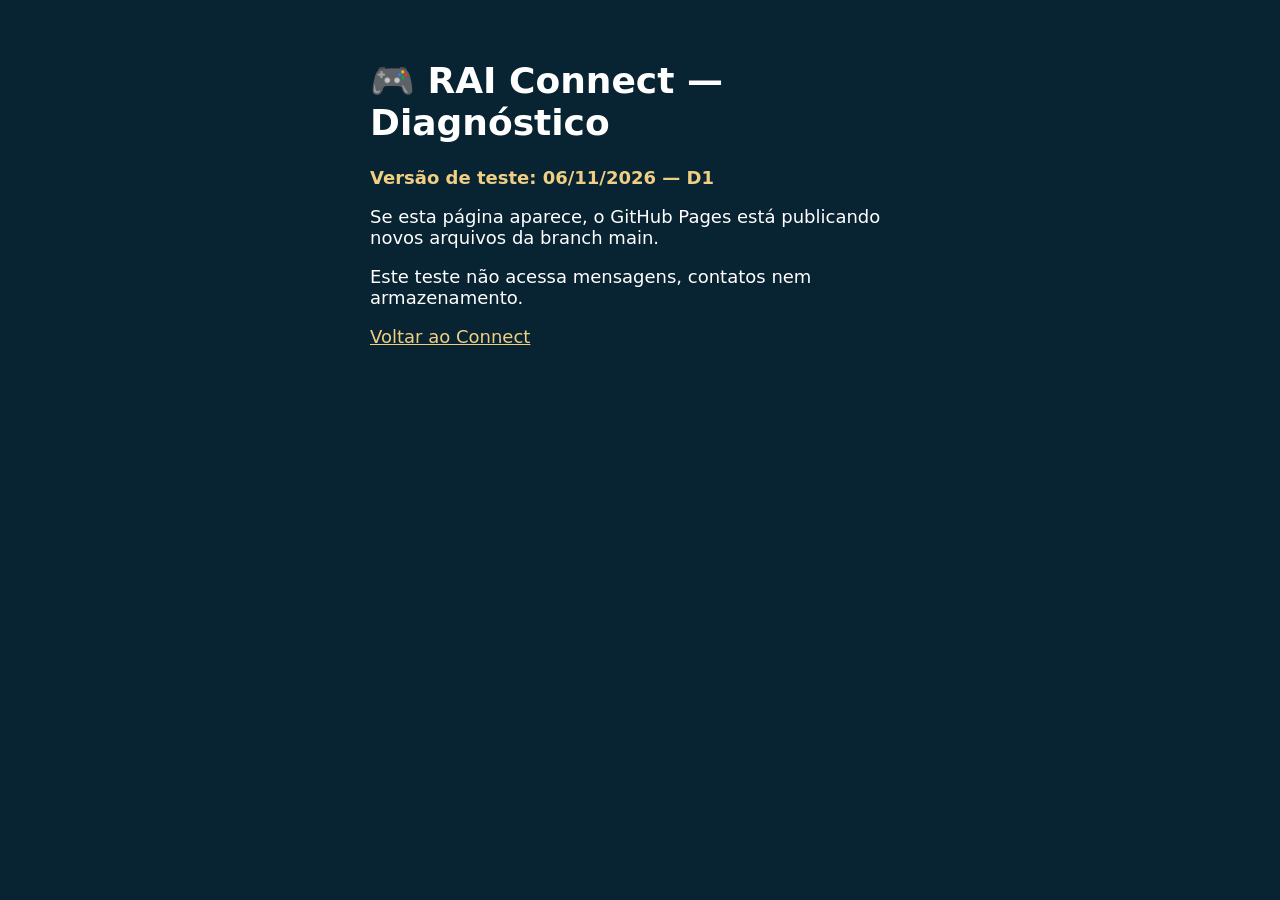
<file: diagnostico-jogos-20261106.html>
<!doctype html><html lang="pt-BR"><meta charset="utf-8"><meta name="viewport" content="width=device-width,initial-scale=1"><title>Diagnóstico RAI Connect Jogos</title><style>body{font:18px system-ui;background:#082331;color:#fff;padding:28px}main{max-width:540px;margin:auto}strong{color:#f0cf84}a{color:#f0cf84}</style><main><h1>🎮 RAI Connect — Diagnóstico</h1><p><strong>Versão de teste: 06/11/2026 — D1</strong></p><p>Se esta página aparece, o GitHub Pages está publicando novos arquivos da branch main.</p><p>Este teste não acessa mensagens, contatos nem armazenamento.</p><a href="./index.html?v=games3">Voltar ao Connect</a></main></html>
</file>
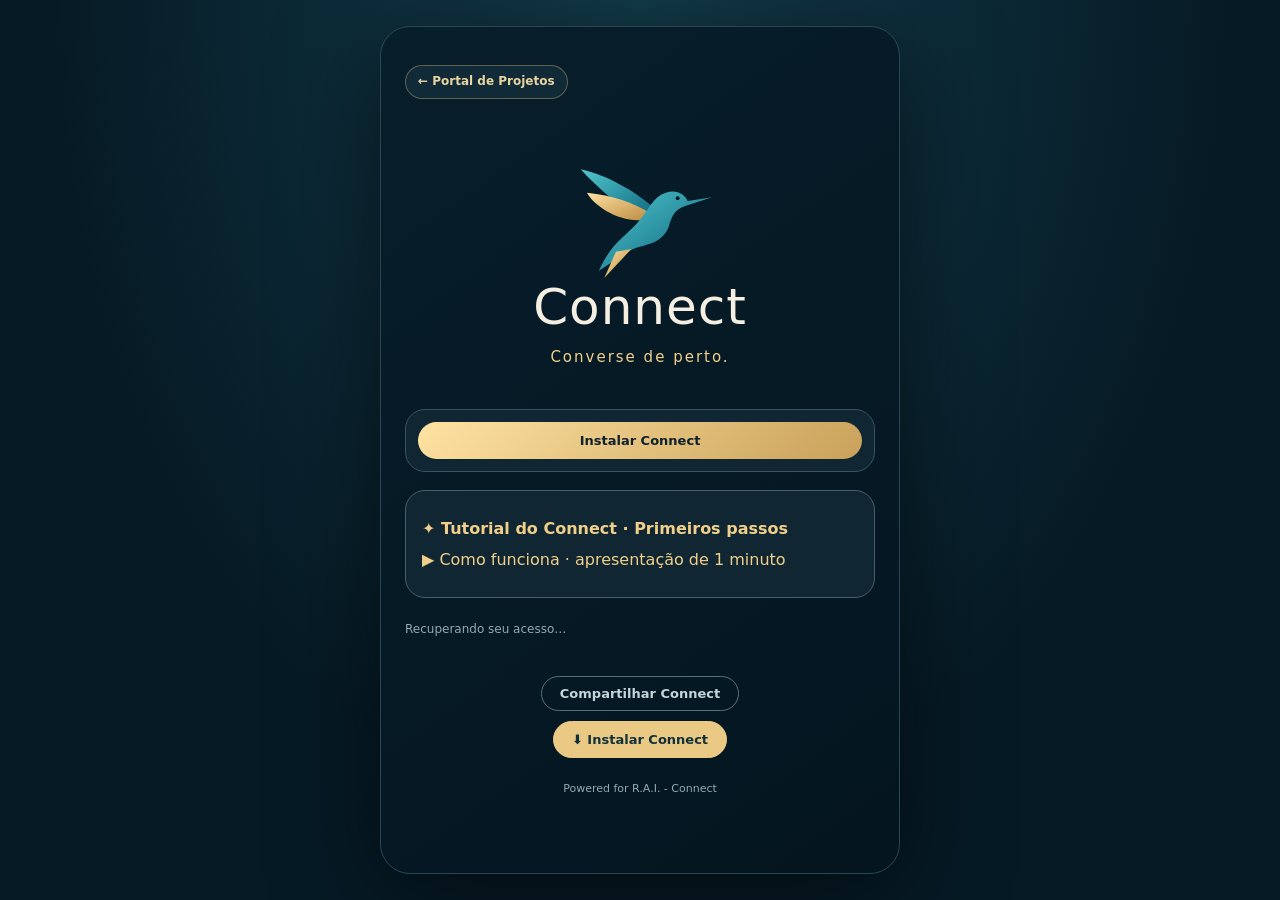
<file: receber.html>
<!doctype html><html lang="pt-BR"><meta charset="utf-8"><meta name="referrer" content="no-referrer"><title>Compartilhar no Conect</title><body><p>Preparando conteúdo para o Conect…</p><script>(()=>{const params=new URL(location.href).searchParams,parts=[params.get('title'),params.get('text'),params.get('url')].filter(Boolean),text=[...new Set(parts)].join('\n').slice(0,4000);try{if(text)sessionStorage.setItem('conect-share-draft',text);location.replace('./index.html');}catch{document.querySelector('p').textContent='Este navegador não permitiu preparar o compartilhamento. Abra o Conect no Chrome e cole o conteúdo na conversa.';}})();</script></body></html>
</file>
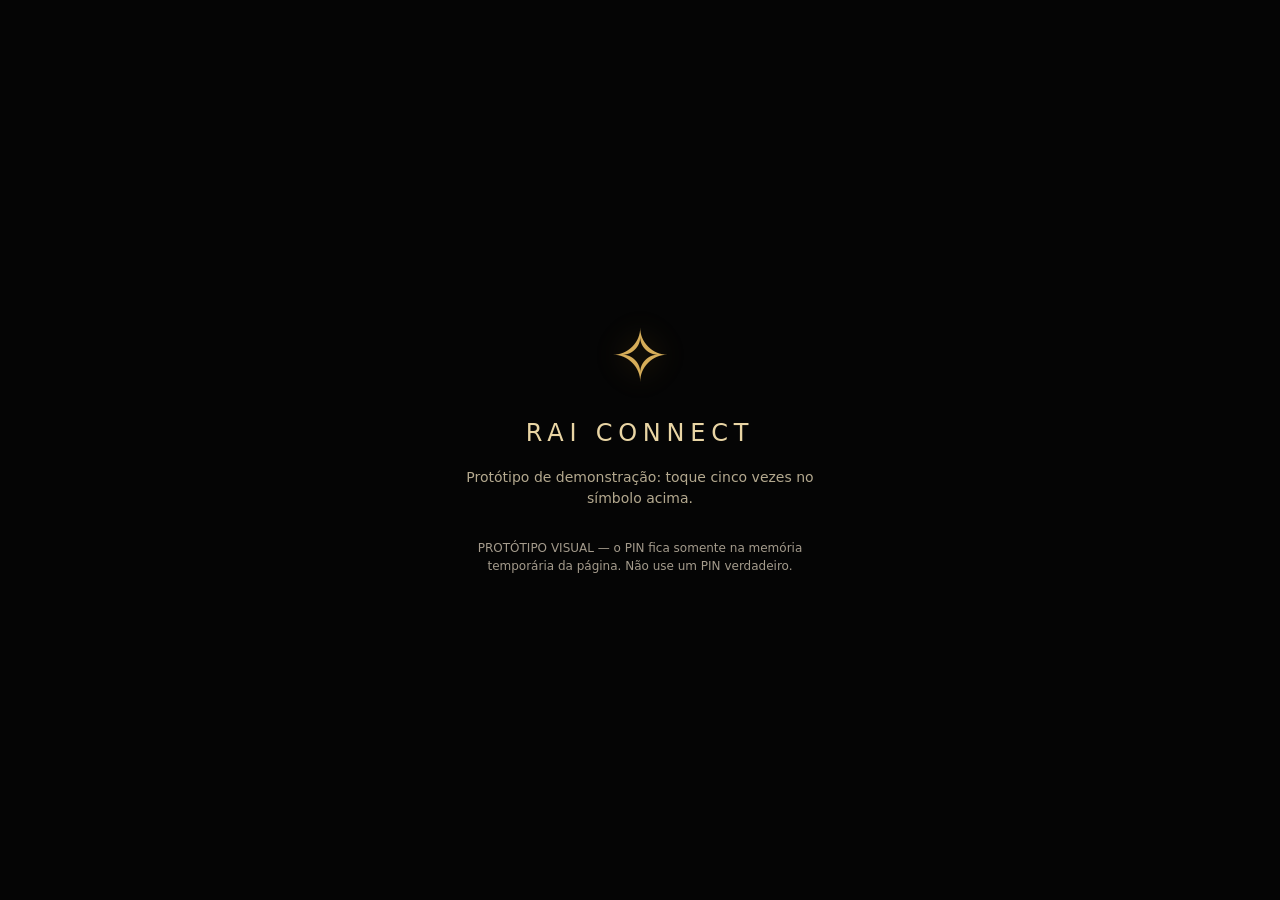
<file: shadow/prototipo.html>
<!doctype html>
<html lang="pt-BR"><head><meta charset="utf-8"><meta name="viewport" content="width=device-width,initial-scale=1"><meta name="theme-color" content="#050505"><title>RAI Shadow — Protótipo local</title>
<style>
*{box-sizing:border-box}body{margin:0;min-height:100dvh;background:#050505;color:#e9d5a4;font:16px system-ui,sans-serif;display:grid;place-items:center}main{width:min(100%,420px);padding:32px 24px;text-align:center}.bird{border:0;background:none;color:#d6ad59;font-size:72px;cursor:pointer;touch-action:manipulation;filter:drop-shadow(0 0 14px #8a651b66)}h1{font-size:24px;letter-spacing:.24em;font-weight:500}p{color:#b4a98f;font-size:14px;line-height:1.5}.dots{display:flex;gap:13px;justify-content:center;margin:28px 0}.dot{width:12px;height:12px;border:1px solid #bc9652;border-radius:50%}.dot.on{background:#e2bb71}.keys{display:grid;grid-template-columns:repeat(3,1fr);gap:10px;max-width:270px;margin:auto}.keys button,.action{border:1px solid #5a4628;background:#18130c;color:#f0d498;border-radius:14px;min-height:58px;font-size:22px;cursor:pointer}.action{font-size:14px;padding:12px 18px;margin-top:20px}#lock,#room{display:none}.note{font-size:12px;color:#a49b8c;margin-top:30px}.hidden{display:none!important}#status{min-height:22px}
</style></head><body><main>
<section id="entry"><button class="bird" id="bird" aria-label="Beija-flor, entrada de demonstração">✧</button><h1>RAI CONNECT</h1><p>Protótipo de demonstração: toque cinco vezes no símbolo acima.</p></section>
<section id="lock"><div style="font-size:55px" aria-hidden="true">✦</div><h1>RAI SHADOW</h1><p id="prompt">Crie um PIN de seis dígitos para esta demonstração.</p><div class="dots" id="dots" aria-label="Dígitos digitados"></div><div class="keys" id="keys"></div><p id="status" role="status"></p><button class="action" id="back">Voltar ao Connect</button></section>
<section id="room"><div style="font-size:55px" aria-hidden="true">✦</div><h1>RAI SHADOW</h1><p>Ambiente de demonstração desbloqueado.</p><p>Sem mensagens reais, sem conexão com o Supabase e sem notificações.</p><button class="action" id="exit">Bloquear e sair</button></section>
<p class="note">PROTÓTIPO VISUAL — o PIN fica somente na memória temporária da página. Não use um PIN verdadeiro.</p>
</main><script>
(()=>{let taps=0,timer,pin=null,first=null,typed='',fail=0,lockedUntil=0;
const $=id=>document.getElementById(id),show=id=>{for(const s of ['entry','lock','room'])$(s).style.display=s===id?'block':'none';};
function dots(){ $('dots').replaceChildren(...Array.from({length:6},(_,i)=>{const d=document.createElement('span');d.className='dot'+(i<typed.length?' on':'');return d;}));}
function reset(){typed='';dots();}
function open(){reset();$('status').textContent='';$('prompt').textContent=pin?'Digite seu PIN de demonstração.':first?'Confirme o PIN de demonstração.':'Crie um PIN de seis dígitos para esta demonstração.';show('lock');}
function digit(n){if(Date.now()<lockedUntil){$('status').textContent='Aguarde antes de tentar novamente.';return;}if(n==='del'){typed=typed.slice(0,-1);dots();return;}if(typed.length>=6)return;typed+=n;dots();if(typed.length!==6)return;
if(!pin&&!first){first=typed;reset();$('prompt').textContent='Confirme o PIN de demonstração.';return;}
if(!pin){if(typed===first){pin=typed;first=null;show('room');}else{first=null;reset();open();$('status').textContent='PINs diferentes. Comece novamente.';}return;}
if(typed===pin){fail=0;show('room');}else{fail++;reset();$('status').textContent='PIN incorreto.';if(fail>=3){lockedUntil=Date.now()+30000;fail=0;$('status').textContent='Três tentativas incorretas. Aguarde 30 segundos.';}}}
for(const n of ['1','2','3','4','5','6','7','8','9','','0','del']){const b=document.createElement('button');b.textContent=n==='del'?'⌫':n;b.disabled=n==='';b.setAttribute('aria-label',n==='del'?'Apagar':n);b.addEventListener('click',()=>digit(n));$('keys').append(b);}
$('bird').addEventListener('click',()=>{clearTimeout(timer);taps++;if(taps>=5){taps=0;open();return;}timer=setTimeout(()=>taps=0,2500);});
$('back').addEventListener('click',()=>{reset();show('entry');});$('exit').addEventListener('click',()=>{reset();show('entry');});
document.addEventListener('visibilitychange',()=>{if(document.hidden){reset();show('entry');}});
dots();if(new URLSearchParams(location.search).get('embed')==='1')open();else show('entry');
})();
</script></body></html>
</file>
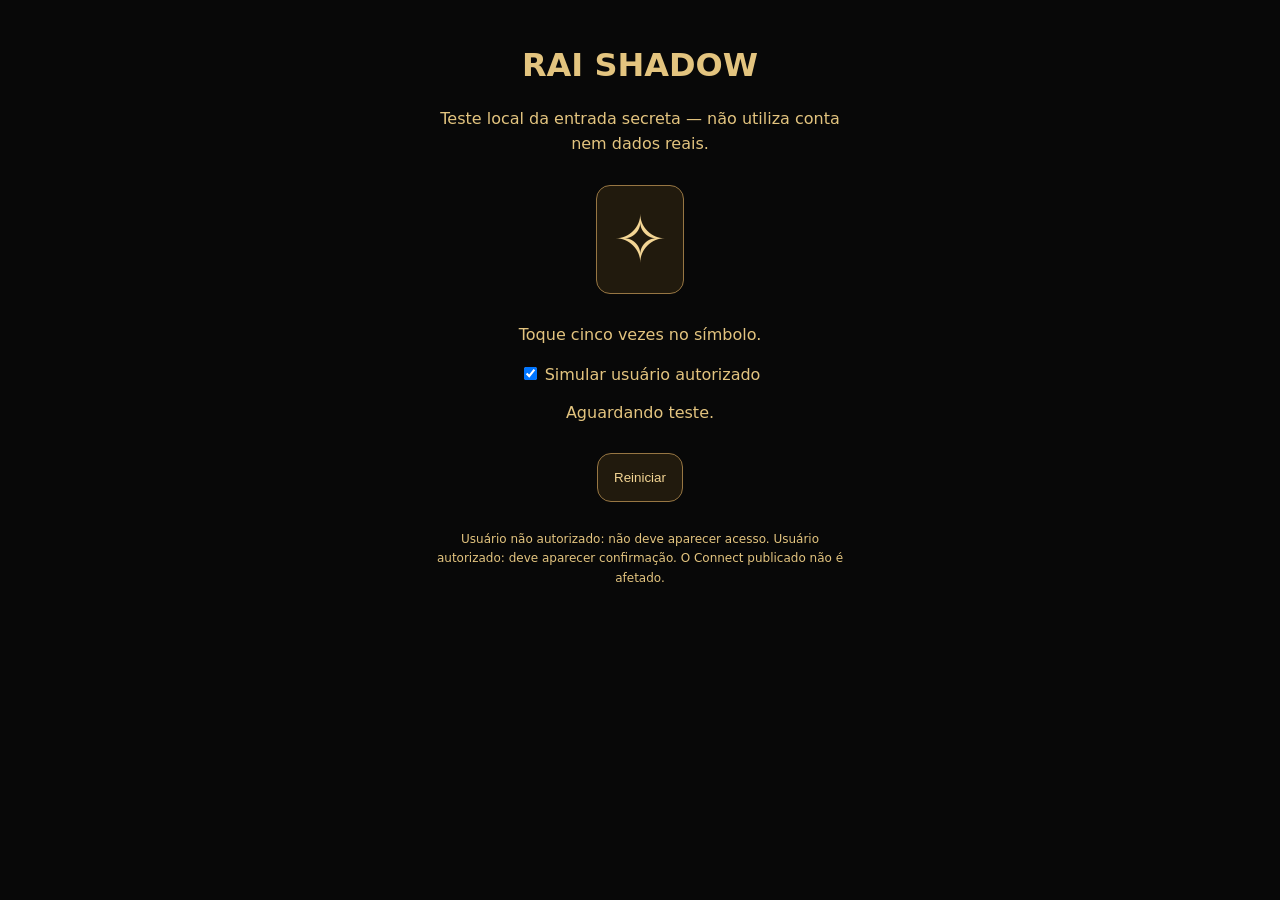
<file: shadow/teste-entrada.html>
<!doctype html><html lang="pt-BR"><meta charset="utf-8"><meta name="viewport" content="width=device-width,initial-scale=1"><title>RAI Shadow — Teste de entrada</title><style>body{background:#080808;color:#e3c47f;font:16px system-ui;margin:0;padding:25px}main{max-width:420px;margin:auto;text-align:center}button{background:#211a0d;color:#f3d594;border:1px solid #977643;border-radius:14px;padding:16px;margin:12px;cursor:pointer}.bird{font-size:65px}p{line-height:1.6}.ok{color:#9bd0a5}.no{color:#d6a2a2}</style><main><h1>RAI SHADOW</h1><p>Teste local da entrada secreta — não utiliza conta nem dados reais.</p><button class="bird" id="bird" aria-label="Beija-flor de teste">✧</button><p>Toque cinco vezes no símbolo.</p><label><input type="checkbox" id="authorized" checked> Simular usuário autorizado</label><p id="result" role="status">Aguardando teste.</p><p><button id="reset">Reiniciar</button></p><p style="font-size:12px">Usuário não autorizado: não deve aparecer acesso. Usuário autorizado: deve aparecer confirmação. O Connect publicado não é afetado.</p></main><script type="module">import {installShadowEntry} from './entry-gate.js';const result=document.querySelector('#result');const checkbox=document.querySelector('#authorized');const bird=document.querySelector('#bird');const teardown=installShadowEntry({bird,isAuthorized:async()=>checkbox.checked,onOpen:()=>{result.textContent='✓ Cinco toques reconhecidos. Acesso experimental autorizado.';result.className='ok';}});document.querySelector('#reset').onclick=()=>{result.textContent='Aguardando teste.';result.className='';};window.addEventListener('pagehide',teardown);</script></html>
</file>
<file: connect-theme.css>
/* R.A.I. Connect visual system v1 — preserves existing controls */
:root{--bg:#071c27;--panel:#102d3a;--gold:#e9c47c;--muted:#a8bdc6;--line:#ffffff1d;--connect-radius:18px}
body{background:radial-gradient(ellipse at 50% -20%,#1c5260 0%,#081d29 58%,#06151e 100%);font-family:system-ui,-apple-system,"Segoe UI",sans-serif}
main{background:linear-gradient(170deg,#092634,#061923 75%);padding-top:24px}
.logged-in main{padding-top:16px}
.brand{position:relative}
.logged-in .brand{padding:7px 4px 18px;border-bottom:1px solid #b18a4640;margin-bottom:15px}
.logged-in .brand h1{font-size:clamp(23px,6vw,29px);font-weight:680;letter-spacing:.35px;color:#f6e9cf}
.logged-in .brand .bird{filter:drop-shadow(0 2px 8px #e3bb6a25)}
.hub-heading{padding:4px 0 8px;gap:12px}
.hub-heading h2{font-size:23px;font-weight:730;letter-spacing:-.5px;margin:8px 0 12px}
.hub-heading .round{width:44px;height:44px;box-shadow:0 4px 18px #c69a4938;border:1px solid #f7dfaa66;transition:transform .16s ease,box-shadow .16s ease}
.hub-heading .round:active{transform:scale(.95)}
#search-contacts{border:1px solid #52707a;background:#133340;border-radius:16px;padding:13px 16px}
#search-contacts:focus-visible,button:focus-visible,a:focus-visible,summary:focus-visible{outline:2px solid #f1d390;outline-offset:3px}
.chips{gap:8px;margin:13px 0 12px;overflow-x:auto;padding-bottom:3px}
.chip{border-radius:999px;padding:10px 18px;border:1px solid #b78f5059;white-space:nowrap}
.chip.secondary{background:#173440;color:#bcd0d7;border-color:#42616a}
.chat-card{padding:13px 3px;border-bottom:1px solid #9cb2bc24;min-height:73px}
.chat-card .avatar{height:52px;width:52px;background:linear-gradient(150deg,#377d87,#16465b);border:1px solid #d7b47270;color:#ffe5a5;font-weight:700}
.chat-card .contact-info strong{font-size:16px;letter-spacing:.1px}
.chat-card .contact-info small{font-size:12px;line-height:1.5}
.nav-row{position:sticky;bottom:0;background:#0a2430ed;backdrop-filter:blur(12px);border-top:1px solid #b48d4b50;border-radius:16px 16px 0 0;padding:12px 6px calc(10px + env(safe-area-inset-bottom));z-index:3}
.nav-row button,.nav-row a{min-height:40px;display:grid;place-items:center;border-radius:12px;font-size:12px}
.nav-row button:active,.nav-row a:active{background:#1c3c48}
.chatting main{padding-top:0}
.chat-header{background:linear-gradient(120deg,#103442,#092531);border-bottom:1px solid #bc9a6055;gap:9px;padding:13px 12px}
.chat-header h2{font-size:17px;color:#f8ecd8}
.chat-header .avatar{border:1px solid #cba96766}
.connect-call-btn{border:1px solid #d9b777!important;background:#173c48!important;box-shadow:0 0 0 3px #d9b77714;color:#f2d493!important}
#messages{background:radial-gradient(ellipse at 90% 100%,#12414a80,transparent 70%),#071f2b}
.bubble{box-shadow:0 2px 8px #0002}
.bubble.mine{background:#14556a}
#message-form{background:#092632;border-top:1px solid #a98d5b55}
#message-form input{background:#143744}
button:not(:disabled),a.nav{transition:filter .16s ease,transform .16s ease}
button:not(:disabled):active{filter:brightness(1.1);transform:scale(.98)}
#personal-statuses{background:linear-gradient(145deg,#123441,#0d2834);border:1px solid #ad8b4c50!important;border-radius:18px!important;padding:14px!important;margin:10px 0 18px!important}
#personal-statuses .status-ring{border-color:#e4bb6e}
#personal-statuses .status-ring-inner{background:linear-gradient(145deg,#377788,#19485d)}
@media(min-width:650px){main{border-color:#bd9b5e50;box-shadow:0 20px 100px #0009,0 0 0 1px #d8b46b12}}
@media(prefers-reduced-motion:reduce){*,*:before,*:after{animation-duration:.01ms!important;transition-duration:.01ms!important}}

/* Compact call header and polished action */
.chat-header{min-height:74px;gap:10px;padding:12px 13px}
.chat-heading{min-width:0;overflow:hidden}
.chat-heading h2{font-size:18px;line-height:1.2;white-space:nowrap;overflow:hidden;text-overflow:ellipsis}
.chat-heading small{display:block;white-space:nowrap;overflow:hidden;text-overflow:ellipsis;font-size:11px;line-height:1.6}
.chat-header .avatar{width:42px;height:42px;flex-shrink:0}
.chat-header .connect-call-btn{display:grid!important;place-items:center!important;flex:0 0 43px!important;width:43px!important;height:43px!important;min-width:43px!important;padding:0!important;margin:0!important;border-radius:50%!important;background:linear-gradient(150deg,#244d58,#11303e)!important;color:#f6d38b!important;border:1px solid #dfba73!important;box-shadow:inset 0 1px #ffffff20,0 3px 12px #0004!important}
.chat-header .connect-call-btn svg{display:block;width:23px;height:23px}
.chat-header .connect-call-btn:active{transform:scale(.94)}
.chat-tools{flex:0 0 auto}
.chat-tools>summary{padding:5px 7px;font-size:23px}
@media(max-width:390px){.chat-header{gap:7px;padding:10px 9px}.chat-header .avatar{width:38px;height:38px}.chat-heading h2{font-size:17px}.chat-heading small{font-size:10px}}

/* Message controls remain accessible without overwhelming each bubble */
.message-actions{margin:8px 0 0;border-top:1px solid #ffffff1c;padding-top:5px}
.message-actions>summary{font-size:11px;color:#b9d0d6;cursor:pointer;list-style:none;display:inline-flex;align-items:center;gap:5px;padding:6px 2px;user-select:none}
.message-actions>summary:before{content:"⋯";font-size:20px;line-height:8px;color:#edca85}
.message-actions>summary::-webkit-details-marker{display:none}
.message-actions>button{display:block;width:100%;font-size:12px;padding:10px 12px;margin:5px 0;border-radius:10px;background:#173a48;color:#f2d7a1;border:1px solid #d6b77b42;text-align:left}
.message-actions>button:focus-visible,.message-actions>summary:focus-visible{outline:2px solid #f2d493;outline-offset:2px}
#attach-image{border-radius:50%!important;border:1px solid #64818c!important;color:#f1d18c!important;background:#102c39!important;font-size:28px!important;line-height:1}
#send-message{background:linear-gradient(145deg,#ffe2a0,#d5a85d);box-shadow:0 2px 12px #d9ac5c30;font-size:21px!important}
#message-form input{min-width:0}

/* Minimal, discoverable message action menu */
.message-actions{position:relative;align-self:flex-end;margin:1px 0 -4px;padding:0;border:0;text-align:right}
.message-actions>summary{display:inline-grid;place-items:center;width:30px;height:24px;padding:0;margin:0;color:#b7d0d8;font-size:21px;font-weight:700;line-height:1;border-radius:9px;cursor:pointer}
.message-actions>summary:before{content:none!important}
.message-actions>summary:hover,.message-actions[open]>summary{background:#ffffff16;color:#f4d38c}
.message-actions>button{display:block;width:100%;min-width:158px;white-space:nowrap;text-align:left;margin:4px 0 0;padding:10px 12px;border-radius:10px;background:#173a48;color:#f2d7a1;border:1px solid #d6b77b42}
.message-actions[open]{min-width:158px}
.bubble{padding-bottom:9px}

/* Compact chat bubbles: timestamp and menu share one baseline */
.bubble{position:relative;min-height:0!important;padding:10px 12px 9px!important;line-height:1.4}
.bubble time{display:block!important;margin-top:3px!important;padding-right:34px!important;min-height:20px!important;line-height:20px!important;text-align:right!important;font-size:10px}
.bubble .message-actions{position:absolute!important;right:9px!important;bottom:7px!important;margin:0!important;padding:0!important;border:0!important;min-width:0;z-index:2}
.bubble .message-actions>summary{width:29px!important;height:23px!important;display:grid!important;place-items:center!important;font-size:21px!important;line-height:1!important}
.bubble .message-actions[open]{min-width:164px!important;background:#10313e;border:1px solid #d6b77b55;border-radius:12px;padding:5px 8px 8px!important;box-shadow:0 10px 25px #0008}
.bubble .message-actions[open]>button{margin:4px 0!important}
.bubble .photo{margin-top:3px}

/* Hotfix: restore normal document flow for every message */
#messages{display:flex!important;flex-direction:column!important;align-items:stretch!important;gap:12px!important;overflow-y:auto!important}
#messages>.bubble{position:relative!important;display:block!important;flex:0 0 auto!important;align-self:flex-start!important;width:fit-content!important;min-width:72px!important;max-width:85%!important;height:auto!important;overflow:visible!important;transform:none!important;clear:both!important}
#messages>.bubble.mine{align-self:flex-end!important}
#messages>.bubble .photo{display:block!important;max-width:100%!important;height:auto!important;max-height:330px!important;object-fit:contain!important}
#messages>.bubble time{position:static!important;display:block!important;margin-top:6px!important;padding-right:31px!important;line-height:18px!important}
#messages>.bubble .message-actions{position:absolute!important;right:8px!important;bottom:7px!important;top:auto!important;left:auto!important;margin:0!important;z-index:2!important}
#messages>.bubble .message-actions:not([open]){width:29px!important;height:24px!important;min-width:0!important}
#messages>.bubble .message-actions[open]{z-index:6!important}

/* Full-screen call experience */
.connect-call-layer{background:radial-gradient(ellipse at 50% 10%,#194554,#061b26 70%)!important;padding:calc(28px + env(safe-area-inset-top)) 22px calc(28px + env(safe-area-inset-bottom))!important;align-items:stretch!important;gap:16px!important}
.connect-call-layer h2{font-size:25px!important;font-weight:700!important;letter-spacing:.2px;color:#f6e5c1!important;margin:0!important}
.connect-call-layer #call-phase{font-size:15px!important;color:#c0d3d9!important;min-height:36px;margin:0 0 4px!important}
.connect-call-layer #call-remote{height:min(46dvh,410px)!important;max-height:none!important;width:100%!important;object-fit:cover!important;background:linear-gradient(150deg,#153541,#0c2633)!important;border:1px solid #c6a56a55!important;border-radius:23px!important}
.connect-call-layer #call-local{width:110px!important;height:146px!important;max-height:none!important;object-fit:cover!important;border-radius:18px!important;border:2px solid #d7b576!important;box-shadow:0 8px 30px #0007!important}
.connect-call-layer>div:last-child{display:flex!important;justify-content:center!important;flex-wrap:wrap!important;margin-top:10px}
.connect-call-layer button{width:auto!important;min-width:108px!important;border-radius:999px!important;padding:13px 19px!important}
.connect-call-layer #call-end,.connect-call-layer #call-decline{background:#6a3035!important;color:#fff!important}
.connect-call-layer #call-answer{background:linear-gradient(130deg,#f6dc9a,#d5a65a)!important;color:#102631!important}

/* Contact editing: visible action and inline form on mobile */
.chat-card{flex-wrap:wrap}
.chat-card .contact-edit-name{flex:0 0 34px;min-width:34px;width:34px;height:38px;border:1px solid #b89a5e66;border-radius:11px;background:#143642;color:#f2d28d;font-size:21px;padding:0;display:grid;place-items:center}
.chat-card .contact-rename-form{flex:1 0 100%;width:100%;display:flex;gap:7px;align-items:center;padding:10px 0 5px;box-sizing:border-box}
.chat-card .contact-rename-form input{flex:1;min-width:0;padding:11px 10px;border-radius:10px;background:#163a48;color:#fff;border:1px solid #d9b87988;font-size:16px}
.chat-card .contact-rename-form button{padding:10px 9px;border-radius:10px;white-space:nowrap;font-size:12px}

/* Quiet contact editing: pencil only inside overflow */
.chat-card>details{position:relative}
.chat-card>details[open]{z-index:5}
.chat-card>details .contact-edit-name{width:100%!important;height:auto!important;min-height:42px!important;display:flex!important;justify-content:flex-start!important;gap:9px!important;padding:10px 12px!important;border-radius:10px!important;font-size:13px!important;font-weight:600!important;white-space:normal}
.chat-card>details .contact-edit-name:after{content:" Editar nome";font-size:13px}
.chat-card .contact-rename-form{flex-basis:100%;order:10;background:#12323f;border:1px solid #d6b77b55;border-radius:12px;padding:10px;margin-top:6px}

/* Contact overflow menu: edit primary, delete quiet and last */
.chat-card>details{position:relative!important;flex:0 0 34px!important;min-width:34px!important}
.chat-card>details>summary{display:grid!important;place-items:center!important;min-height:40px!important;cursor:pointer}
.chat-card>details[open]{z-index:30!important}
.chat-card>details[open]>button,.chat-card>details[open]>.other-conversations{position:relative!important;display:flex!important;align-items:center!important;justify-content:flex-start!important;width:100%!important;min-width:0!important;box-sizing:border-box!important;white-space:normal!important;text-align:left!important;box-shadow:none!important;margin:0!important;transform:none!important}
.chat-card>details[open]{min-width:210px!important;max-width:min(260px,75vw)!important;padding:5px!important;border:1px solid #bba06b66!important;border-radius:13px!important;background:#102c39!important;box-shadow:0 10px 26px #0008!important}
.chat-card>details[open]>summary{width:35px!important;min-height:31px!important;margin-left:auto!important}
.chat-card>details[open]>.contact-edit-name{order:1!important;min-height:43px!important;border:0!important;background:#244653!important;color:#f2d18d!important;font-size:14px!important}
.chat-card>details[open]>.other-conversations{order:2!important;padding:8px!important;color:#d0dfe4!important}
.chat-card>details[open]>.contact-delete-action{order:3!important;min-height:38px!important;border:0!important;border-top:1px solid #ffffff22!important;border-radius:0!important;background:transparent!important;color:#b7c6cb!important;font-size:12px!important;font-weight:400!important;padding:10px 12px!important}
.chat-card>details[open]>.contact-delete-action:active{color:#ffb3ac!important}

/* Stable, floating contact menu — no row resizing */
.chat-card{position:relative!important}
.chat-card>.contact-menu{position:relative!important;flex:0 0 34px!important;width:34px!important;min-width:34px!important;max-width:34px!important;padding:0!important;margin:0!important;background:transparent!important;border:0!important;box-shadow:none!important;z-index:3}
.chat-card>.contact-menu[open]{position:relative!important;width:34px!important;min-width:34px!important;max-width:34px!important;padding:0!important;margin:0!important;background:transparent!important;border:0!important;box-shadow:none!important;z-index:50!important}
.chat-card>.contact-menu>summary,.chat-card>.contact-menu[open]>summary{width:34px!important;height:42px!important;margin:0!important;padding:0!important;display:grid!important;place-items:center!important;background:transparent!important;border:0!important;color:#b7c8cf!important}
.chat-card>.contact-menu[open]>.contact-edit-name{position:absolute!important;right:0!important;top:42px!important;display:flex!important;width:210px!important;min-width:210px!important;max-width:min(210px,78vw)!important;min-height:46px!important;padding:11px 12px!important;margin:0!important;border:1px solid #c2a26966!important;border-radius:12px 12px 0 0!important;background:#1a414e!important;color:#f2d38e!important;z-index:51!important;white-space:nowrap!important;box-shadow:0 8px 22px #0008!important}
.chat-card>.contact-menu[open]>.contact-delete-action{position:absolute!important;right:0!important;top:88px!important;display:block!important;width:210px!important;min-width:210px!important;max-width:min(210px,78vw)!important;min-height:40px!important;padding:10px 12px!important;margin:0!important;border:1px solid #c2a26955!important;border-top:0!important;border-radius:0 0 12px 12px!important;background:#14323f!important;color:#aebfc5!important;z-index:51!important;font-size:12px!important;box-shadow:0 10px 22px #0007!important}
.chat-card>.contact-menu[open]>.other-conversations{position:absolute!important;right:0!important;top:88px!important;width:210px!important;background:#173947!important;z-index:52!important}
.chat-card .contact-rename-form{position:relative!important;z-index:4!important}

/* Rename dialog independent from contact list refresh and overflow */
#rai-rename-overlay{position:fixed!important;inset:0!important;z-index:999999!important;background:#03131bdc!important;display:flex!important;align-items:center!important;justify-content:center!important;padding:20px!important;box-sizing:border-box!important}
#rai-rename-overlay .rai-rename-panel{width:min(420px,100%)!important;max-height:90dvh!important;overflow:auto!important;box-sizing:border-box!important;background:#10313f!important;border:1px solid #d7b67999!important;border-radius:20px!important;padding:23px!important;box-shadow:0 18px 65px #000a!important;display:flex!important;flex-direction:column!important;gap:14px!important}
#rai-rename-overlay h3{color:#f5d998!important;font-size:22px!important;margin:0!important}
#rai-rename-overlay label{color:#d5e3e7!important;font-size:14px!important}
#rai-rename-overlay input{width:100%!important;box-sizing:border-box!important;padding:14px!important;border-radius:11px!important;border:1px solid #d7b679!important;background:#173f4c!important;color:white!important;font-size:18px!important}
#rai-rename-overlay .rai-rename-actions{display:flex!important;gap:10px!important;justify-content:flex-end!important}
#rai-rename-overlay button{padding:12px 15px!important;border-radius:11px!important;font-size:14px!important}
#rai-rename-overlay button[type=submit]{background:#eac47c!important;color:#112d38!important;font-weight:700!important}
#rai-rename-overlay .rai-rename-feedback{color:#ffb7a9!important;margin:0!important;font-size:13px!important}

/* Audio calling and verified message reads */
.connect-audio-btn{width:46px;height:46px;min-width:46px;display:grid;place-items:center;border-radius:50%;border:1px solid #d7b879;background:linear-gradient(145deg,#224754,#102f3c);color:#f2d18c;cursor:pointer;padding:0;margin:0 5px}
.connect-audio-btn svg{display:block}
.connect-call-layer.audio-only #call-remote,.connect-call-layer.audio-only #call-local{display:none!important}
.connect-call-layer.audio-only:before{content:"♫";font-size:90px;color:#e9c57e;text-align:center;display:grid;place-items:center;width:min(66vw,280px);height:min(66vw,280px);margin:20px auto;border-radius:50%;background:radial-gradient(circle,#214d5b,#102d3a);border:2px solid #d7b87977}
.connect-read-indicator{font-size:13px;letter-spacing:-3px;padding-left:4px;color:#a7bdc4;font-weight:700}
.connect-read-indicator.is-read{color:#f0c879}

/* Connect hummingbird sticker and emoji tray */
#connect-emoji-button{flex:0 0 38px;min-width:38px;height:42px;border-radius:50%;border:1px solid #e6c78070;background:#143441;color:#f2d18c;font-size:26px;padding:0;display:grid;place-items:center}
#connect-emoji-panel{position:relative;z-index:10;background:#102d39;border:1px solid #d8b77a88;border-radius:18px 18px 0 0;padding:12px;max-height:min(49dvh,380px);overflow:auto;box-shadow:0 -8px 25px #0006}
#connect-emoji-panel[hidden]{display:none!important}
#connect-emoji-panel header{display:flex;align-items:center;justify-content:space-between;gap:12px;color:#f3d28d;margin-bottom:10px}
#connect-emoji-panel header button{background:transparent;color:#e5d8c1;border:0;font-size:26px;padding:0 8px}
#connect-emoji-panel nav{display:flex;gap:8px;margin-bottom:10px}
#connect-emoji-panel nav button{background:#1a3c49;color:#c4d1d5;border:1px solid #ffffff26;border-radius:12px;padding:9px 13px;font-size:13px}
#connect-emoji-panel nav button.selected{color:#102b36;background:#e6c37e}
.connect-emoji-grid{display:grid;grid-template-columns:repeat(4,minmax(0,1fr));gap:7px}
.connect-emoji-grid button{min-width:0;min-height:76px;border:1px solid #ffffff20;background:#173a47;border-radius:12px;padding:5px;color:#e6edf0;display:flex;flex-direction:column;align-items:center;justify-content:center;gap:2px}
.connect-emoji-grid button img{display:block;width:100%;max-width:74px;height:53px;object-fit:contain}
.connect-emoji-grid button span{font-size:10px;line-height:1.1;text-align:center}
.connect-emoji-grid button.unicode-emoji{min-height:52px;font-size:29px}
.connect-bird-message{display:block;width:150px;max-width:100%;height:auto;aspect-ratio:4/3;object-fit:contain}
@media(min-width:600px){.connect-emoji-grid{grid-template-columns:repeat(6,minmax(0,1fr))}}

/* Compact refined sticker gallery */
#connect-emoji-panel{max-height:min(38dvh,310px);padding:10px 12px;scrollbar-width:thin;overscroll-behavior:contain}
#connect-emoji-panel header{position:sticky;top:-10px;background:#102d39;z-index:2;padding:8px 0}
#connect-emoji-panel nav{position:sticky;top:29px;background:#102d39;z-index:2;padding:4px 0 9px}
.connect-emoji-grid{gap:9px}
.connect-emoji-grid button{border-color:#caa86944;background:linear-gradient(145deg,#1b414d,#102f3c);box-shadow:inset 0 1px #ffffff0d,0 2px 6px #0002;border-radius:15px}
.connect-emoji-grid button img{filter:drop-shadow(0 2px 2px #00182055)}
.connect-emoji-grid button:active{transform:scale(.96)}

/* Legendas legíveis no seletor de emojis */
#connect-emoji-panel .unicode-emoji{display:flex!important;flex-direction:column!important;align-items:center!important;justify-content:center!important;gap:5px!important;min-height:78px!important;padding:8px 5px!important;white-space:normal!important;text-align:center!important}
#connect-emoji-panel .connect-emoji-symbol{font-size:27px;line-height:1.15}
#connect-emoji-panel .connect-emoji-caption{font-size:10px;line-height:1.25;font-weight:650;color:#f5e3b5;overflow-wrap:anywhere}

/* Sticker caption and independent visual zones (Oct 2026) */
.connect-bird-figure{display:flex;flex-direction:column;align-items:center;justify-content:center;gap:3px;margin:0;padding:3px 2px 4px;max-width:100%;min-width:0}
.connect-bird-figure .connect-bird-message{display:block;width:195px;max-width:100%;height:auto;aspect-ratio:210/145;object-fit:contain}
.connect-bird-caption{font-size:13px;font-weight:750;line-height:1.25;text-align:center;color:#ffe0a0;letter-spacing:.01em;max-width:100%;overflow-wrap:anywhere}
#connect-emoji-panel .connect-emoji-grid button img{max-width:86px;height:62px}
#connect-emoji-panel .connect-emoji-grid button span{font-size:11px;line-height:1.2;font-weight:650;color:#f4dfb0}

/* Emoji reactions to chat messages */
.connect-reaction-picker{display:flex;gap:5px;flex-wrap:wrap;padding:8px 2px;max-width:245px}
.connect-reaction-picker button{font-size:22px!important;min-width:34px!important;min-height:36px!important;padding:4px!important;border-radius:9px!important;background:#214b58!important;color:#fff!important}
.connect-reaction-counts{display:flex;gap:5px;flex-wrap:wrap;margin-top:4px}
.connect-reaction-counts:empty{display:none}
.connect-reaction-counts button{width:auto!important;min-width:30px!important;min-height:27px!important;padding:3px 7px!important;border:1px solid #e5c68280!important;border-radius:20px!important;background:#174b59!important;color:#fff!important;font-size:16px!important;line-height:1.2!important}
.message-actions summary{cursor:pointer;touch-action:manipulation}

/* Prominent, non-intrusive notification onboarding */
.connect-push-prompt{display:grid;grid-template-columns:1fr auto;gap:10px 13px;align-items:center;border:1px solid #d7b875;border-radius:15px;padding:13px 15px;margin:12px 0 16px;background:linear-gradient(115deg,#193d4a,#15303f);box-shadow:0 7px 20px #0004}
.connect-push-prompt strong{color:#f6d99d;font-size:15px}.connect-push-prompt p{color:#d1e3e8;font-size:12px;line-height:1.45;margin:5px 0 0}.connect-push-prompt button{width:auto!important;margin:0!important;padding:10px 12px!important;white-space:nowrap;background:#edcc84!important;color:#123341!important;font-weight:850!important}.connect-push-prompt small{grid-column:1/-1;color:#c5e5e6;line-height:1.5}.connect-push-prompt small:empty{display:none}.connect-push-prompt.configured{border-color:#679b99;background:#123443}.bubble time{font-variant-numeric:tabular-nums;white-space:nowrap;font-size:11px;opacity:.84}@media(max-width:430px){.connect-push-prompt{grid-template-columns:1fr}.connect-push-prompt button{justify-self:start}}

/* Leave enough room for the fixed bottom navigation on mobile */
#hub{padding-bottom:calc(125px + env(safe-area-inset-bottom,0px))!important}
.connect-push-prompt{scroll-margin-bottom:160px}

/* Sticker composition and legibility refinement */
.connect-bird-figure{gap:5px!important;max-width:100%;}
.connect-bird-figure .connect-bird-message{width:210px!important;max-width:100%!important;aspect-ratio:165/125!important;}
.connect-bird-caption{font-size:17px!important;line-height:1.35!important;font-weight:800!important;color:#ffe7b4!important;letter-spacing:.015em!important;}
#connect-emoji-panel .connect-emoji-grid button{min-height:94px!important;gap:5px!important;}
#connect-emoji-panel .connect-emoji-grid button img{max-width:95px!important;height:68px!important;}
#connect-emoji-panel .connect-emoji-grid button span{font-size:13px!important;line-height:1.22!important;font-weight:750!important;}
@media(max-width:430px){#connect-emoji-panel .connect-emoji-grid{grid-template-columns:repeat(3,minmax(0,1fr))!important;}}
</file>
